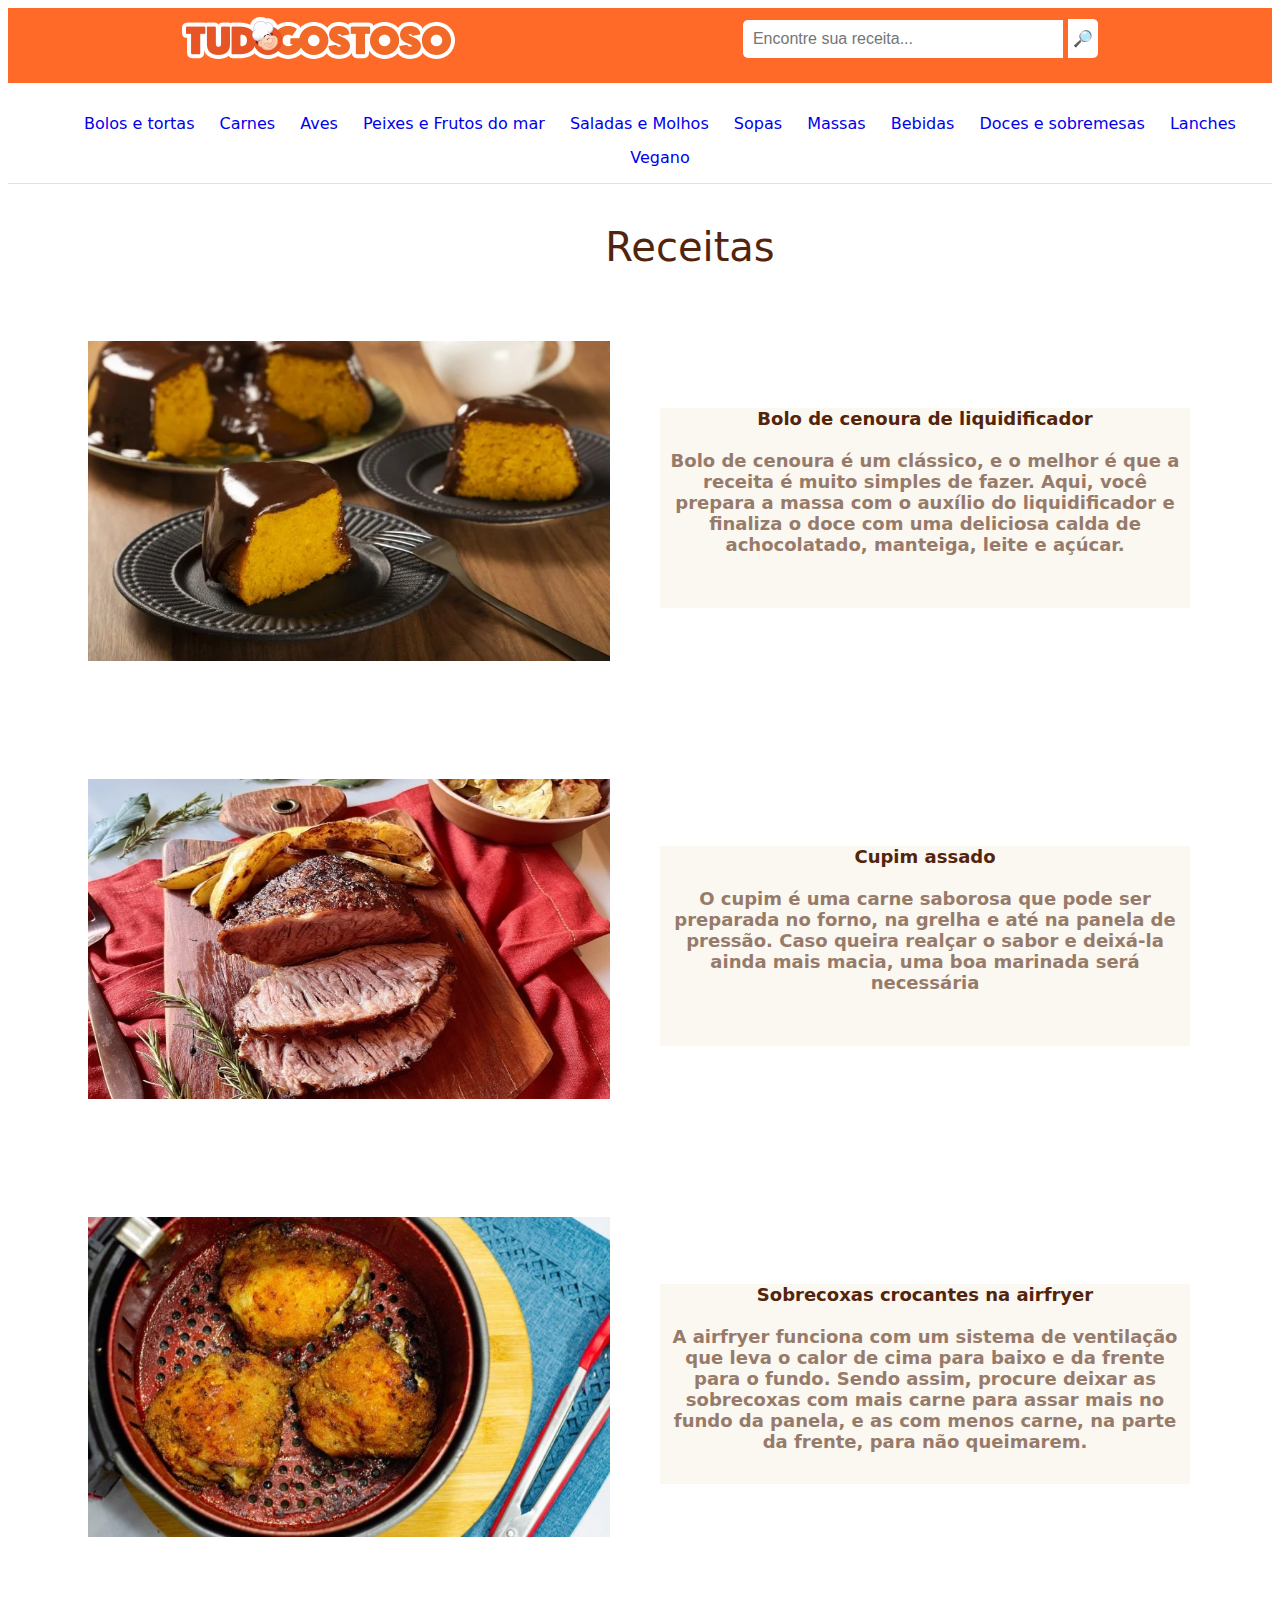
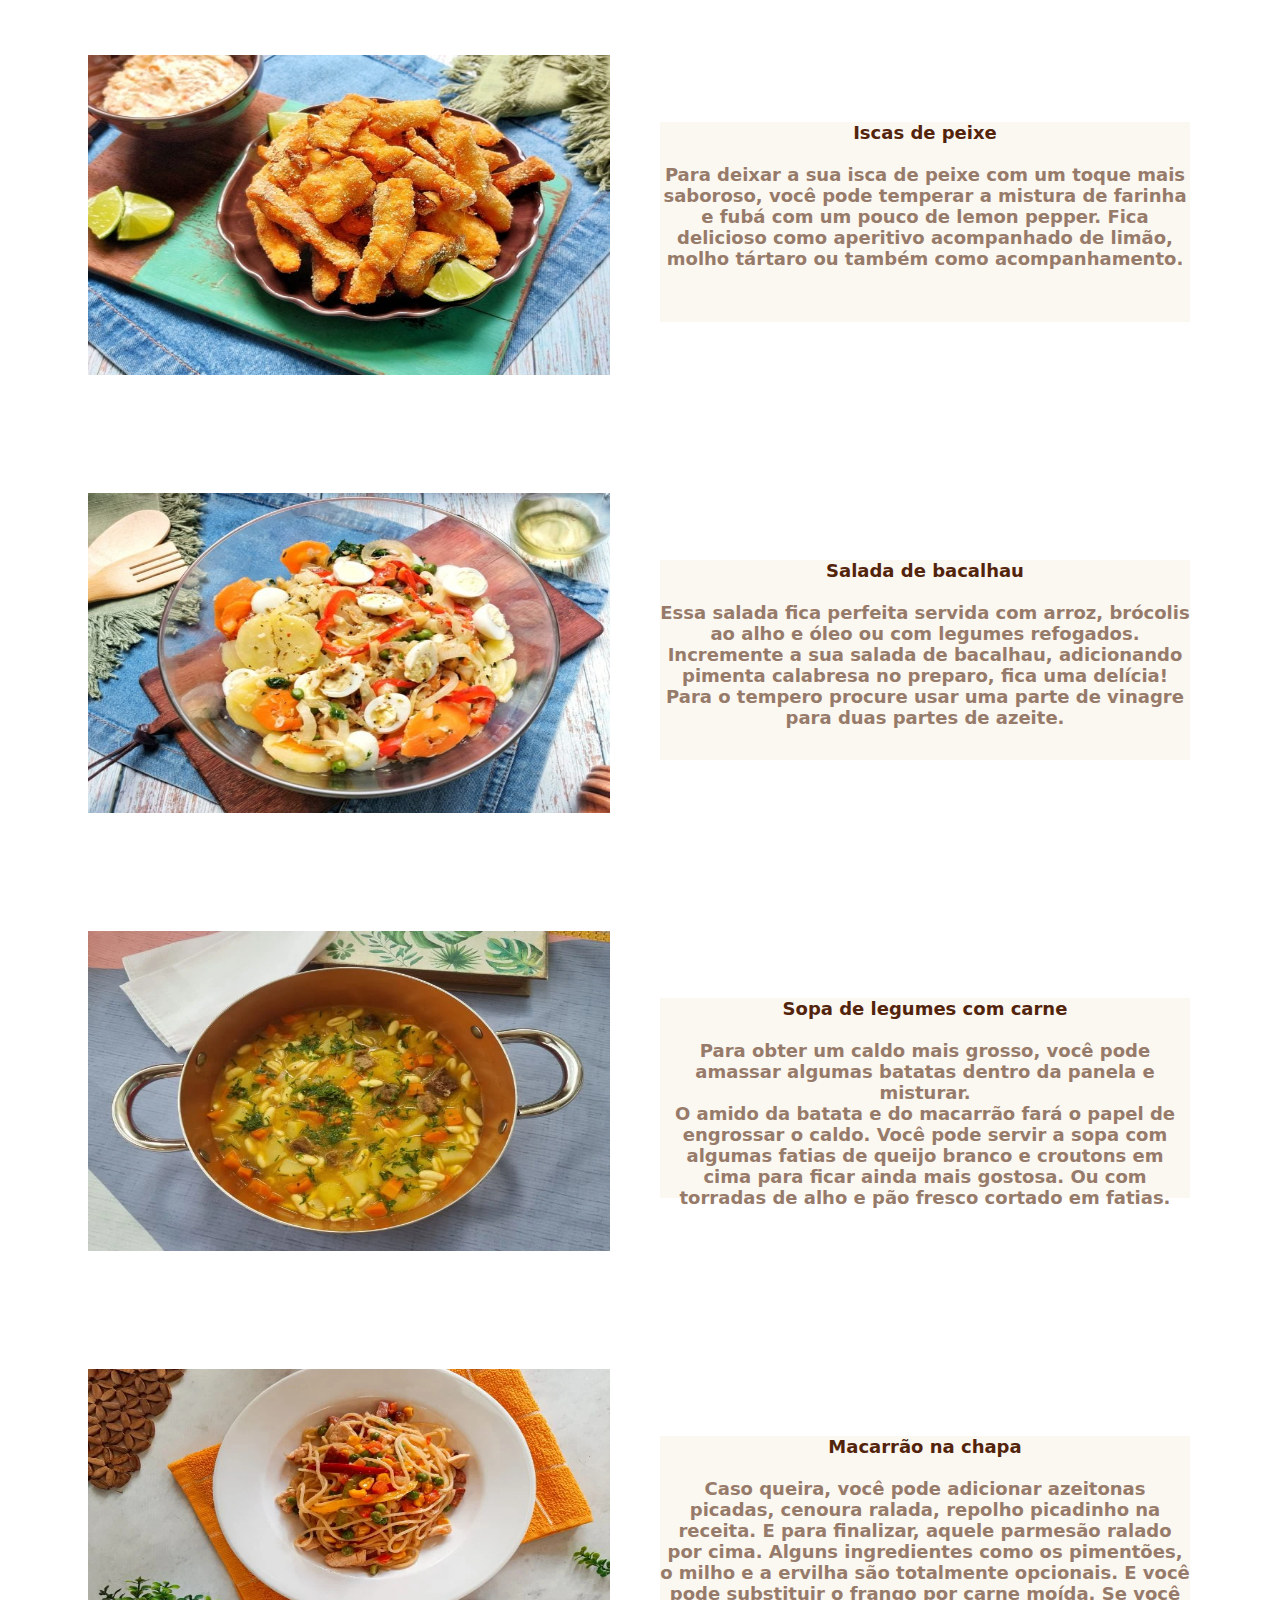
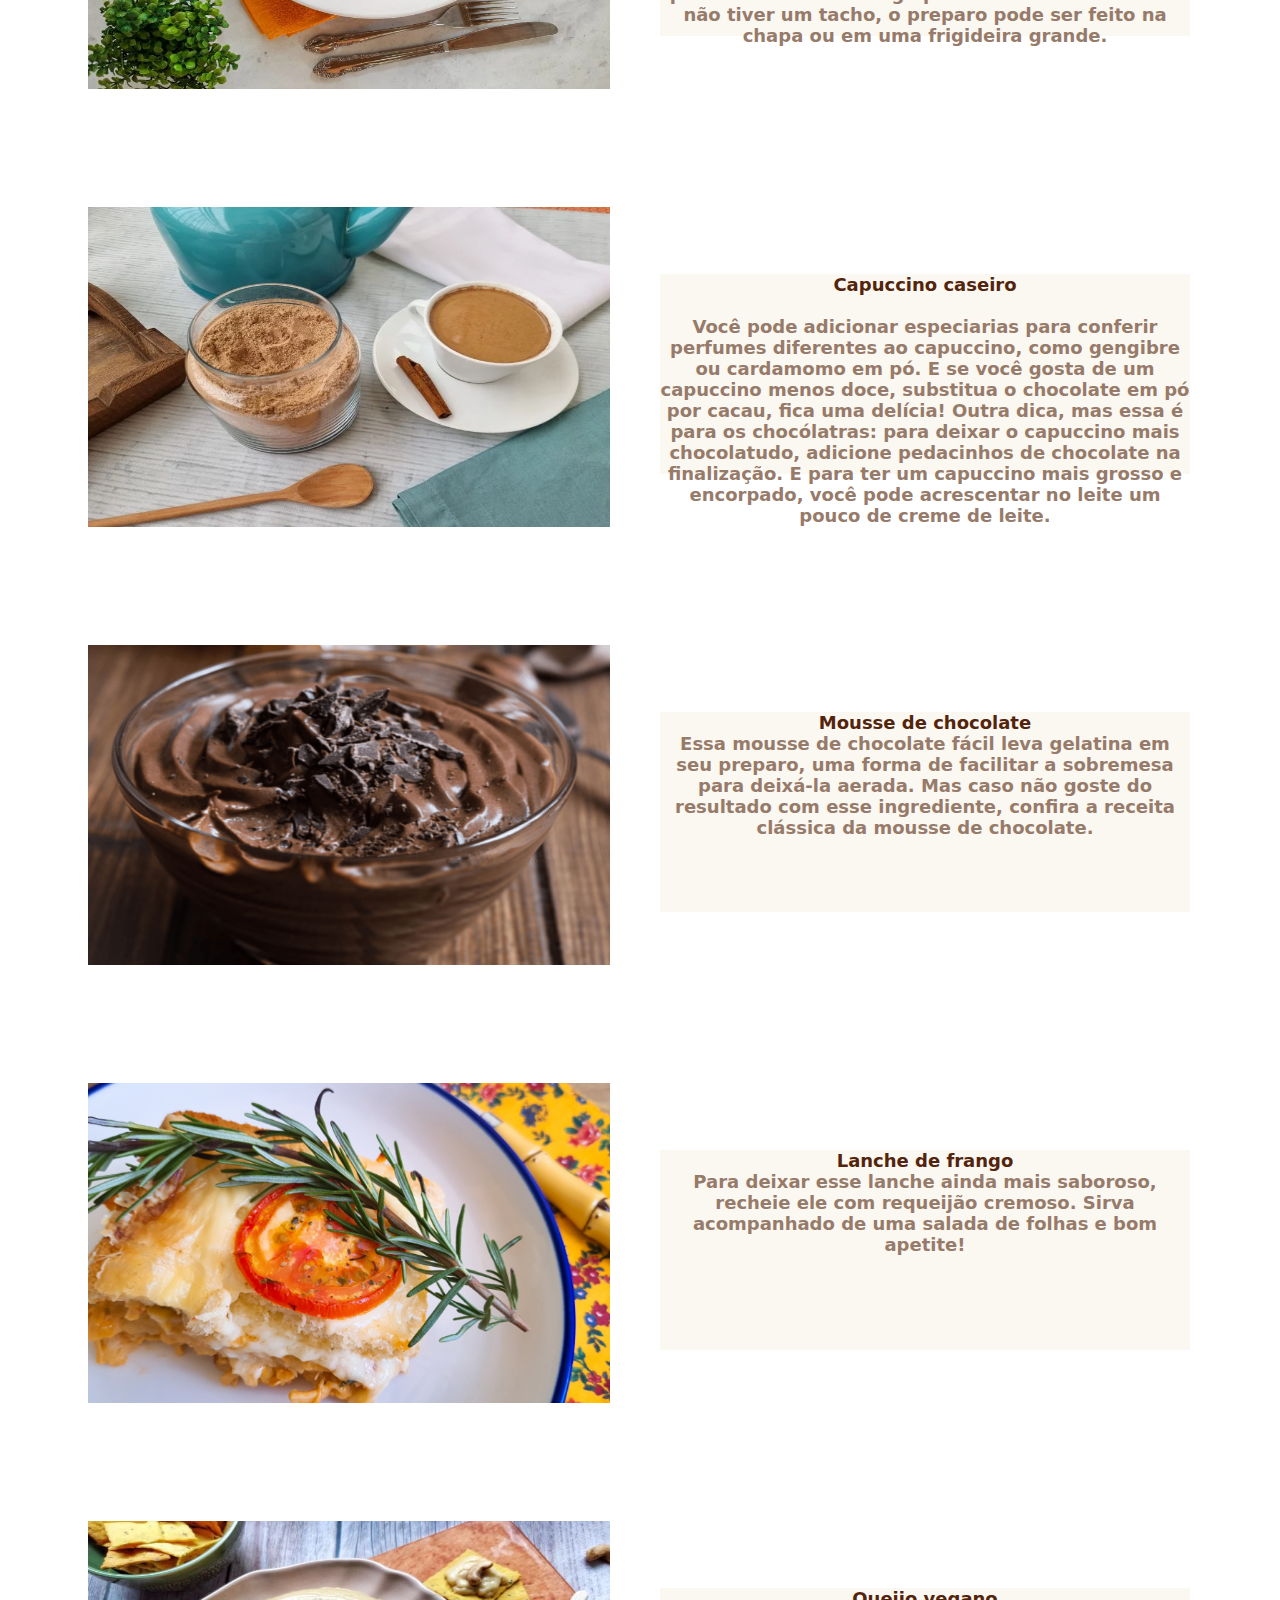
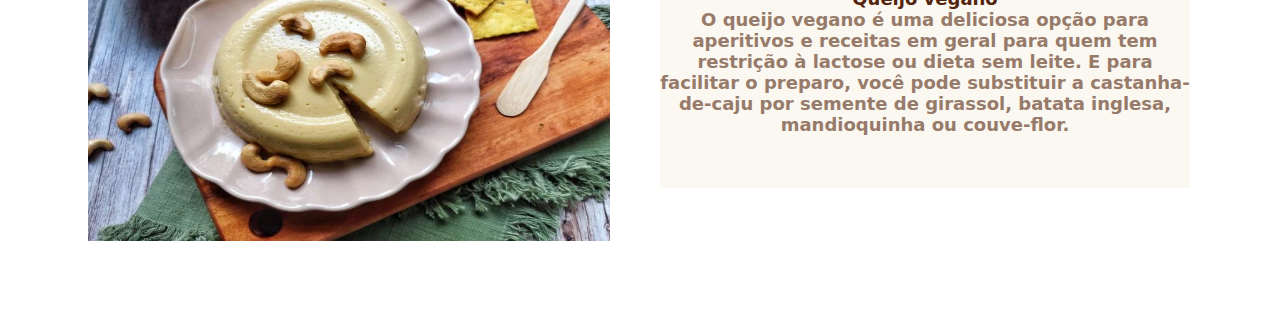
<file: index.html>
<!DOCTYPE html>
<html lang="pt-br">

<head>
  <meta charset="UTF-8">
  <meta http-equiv="X-UA-Compatible" content="IE=edge">
  <meta name="viewport" content="width=device-width, initial-scale=1.0">
  <link rel="stylesheet" href="https://stackpath.bootstrapcdn.com/bootstrap/4.1.3/css/bootstrap.min.css"
    integrity="sha384-MCw98/SFnGE8fJT3GXwEOngsV7Zt27NXFoaoApmYm81iuXoPkFOJwJ8ERdknLPMO" crossorigin="anonymous">
  <link rel="stylesheet" href="styles.css">
  <title>TudoGostoso</title>
</head>

<body>

  <div class="head">

    <img class="logo" src="imagens/logo-v4.webp">
    <form id="busca" class="busca">
      <input type="text" placeholder="Encontre sua receita...">
      <button class="botao" type="submit">🔎</button>
    </form>

  </div>
  <div class="menu">
    <nav>

      <ul class="lista">
        <li><a href="#bolos-e-tortas" class="smooth-scroll">Bolos e tortas</a></li>
        <li><a href="#carnes" class="smooth-scroll">Carnes</a></li>
        <li><a href="#aves" class="smooth-scroll">Aves</a></li>
        <li><a href="#peixes-e-frutos-do-mar" class="smooth-scroll">Peixes e Frutos do mar</a></li>
        <li><a href="#saladas-e-molhos" class="smooth-scroll">Saladas e Molhos</a></li>
        <li><a href="#sopas" class="smooth-scroll">Sopas</a></li>
        <li><a href="#massas" class="smooth-scroll">Massas</a></li>
        <li><a href="#bebidas" class="smooth-scroll">Bebidas</a></li>
        <li><a href="#doces-e-sobremesas" class="smooth-scroll">Doces e sobremesas</a></li>
        <li><a href="#lanches" class="smooth-scroll">Lanches</a></li>
        <li><a href="#vegano" class="smooth-scroll">Vegano</a></li>
      </ul>
    </nav>
  </div>
  <p id="bolofacil">Receitas</p>
  <h1>
    <div class="container" id="bolos-e-tortas">
      <a href="cenoura.html" target="_blank">
        <img class="cenoura" src="imagens/bolo-de-cenoura.webp">
      </a>
      <div>

        <p id="bolo-de-cenoura"> <span id="titulo">Bolo de cenoura de liquidificador</span>
          <br>
          <br>Bolo de cenoura é um clássico, e o melhor é que a receita é muito simples de fazer. Aqui, você prepara a
          massa com o auxílio do liquidificador e finaliza o doce com uma deliciosa calda de achocolatado, manteiga,
          leite e açúcar.
        </p>
      </div>
    </div>

    <div class="container" id="carnes">
      <a href="cupim.html" target="_blank">
        <img class="cupim" src="imagens/cupim-assado-730x548.jpeg">
      </a>
      <div>
        <p id="bolo-de-cenoura"> <span id="titulo">Cupim assado</span>
          <br>
          <br>O cupim é uma carne saborosa que pode ser preparada no forno, na grelha e até na panela de pressão. Caso
          queira realçar o sabor e deixá-la ainda mais macia, uma boa marinada será necessária
        </p>
      </div>
    </div>

    <div class="container" id="aves">
      <a href="sobrecoxa.html" target="_blank">
        <img class="sobrecoxa" src="imagens/sobrecoxa-730x450.jpeg">
      </a>
      <div>

        <p id="bolo-de-cenoura"> <span id="titulo">Sobrecoxas crocantes na airfryer</span>
          <br>
          <br>A airfryer funciona com um sistema de ventilação que leva o calor de cima para baixo e da frente para o
          fundo. Sendo assim, procure deixar as sobrecoxas com mais carne para assar mais no fundo da panela, e as com
          menos carne, na parte da frente, para não queimarem.
        </p>
      </div>
    </div>
    <div class="container" id="peixes-e-frutos-do-mar">
      <a href="isca.html" target="_blank">
        <img class="isca" src="imagens/iscas-de-peixe-730x548.jpeg">
      </a>
      <div>

        <p id="bolo-de-cenoura"> <span id="titulo">Iscas de peixe</span>
          <br>
          <br>Para deixar a sua isca de peixe com um toque mais saboroso, você pode temperar a mistura de farinha e fubá
          com um pouco de lemon pepper.
          Fica delicioso como aperitivo acompanhado de limão, molho tártaro ou também como acompanhamento.
        </p>
      </div>
    </div>
    <div class="container" id="saladas-e-molhos">
      <a href="salada.html" target="_blank">
        <img class="salada" src="imagens/salada-de-bacalhau-facil-1-730x548.jpeg">
      </a>
      <div>

        <p id="bolo-de-cenoura"> <span id="titulo">Salada de bacalhau</span>
          <br>
          <br>Essa salada fica perfeita servida com arroz, brócolis ao alho e óleo ou com legumes refogados.
          <br>Incremente a sua salada de bacalhau, adicionando pimenta calabresa no preparo, fica uma delícia!

          Para o tempero procure usar uma parte de vinagre para duas partes de azeite.



        </p>
      </div>
    </div>

    <div class="container" id="sopas">
      <a href="sopa.html" target="_blank">
        <img class="sopa" src="imagens/sopa-de-legumes-com-carne-730x548.webp">
      </a>
      <div>

        <p id="bolo-de-cenoura"> <span id="titulo">Sopa de legumes com carne</span>
          <br>
          <br>Para obter um caldo mais grosso, você pode amassar algumas batatas dentro da panela e misturar.<br> O
          amido da batata e do macarrão fará o papel de engrossar o caldo. Você pode servir a sopa com algumas fatias de
          queijo branco e croutons em cima para ficar ainda mais gostosa. Ou com torradas de alho e pão fresco cortado
          em fatias.
        </p>
      </div>
    </div>

    <div class="container" id="massas">
      <a href="macarrao.html" target="_blank">
        <img class="macarrao" src="imagens/macarrao-na-chapa-1-730x548.webp">
      </a>
      <div>

        <p id="bolo-de-cenoura"> <span id="titulo">Macarrão na chapa</span>
          <br>
          <br>Caso queira, você pode adicionar azeitonas picadas, cenoura ralada, repolho picadinho na receita. E para
          finalizar, aquele parmesão ralado por cima.

          Alguns ingredientes como os pimentões, o milho e a ervilha são totalmente opcionais. E você pode substituir o
          frango por carne moída.

          Se você não tiver um tacho, o preparo pode ser feito na chapa ou em uma frigideira grande.
        </p>
      </div>
    </div>

    <div class="container" id="bebidas">
      <a href="cappucino.html" target="_blank">
        <img class="cappucino" src="imagens/capuccino-caseiro-730x548.webp">
      </a>
      <div>

        <p id="bolo-de-cenoura"> <span id="titulo">Capuccino caseiro</span>
          <br>
          <br>Você pode adicionar especiarias para conferir perfumes diferentes ao capuccino, como gengibre ou cardamomo
          em pó.

          E se você gosta de um capuccino menos doce, substitua o chocolate em pó por cacau, fica uma delícia!

          Outra dica, mas essa é para os chocólatras: para deixar o capuccino mais chocolatudo, adicione pedacinhos de
          chocolate na finalização.

          E para ter um capuccino mais grosso e encorpado, você pode acrescentar no leite um pouco de creme de leite.
        </p>
      </div>
    </div>
    <div class="container" id="doces-e-sobremesas">
      <a href="mousse.html" target="_blank">
        <img class="mousse" src="imagens/mousse-de-chocolate.png">
      </a>
      <div>

        <p id="bolo-de-cenoura"> <span id="titulo">Mousse de chocolate</span>
          <br>Essa mousse de chocolate fácil leva gelatina em seu preparo, uma forma de facilitar a sobremesa para
          deixá-la aerada. Mas caso não goste do resultado com esse ingrediente, confira a receita clássica da mousse de
          chocolate.
          <br>
        </p>
      </div>
    </div>
    <div class="container" id="lanches">
      <a href="lanche.html" target="_blank">
        <img class="lanche" src="imagens/lanche-de-forno-com-frango-00-730x449.webp">
      </a>
      <div>

        <p id="bolo-de-cenoura"> <span id="titulo">Lanche de frango</span>
          <br>Para deixar esse lanche ainda mais saboroso, recheie ele com requeijão cremoso. Sirva acompanhado de uma
          salada de folhas e bom apetite!
          <br>
        </p>
      </div>
    </div>
    <div class="container" id="vegano">
      <a href="queijo" target="_blank">
        <img class="queijo" src="imagens/queijo-vegano-730x548.webp">
      </a>
      <div>

        <p id="bolo-de-cenoura"> <span id="titulo">Queijo vegano</span>
          <br>O queijo vegano é uma deliciosa opção para aperitivos e receitas em geral para quem tem restrição à
          lactose ou dieta sem leite. E para facilitar o preparo, você pode substituir a castanha-de-caju por semente de
          girassol, batata inglesa, mandioquinha ou couve-flor.
          <br>
        </p>
      </div>
    </div>
  </h1>
  <script>
    window.addEventListener('DOMContentLoaded', function () {
      const buscaForm = document.getElementById('busca');
      const buscaInput = buscaForm.querySelector('input');

      buscaForm.addEventListener('submit', function (event) {
        event.preventDefault();
        toggleScrollLock();
        // Aqui você pode adicionar o código para realizar a busca
      });

      function toggleScrollLock() {
        document.body.classList.toggle('searching');
      }
    })

  </script>
</body>

</html>
</file>
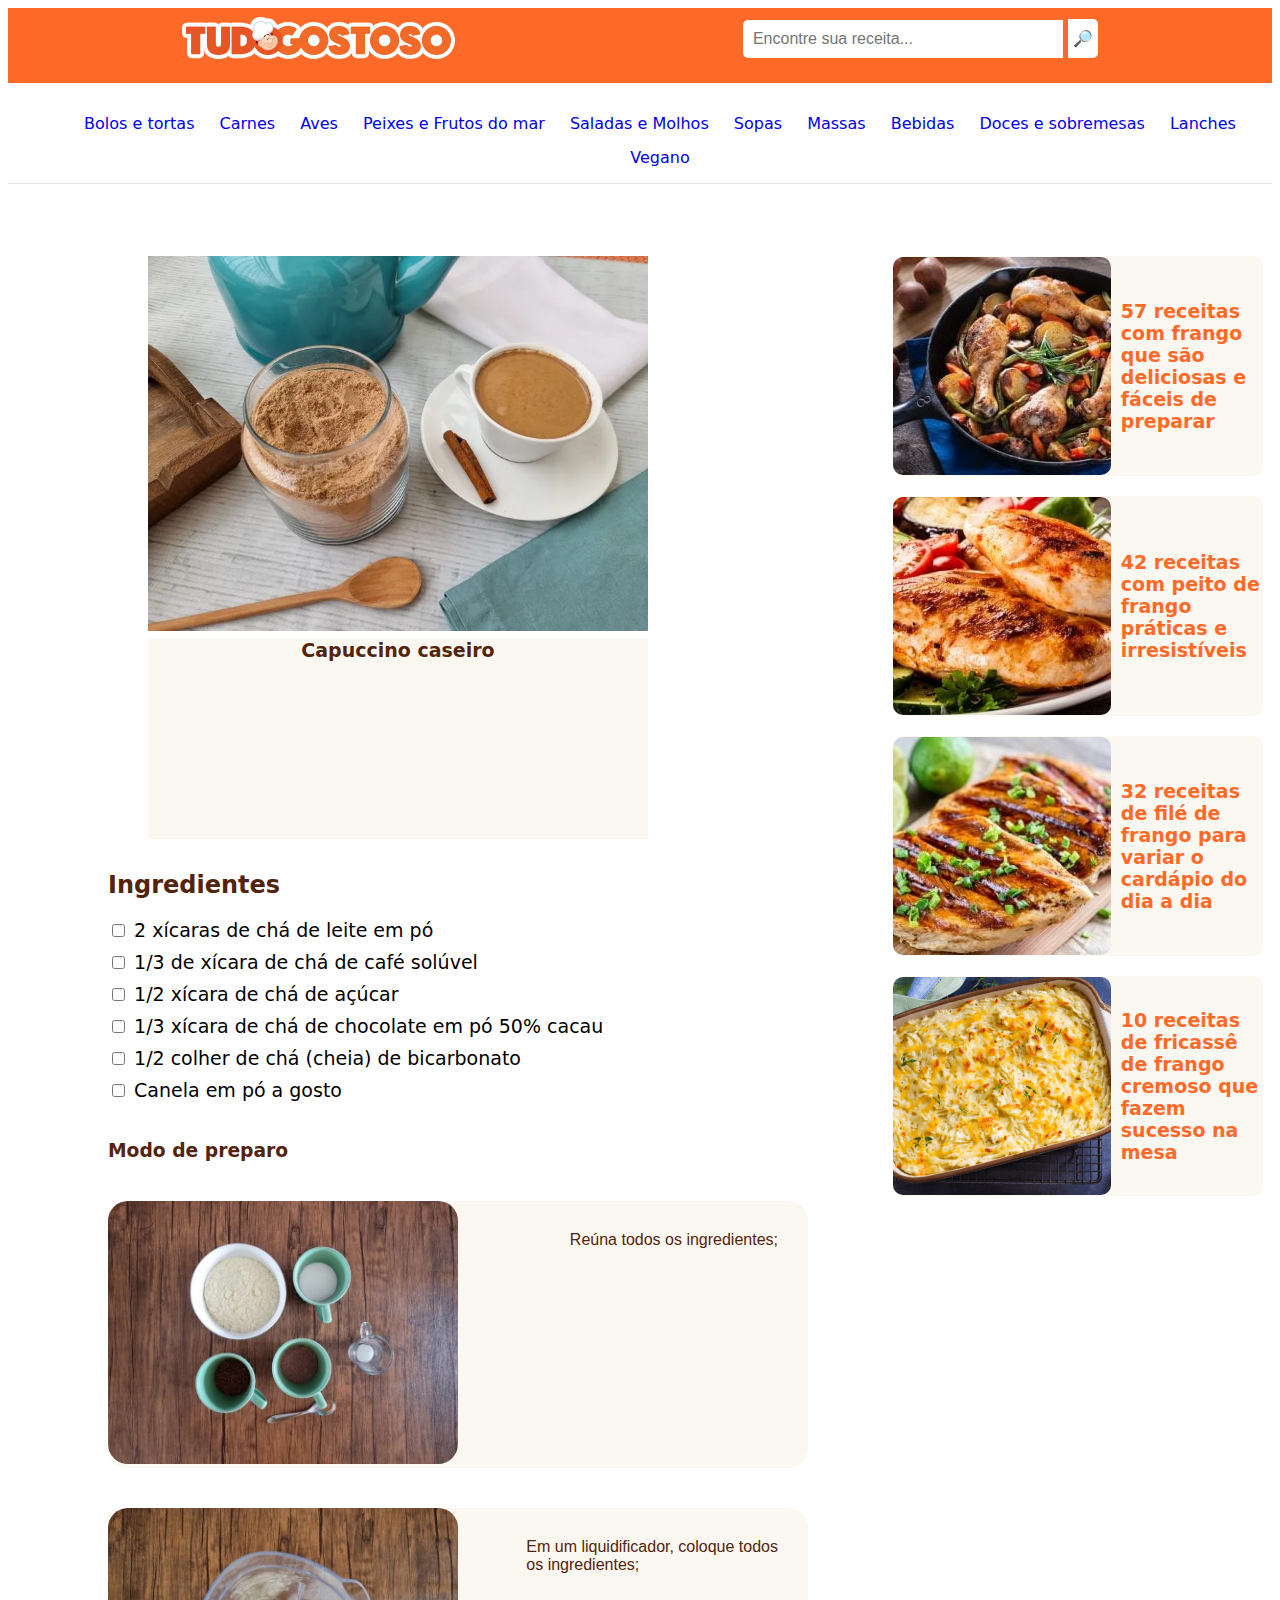
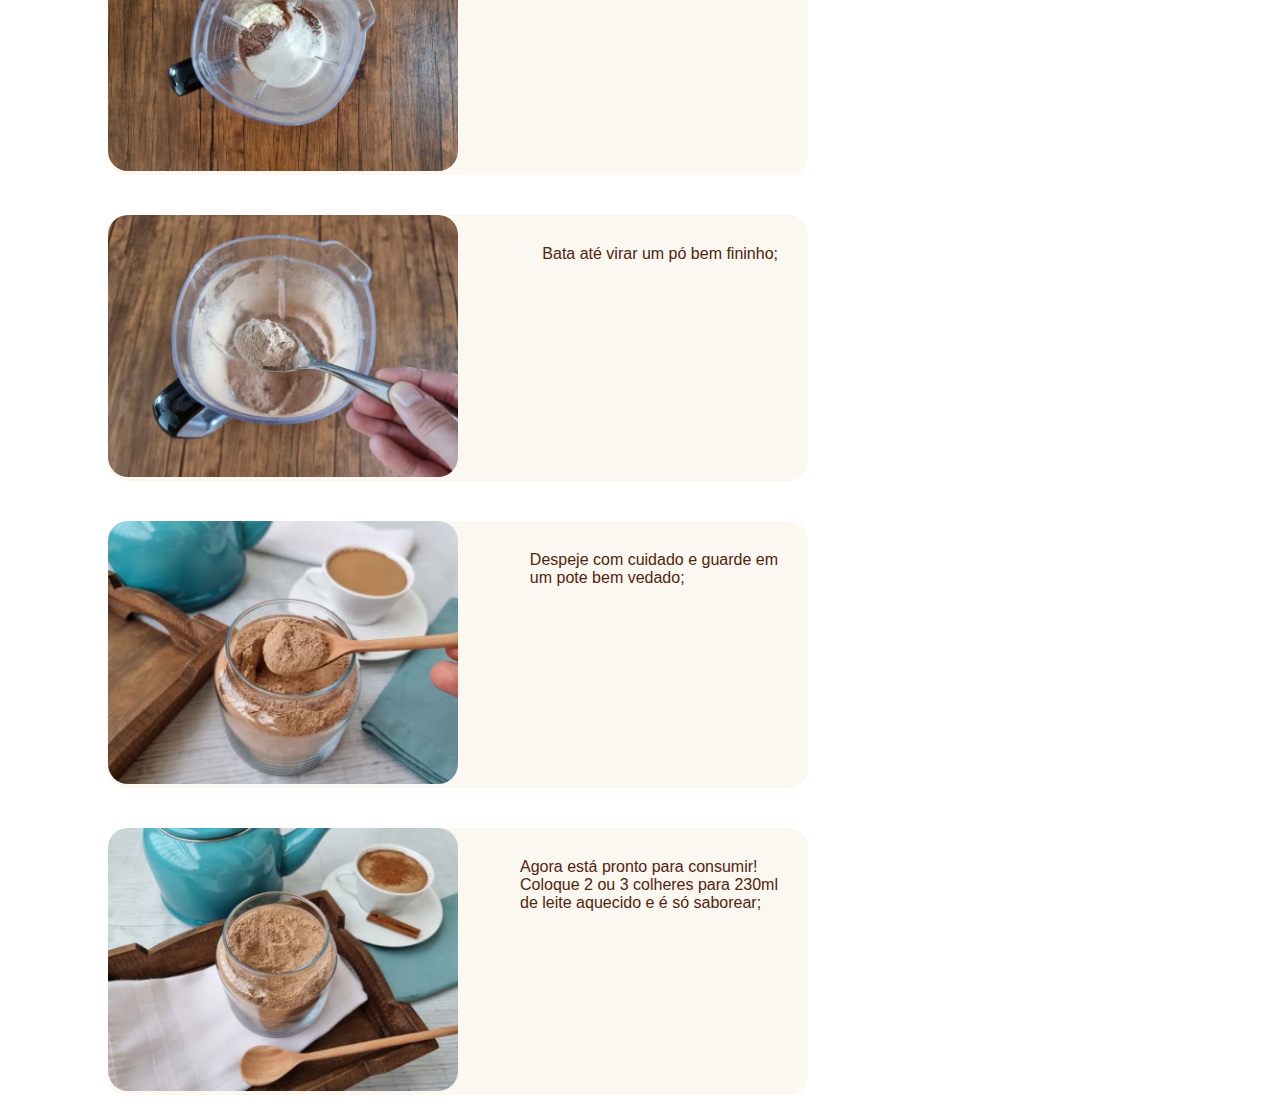
<file: cappucino.html>
<!DOCTYPE html>
<html lang="pt-br">
<head>
    <meta charset="UTF-8">
    <meta http-equiv="X-UA-Compatible" content="IE=edge">
    <meta name="viewport" content="width=device-width, initial-scale=1.0">
    <link rel="stylesheet" href="https://stackpath.bootstrapcdn.com/bootstrap/4.1.3/css/bootstrap.min.css" integrity="sha384-MCw98/SFnGE8fJT3GXwEOngsV7Zt27NXFoaoApmYm81iuXoPkFOJwJ8ERdknLPMO" crossorigin="anonymous">
    <link rel="stylesheet" href="styles.css">
    <title>Capuccino</title>
</head>
<body>
    <div class="head">
       
        <img src="imagens/logo-v4.webp">
        <form id="busca">
          <input type="text" placeholder="Encontre sua receita...">
          <button type="submit">🔎</button>
        </form>
          
    </div>
 <div class="menu">
    <nav>
        
        <ul class="lista">
          <li><a href="#bolos-e-tortas" class="smooth-scroll">Bolos e tortas</a></li>
          <li><a href="#carnes" class="smooth-scroll">Carnes</a></li>
          <li><a href="#aves" class="smooth-scroll">Aves</a></li>
          <li><a href="#peixes-e-frutos-do-mar" class="smooth-scroll">Peixes e Frutos do mar</a></li>
          <li><a href="#saladas-e-molhos" class="smooth-scroll">Saladas e Molhos</a></li>
          <li><a href="#sopas" class="smooth-scroll">Sopas</a></li>
          <li><a href="#massas" class="smooth-scroll">Massas</a></li>
          <li><a href="#bebidas" class="smooth-scroll">Bebidas</a></li>
          <li><a href="#doces-e-sobremesas" class="smooth-scroll">Doces e sobremesas</a></li>
          <li><a href="#lanches" class="smooth-scroll">Lanches</a></li>
          <li><a href="#vegano" class="smooth-scroll">Vegano</a></li>
        </ul>
    </nav>
</div>
<h1>
    <div class="sugestoes">
        <ul> 
          <li class="r1"> 
            <img src="imagens/receitas-com-frango-0-218x218.jpg" alt="">
            57 receitas com frango que são deliciosas e fáceis de preparar
          </li>
          <li class="r1">
           <img src="imagens/receitas-com-peito-de-frango-1-218x218.jpg" alt=""> 
           42 receitas com peito de frango práticas e irresistíveis
        </li>
          <li class="r1">
            <img src="imagens/receitas-de-file-de-frango-218x218.jpg" alt="">
            32 receitas de filé de frango para variar o cardápio do dia a dia
          </li>
          <li class="r1">
            <img src="imagens/receitas-de-fricasse-de-frango-cremoso-00-218x218.webp" alt="">
            10 receitas de fricassê de frango cremoso que fazem sucesso na mesa
        </li>
        </ul>
      </div>
    <figure>
    <img class="cenora" src="imagens/capuccino-caseiro-730x548.jpeg.webp"> 
   
    <figcaption id="cenora1">Capuccino caseiro</figcaption>

</figure>
<i class="bi bi-stopwatch-fill"></i>
</h1>
<h2>Ingredientes </h2>
<ul id="ingredientes">
    <li><input type="checkbox" id="leite-po" name="leite-po" value="leite-po">
    <label for="leite-po">2 xícaras de chá de leite em pó</label></li>
    
    <li><input type="checkbox" id="cafe" name="cafe" value="cafe">
    <label for="cafe">1/3 de xícara de chá de café solúvel</label></li>

    <li><input type="checkbox" id="acucar" name="acucar" value="acucar">
    <label for="acucar">1/2 xícara de chá de açúcar</label></li>

    <li><input type="checkbox" id="chocolate-po" name="chocolate-po" value="chocolate-po">
    <label for="chocolate-po">1/3 xícara de chá de chocolate em pó 50% cacau</label></li>

    <li><input type="checkbox" id="bicarbonato" name="bicarbonato" value="bicarbonato">
    <label for="bicarbonato">1/2 colher de chá (cheia) de bicarbonato</label></li>

    <li><input type="checkbox" id="canela" name="canela" value="canela">
    <label for="canela">Canela em pó a gosto</label></li>

</ul>
<h3>Modo de preparo</h3>
<figure class="ingre">
    <img class="ingre2" src="imagens/ingre-cappucino.webp" alt="">
<figcaption class="figc">Reúna todos os ingredientes;</figcaption>
</figure>
<figure class="ingre">
    <img class="ingre2" src="imagens/liquidificador-cappu.jpg" alt="">
<figcaption class="figc">Em um liquidificador, coloque todos<br> os ingredientes;</figcaption>
</figure>
<figure class="ingre">
    <img class="ingre2" src="imagens/bata-cappu.webp" alt="">
<figcaption class="figc">Bata até virar um pó bem fininho;</figcaption>
</figure>
<figure class="ingre">
    <img class="ingre2" src="imagens/despeje-cappu.webp" alt="">
<figcaption class="figc">Despeje com cuidado e guarde em<br> um pote bem vedado;</figcaption>
</figure>
<figure class="ingre">
    <img class="ingre2" src="imagens/pronto-cappu.webp" alt="">
<figcaption class="figc">Agora está pronto para consumir!<br> Coloque 2 ou 3 colheres para 230ml <br>de leite aquecido e é só saborear;</figcaption>
</figure>
</file>
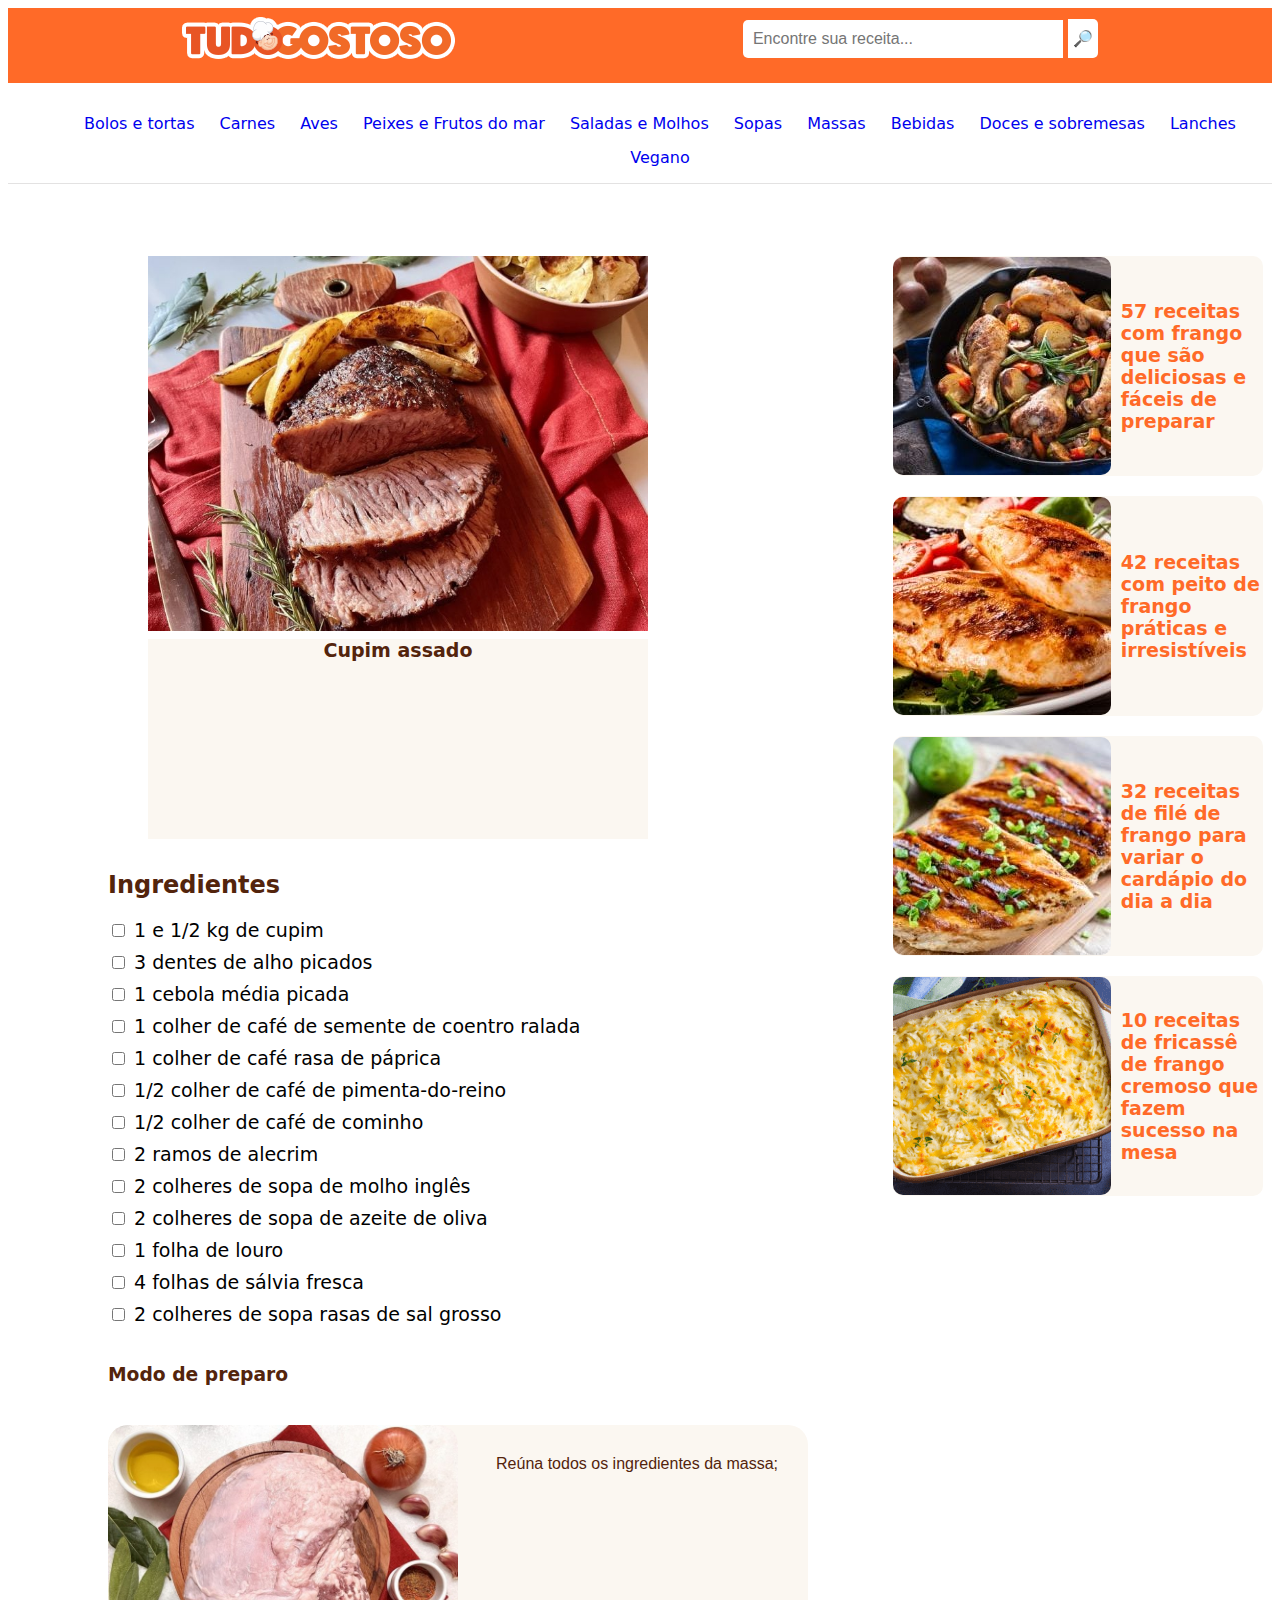
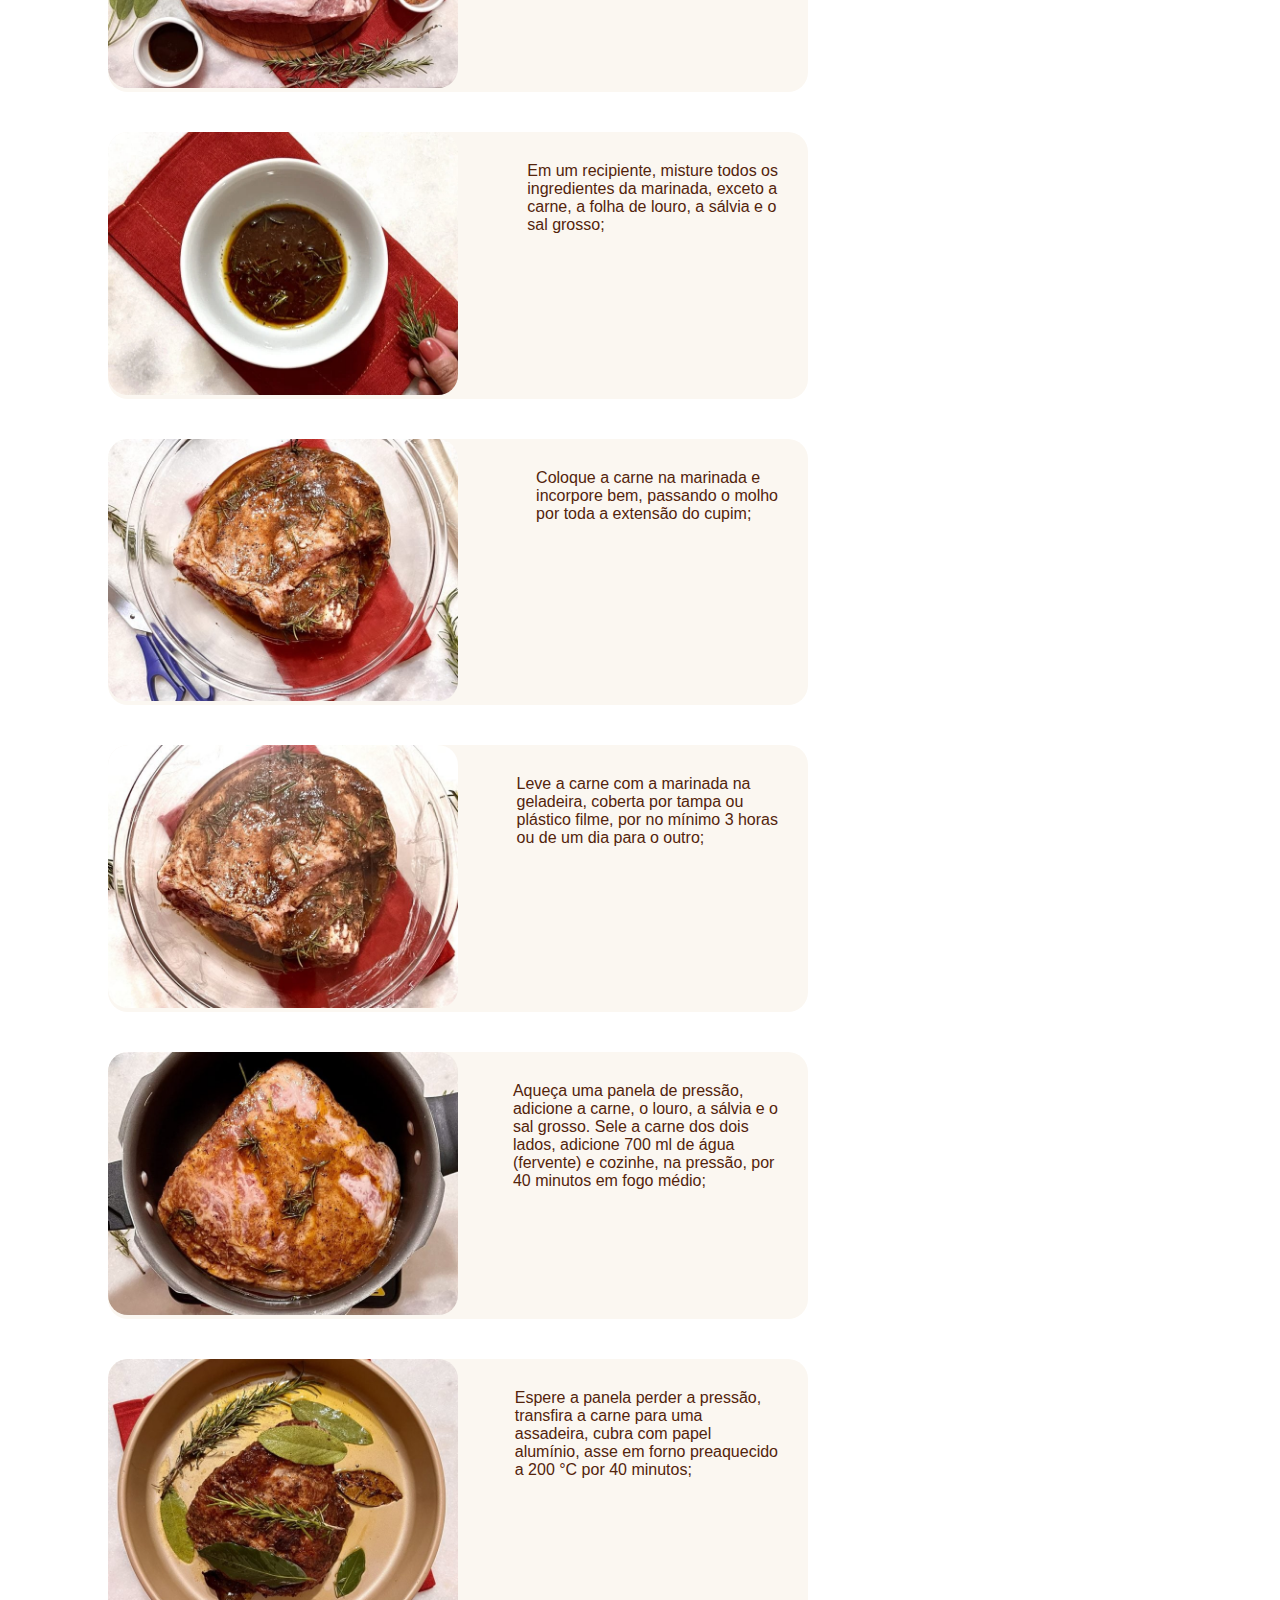
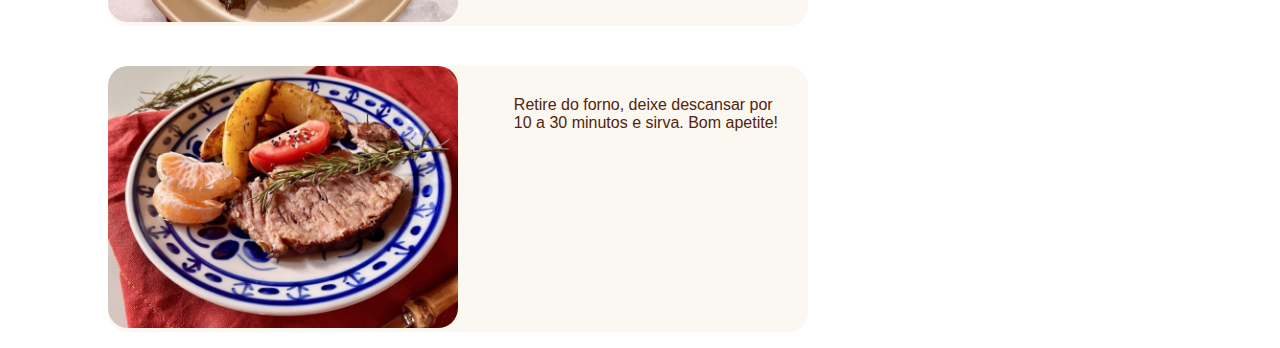
<file: cupim.html>
<!DOCTYPE html>
<html lang="pt-br">
<head>
    <meta charset="UTF-8">
    <meta http-equiv="X-UA-Compatible" content="IE=edge">
    <meta name="viewport" content="width=device-width, initial-scale=1.0">
    <link rel="stylesheet" href="https://stackpath.bootstrapcdn.com/bootstrap/4.1.3/css/bootstrap.min.css" integrity="sha384-MCw98/SFnGE8fJT3GXwEOngsV7Zt27NXFoaoApmYm81iuXoPkFOJwJ8ERdknLPMO" crossorigin="anonymous">
    <link rel="stylesheet" href="styles.css">
    <title>TudoGostoso</title>
</head>
<body>
    <div class="head">
       
        <img src="imagens/logo-v4.webp">
        <form id="busca">
          <input type="text" placeholder="Encontre sua receita...">
          <button type="submit">🔎</button>
        </form>
          
    </div>
 <div class="menu">
    <nav>
        
        <ul class="lista">
          <li><a href="#bolos-e-tortas" class="smooth-scroll">Bolos e tortas</a></li>
          <li><a href="#carnes" class="smooth-scroll">Carnes</a></li>
          <li><a href="#aves" class="smooth-scroll">Aves</a></li>
          <li><a href="#peixes-e-frutos-do-mar" class="smooth-scroll">Peixes e Frutos do mar</a></li>
          <li><a href="#saladas-e-molhos" class="smooth-scroll">Saladas e Molhos</a></li>
          <li><a href="#sopas" class="smooth-scroll">Sopas</a></li>
          <li><a href="#massas" class="smooth-scroll">Massas</a></li>
          <li><a href="#bebidas" class="smooth-scroll">Bebidas</a></li>
          <li><a href="#doces-e-sobremesas" class="smooth-scroll">Doces e sobremesas</a></li>
          <li><a href="#lanches" class="smooth-scroll">Lanches</a></li>
          <li><a href="#vegano" class="smooth-scroll">Vegano</a></li>
        </ul>
    </nav>
</div>
<h1>
    <div class="sugestoes">
        <ul> 
          <li class="r1"> 
            <img src="imagens/receitas-com-frango-0-218x218.jpg" alt="">
            57 receitas com frango que são deliciosas e fáceis de preparar
          </li>
          <li class="r1">
           <img src="imagens/receitas-com-peito-de-frango-1-218x218.jpg" alt=""> 
           42 receitas com peito de frango práticas e irresistíveis
        </li>
          <li class="r1">
            <img src="imagens/receitas-de-file-de-frango-218x218.jpg" alt="">
            32 receitas de filé de frango para variar o cardápio do dia a dia
          </li>
          <li class="r1">
            <img src="imagens/receitas-de-fricasse-de-frango-cremoso-00-218x218.webp" alt="">
            10 receitas de fricassê de frango cremoso que fazem sucesso na mesa
        </li>
        </ul>
      </div>
    <figure>
    <img class="cenora" src="imagens/cupim-assado-730x548.jpeg"> 
   
    <figcaption id="cenora1">Cupim assado</figcaption>

</figure>
<i class="bi bi-stopwatch-fill"></i>
</h1>
<h2>Ingredientes </h2>
<ul id="ingredientes">
    <li><input type="checkbox" id="cupim" name="cupim" value="cupim">
    <label for="cupim">1 e 1/2 kg de cupim</label></li>
    
    <li><input type="checkbox" id="alho" name="alho" value="alho">
    <label for="alho">3 dentes de alho picados</label></li>

    <li><input type="checkbox" id="cebola" name="cebola" value="cebola">
    <label for="cebola">1 cebola média picada</label></li>

    <li><input type="checkbox" id="coentro" name="coentro" value="coentro">
    <label for="coentro">1 colher de café de semente de coentro ralada</label></li>

    <li><input type="checkbox" id="páprica" name="páprica" value="páprica">
    <label for="páprica">1 colher de café rasa de páprica</label></li>

    <li><input type="checkbox" id="pimenta-do-reino" name="pimenta-do-reino" value="pimenta-do-reino">
    <label for="pimenta-do-reino">1/2 colher de café de pimenta-do-reino</label></li>

    <li><input type="checkbox" id="cominho" name="cominho" value="cominho">
    <label for="cominho">1/2 colher de café de cominho</label></li>
    <li><input type="checkbox" id="alecrim" name="alecrim" value="alecrim">
    <label for="alecrim">2 ramos de alecrim</label></li>
    <li><input type="checkbox" id="molho inglês" name="molho inglês" value="molho inglês">
    <label for="molho inglês">2 colheres de sopa de molho inglês</label></li>
    <li><input type="checkbox" id="azeite" name="azeite" value="azeite">
    <label for="azeite">2 colheres de sopa de azeite de oliva</label></li>
    <li><input type="checkbox" id="louro" name="louro" value="louro">
    <label for="louro">1 folha de louro</label></li>
    <li><input type="checkbox" id="sálvia" name="sálvia" value="sálvia">
    <label for="sálvia">4 folhas de sálvia fresca</label></li>
    <li><input type="checkbox" id="sal" name="sal" value="sal">
    <label for="sal">2 colheres de sopa rasas de sal grosso</label></li>
</ul>
<h3>Modo de preparo</h3>
<figure class="ingre">
    <img class="ingre2" src="imagens/carne.jpeg" alt="">
<figcaption class="figc">Reúna todos os ingredientes da massa;</figcaption>
</figure>
<figure class="ingre">
    <img class="ingre2" src="imagens/marinada.webp" alt="">
<figcaption class="figc">Em um recipiente, misture todos os<br>ingredientes da marinada, exceto a<br>carne, a folha de louro, a sálvia e o<br>sal grosso;</figcaption>
</figure>
<figure class="ingre">
    <img class="ingre2" src="imagens/carnemarinada.jpeg" alt="">
<figcaption class="figc">Coloque a carne na marinada e<br>incorpore bem, passando o molho<br>por toda a extensão do cupim;</figcaption>
</figure>
<figure class="ingre">
    <img class="ingre2" src="imagens/geladeiracarne.jpeg" alt="">
<figcaption class="figc">Leve a carne com a marinada na<br>geladeira, coberta por tampa ou<br>plástico filme, por no mínimo 3 horas<br>ou de um dia para o outro;</figcaption>
</figure>
<figure class="ingre">
    <img class="ingre2" src="imagens/aqueça.jpeg" alt="">
<figcaption class="figc">Aqueça uma panela de pressão,<br>adicione a carne, o louro, a sálvia e o<br>sal grosso. Sele a carne dos dois<br>lados, adicione 700 ml de água<br>(fervente) e cozinhe, na pressão, por<br>40 minutos em fogo médio;</figcaption>
</figure>
<figure class="ingre">
    <img class="ingre2" src="imagens/pressao.jpeg" alt="">
<figcaption class="figc">Espere a panela perder a pressão,<br>transfira a carne para uma<br>assadeira, cubra com papel<br>alumínio, asse em forno preaquecido<br>a 200 °C por 40 minutos;</figcaption>
</figure>
<figure class="ingre">
    <img class="ingre2" src="imagens/retire.jpeg" alt="">
<figcaption class="figc">Retire do forno, deixe descansar por<br>10 a 30 minutos e sirva. Bom apetite!</figcaption>
</figure>
</file>
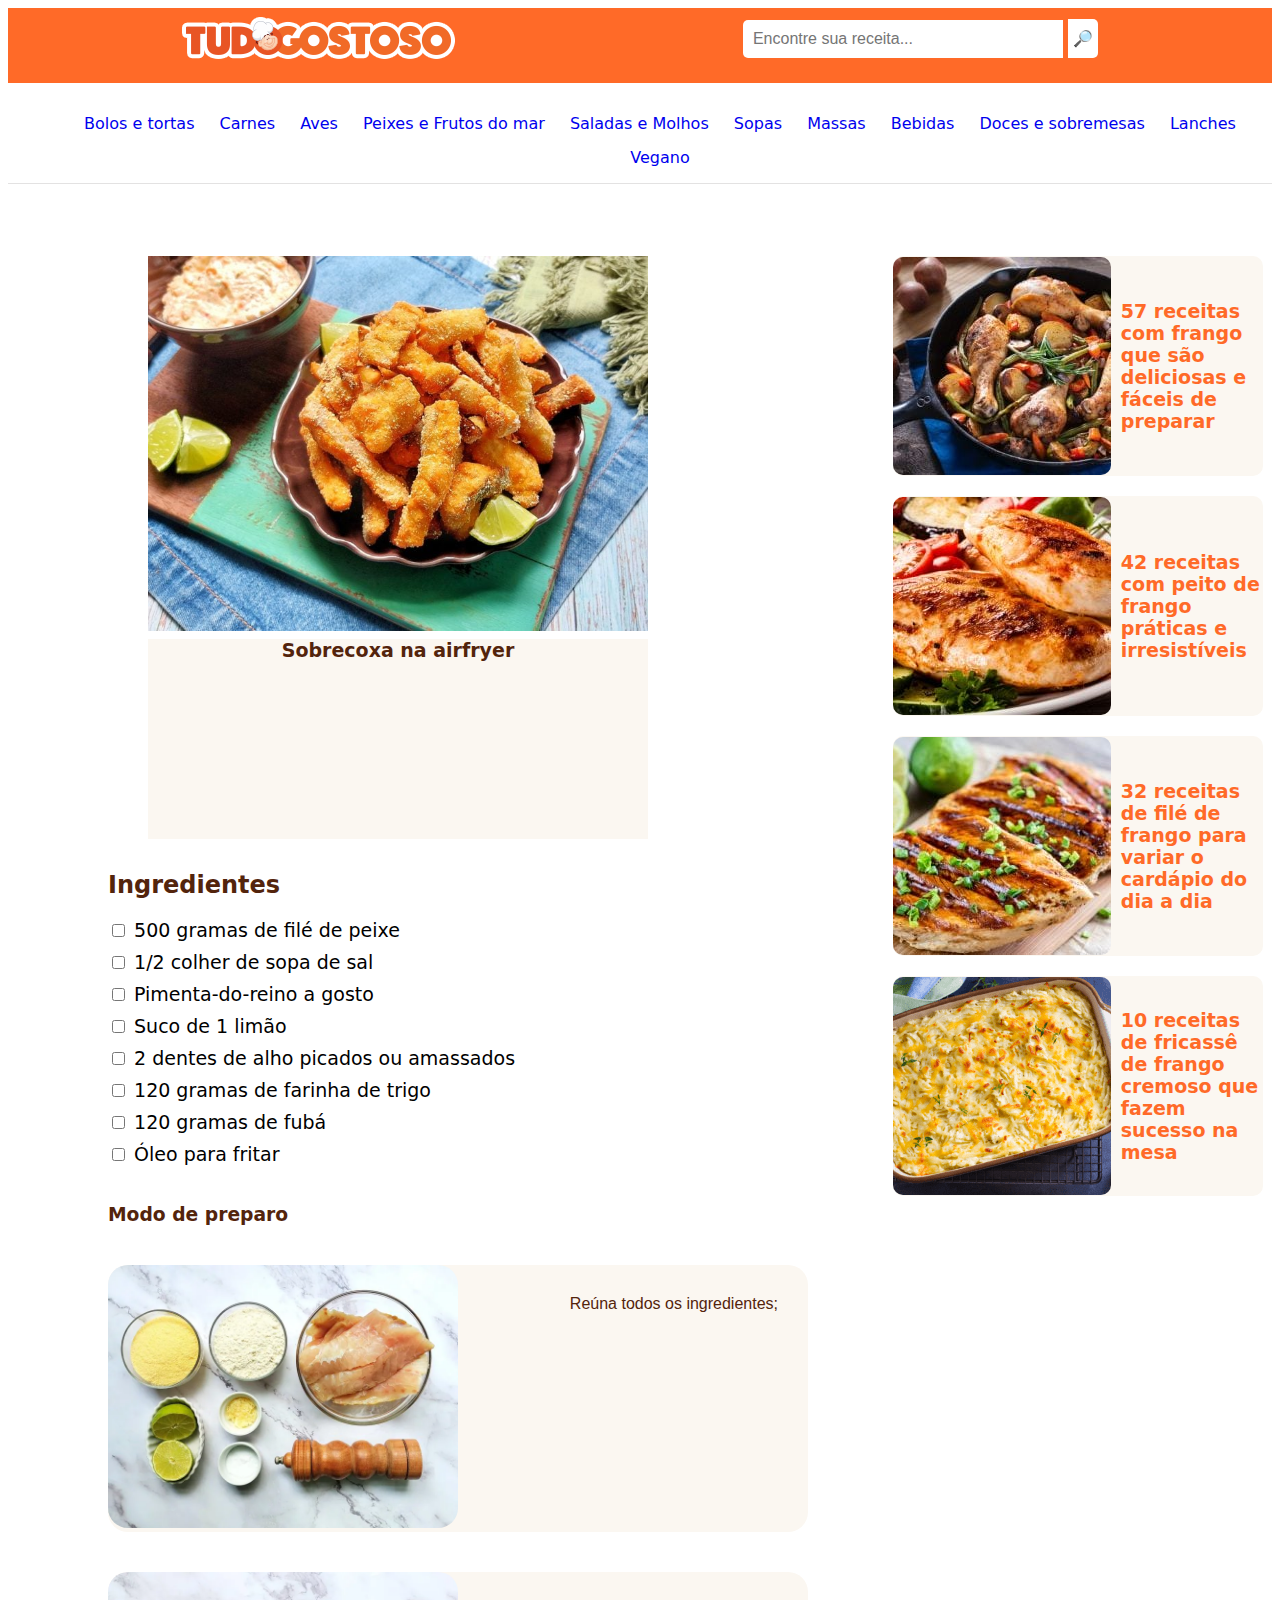
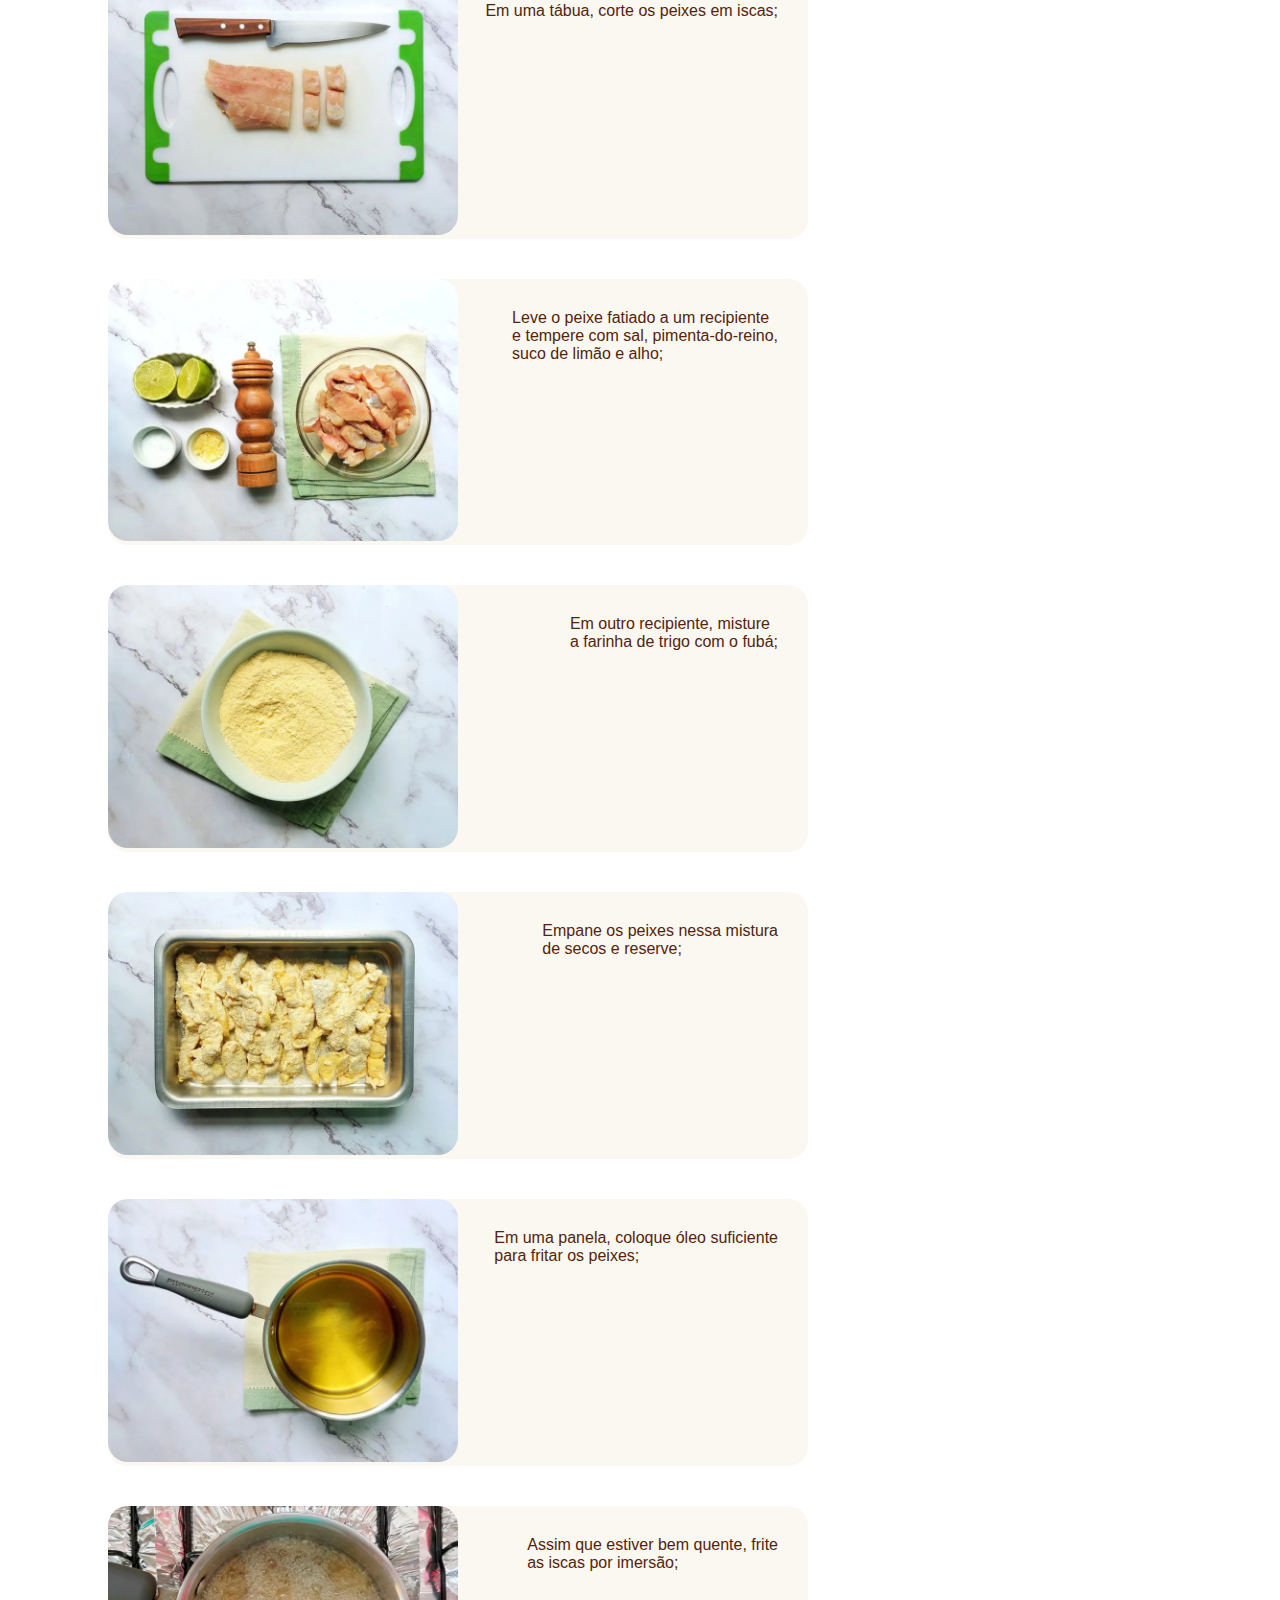
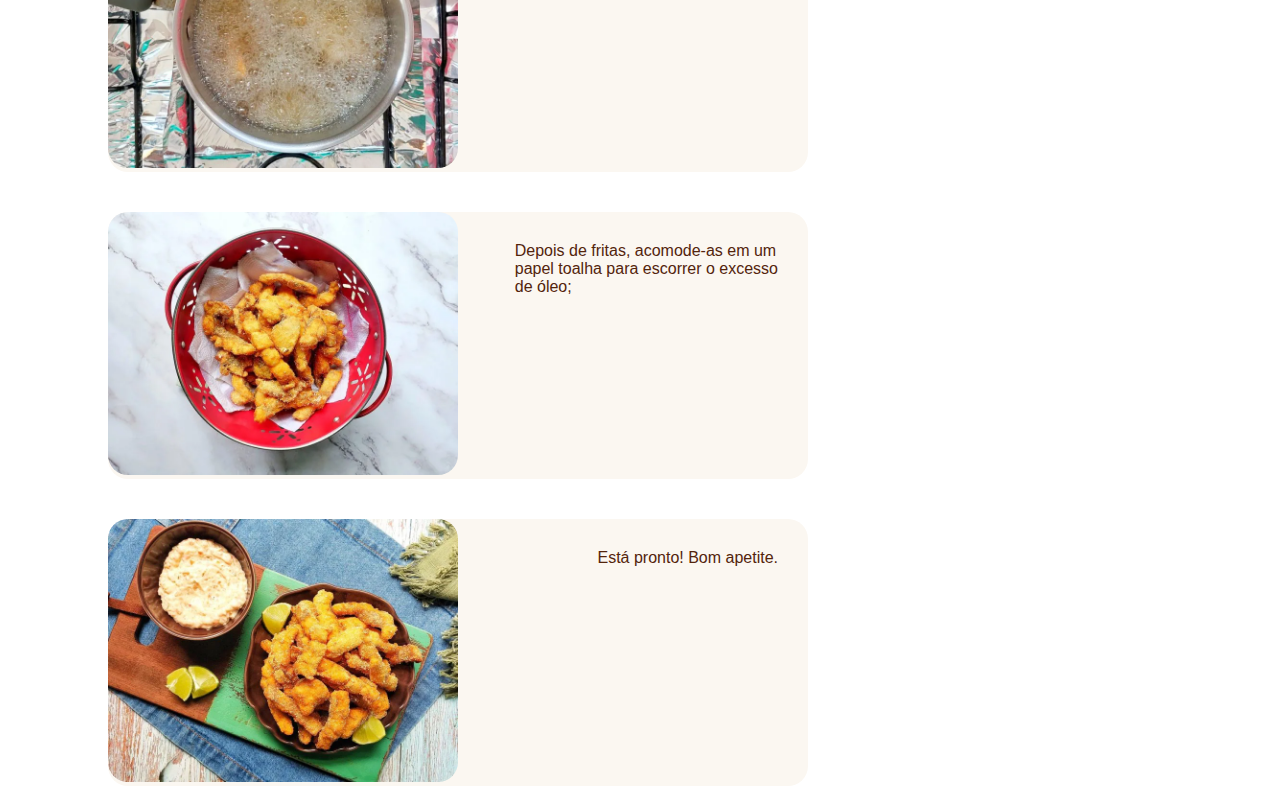
<file: isca.html>
<!DOCTYPE html>
<html lang="pt-br">
<head>
    <meta charset="UTF-8">
    <meta http-equiv="X-UA-Compatible" content="IE=edge">
    <meta name="viewport" content="width=device-width, initial-scale=1.0">
    <link rel="stylesheet" href="https://stackpath.bootstrapcdn.com/bootstrap/4.1.3/css/bootstrap.min.css" integrity="sha384-MCw98/SFnGE8fJT3GXwEOngsV7Zt27NXFoaoApmYm81iuXoPkFOJwJ8ERdknLPMO" crossorigin="anonymous">
    <link rel="stylesheet" href="styles.css">
    <title>Isca de peixe</title>
</head>
<body>
    <div class="head">
       
        <img src="imagens/logo-v4.webp">
        <form id="busca">
          <input type="text" placeholder="Encontre sua receita...">
          <button type="submit">🔎</button>
        </form>
          
    </div>
 <div class="menu">
    <nav>
        
        <ul class="lista">
          <li><a href="#bolos-e-tortas" class="smooth-scroll">Bolos e tortas</a></li>
          <li><a href="#carnes" class="smooth-scroll">Carnes</a></li>
          <li><a href="#aves" class="smooth-scroll">Aves</a></li>
          <li><a href="#peixes-e-frutos-do-mar" class="smooth-scroll">Peixes e Frutos do mar</a></li>
          <li><a href="#saladas-e-molhos" class="smooth-scroll">Saladas e Molhos</a></li>
          <li><a href="#sopas" class="smooth-scroll">Sopas</a></li>
          <li><a href="#massas" class="smooth-scroll">Massas</a></li>
          <li><a href="#bebidas" class="smooth-scroll">Bebidas</a></li>
          <li><a href="#doces-e-sobremesas" class="smooth-scroll">Doces e sobremesas</a></li>
          <li><a href="#lanches" class="smooth-scroll">Lanches</a></li>
          <li><a href="#vegano" class="smooth-scroll">Vegano</a></li>
        </ul>
    </nav>
</div>
<h1>
    <div class="sugestoes">
        <ul> 
          <li class="r1"> 
            <img src="imagens/receitas-com-frango-0-218x218.jpg" alt="">
            57 receitas com frango que são deliciosas e fáceis de preparar
          </li>
          <li class="r1">
           <img src="imagens/receitas-com-peito-de-frango-1-218x218.jpg" alt=""> 
           42 receitas com peito de frango práticas e irresistíveis
        </li>
          <li class="r1">
            <img src="imagens/receitas-de-file-de-frango-218x218.jpg" alt="">
            32 receitas de filé de frango para variar o cardápio do dia a dia
          </li>
          <li class="r1">
            <img src="imagens/receitas-de-fricasse-de-frango-cremoso-00-218x218.webp" alt="">
            10 receitas de fricassê de frango cremoso que fazem sucesso na mesa
        </li>
        </ul>
      </div>
    <figure>
    <img class="cenora" src="imagens/iscas-de-peixe-730x548.jpeg"> 
   
    <figcaption id="cenora1">Sobrecoxa na airfryer</figcaption>

</figure>
<i class="bi bi-stopwatch-fill"></i>
</h1>
<h2>Ingredientes </h2>
<ul id="ingredientes">
    <li><input type="checkbox" id="peixe" name="peixe" value="peixe">
    <label for="peixe">500 gramas de filé de peixe</label></li>
    
    <li><input type="checkbox" id="sal" name="sal" value="sal">
    <label for="sal">1/2 colher de sopa de sal</label></li>

    <li><input type="checkbox" id="Pimenta" name="Pimenta" value="Pimenta">
    <label for="Pimenta">Pimenta-do-reino a gosto</label></li>

    <li><input type="checkbox" id="limão" name="limão" value="limão">
    <label for="limão">Suco de 1 limão</label></li>

    <li><input type="checkbox" id="alho" name="alho" value="alho">
    <label for="alho">2 dentes de alho picados ou amassados</label></li>

    <li><input type="checkbox" id="farinha" name="farinha" value="farinha">
    <label for="farinha">120 gramas de farinha de trigo</label></li>

    <li><input type="checkbox" id="fubá" name="fubá" value="fubá">
    <label for="fubá">120 gramas de fubá</label></li>

    <li><input type="checkbox" id="Óleo" name="Óleo" value="Óleo">
    <label for="Óleo">Óleo para fritar</label></li>


</ul>
<h3>Modo de preparo</h3>
<figure class="ingre">
    <img class="ingre2" src="imagens/isca-ingredientes.webp" alt="">
<figcaption class="figc">Reúna todos os ingredientes;</figcaption>
</figure>
<figure class="ingre">
    <img class="ingre2" src="imagens/faca-isca.webp" alt="">
<figcaption class="figc">Em uma tábua, corte os peixes em iscas;</figcaption>
</figure>
<figure class="ingre">
    <img class="ingre2" src="imagens/tempere-isca.webp" alt="">
<figcaption class="figc">Leve o peixe fatiado a um recipiente<br> e tempere com sal, pimenta-do-reino,<br> suco de limão e alho;
</figcaption>
</figure>
<figure class="ingre">
    <img class="ingre2" src="imagens/fubá.webp" alt="">
<figcaption class="figc">Em outro recipiente, misture<br> a farinha de trigo com o fubá;</figcaption>
</figure>
<figure class="ingre">
    <img class="ingre2" src="imagens/iscas-de-peixe-06-730x548.webp" alt="">
<figcaption class="figc">Empane os peixes nessa mistura<br> de secos e reserve;</figcaption>
</figure>
<figure class="ingre">
    <img class="ingre2" src="imagens/oleo.webp" alt="">
<figcaption class="figc">Em uma panela, coloque óleo suficiente<br> para fritar os peixes;</figcaption>
</figure>
<figure class="ingre">
    <img class="ingre2" src="imagens/quente.webp" alt="">
<figcaption class="figc">Assim que estiver bem quente, frite<br> as iscas por imersão;</figcaption>
</figure>
<figure class="ingre">
    <img class="ingre2" src="imagens/acomode.webp" alt="">
<figcaption class="figc">Depois de fritas, acomode-as em um<br> papel toalha para escorrer o excesso<br> de óleo;</figcaption>
</figure>
<figure class="ingre">
    <img class="ingre2" src="imagens/pronto-isca.webp" alt="">
<figcaption class="figc">Está pronto! Bom apetite.</figcaption>
</figure>
</file>
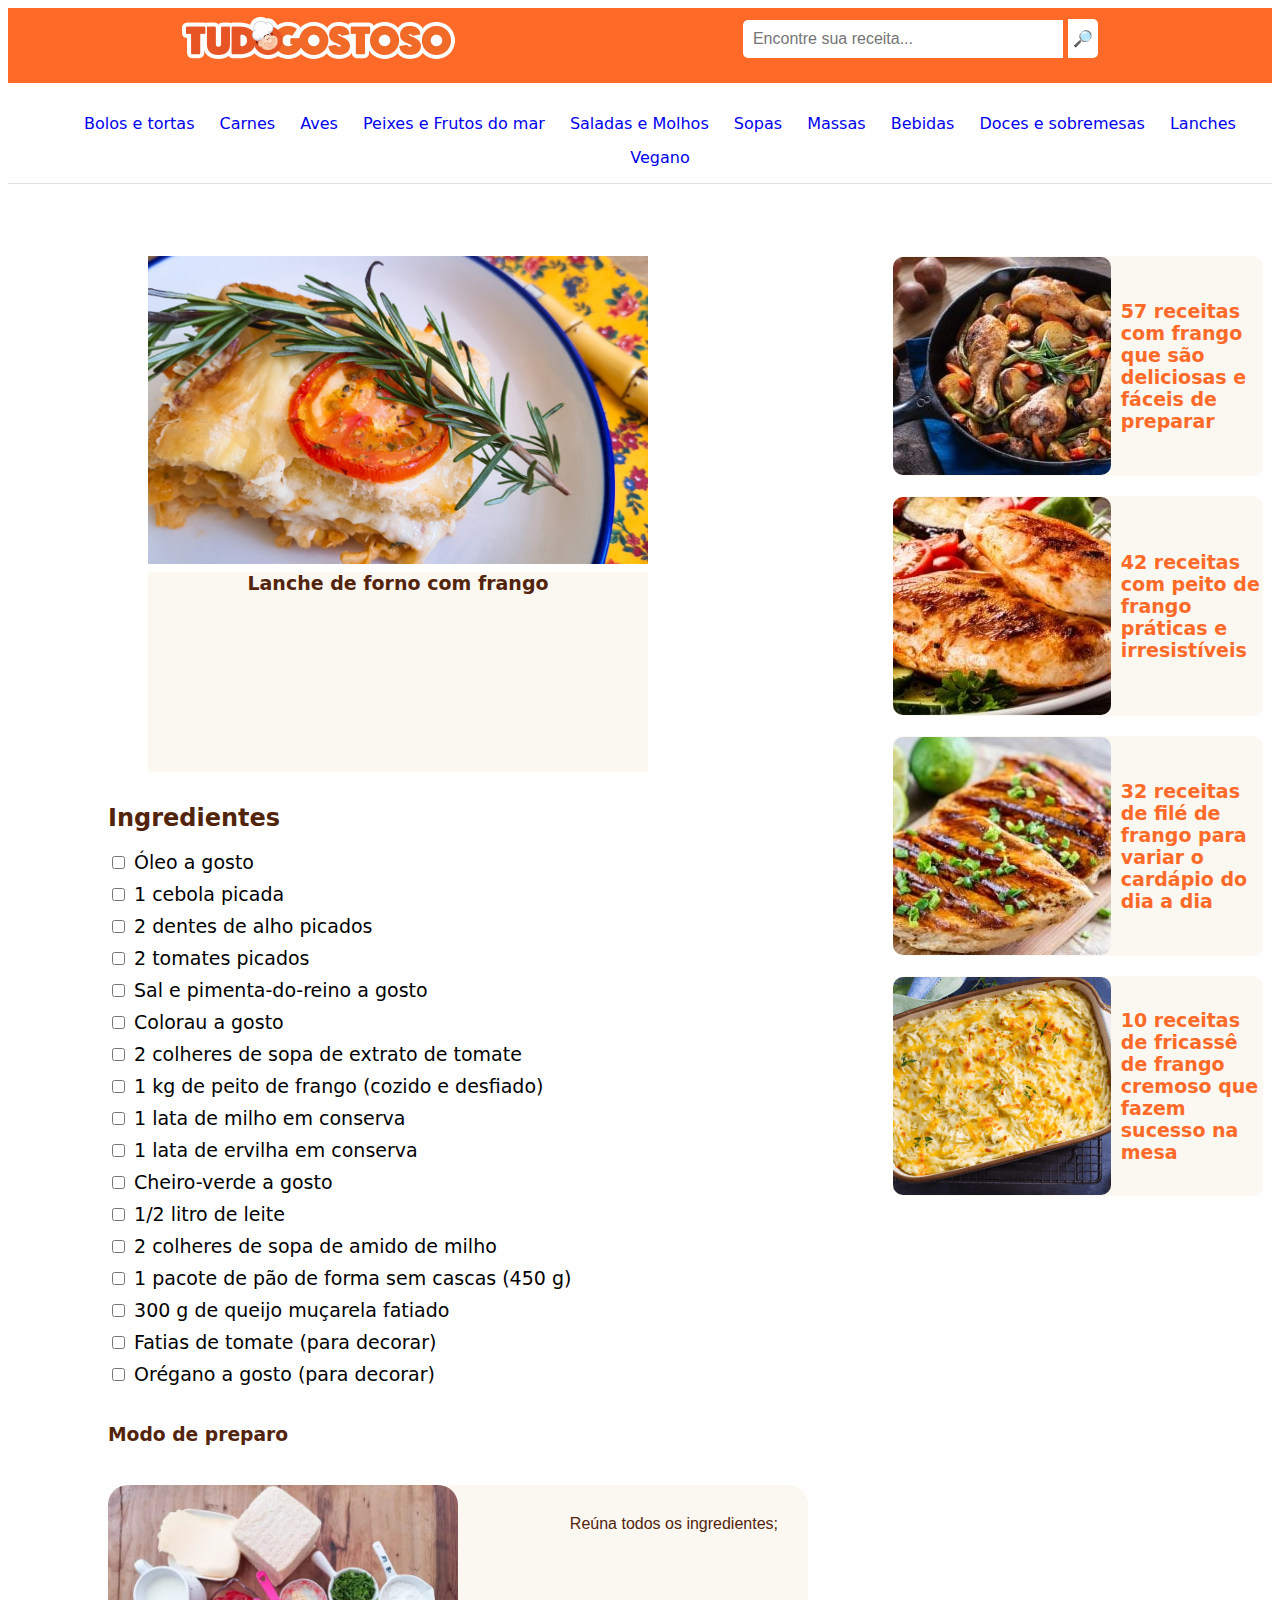
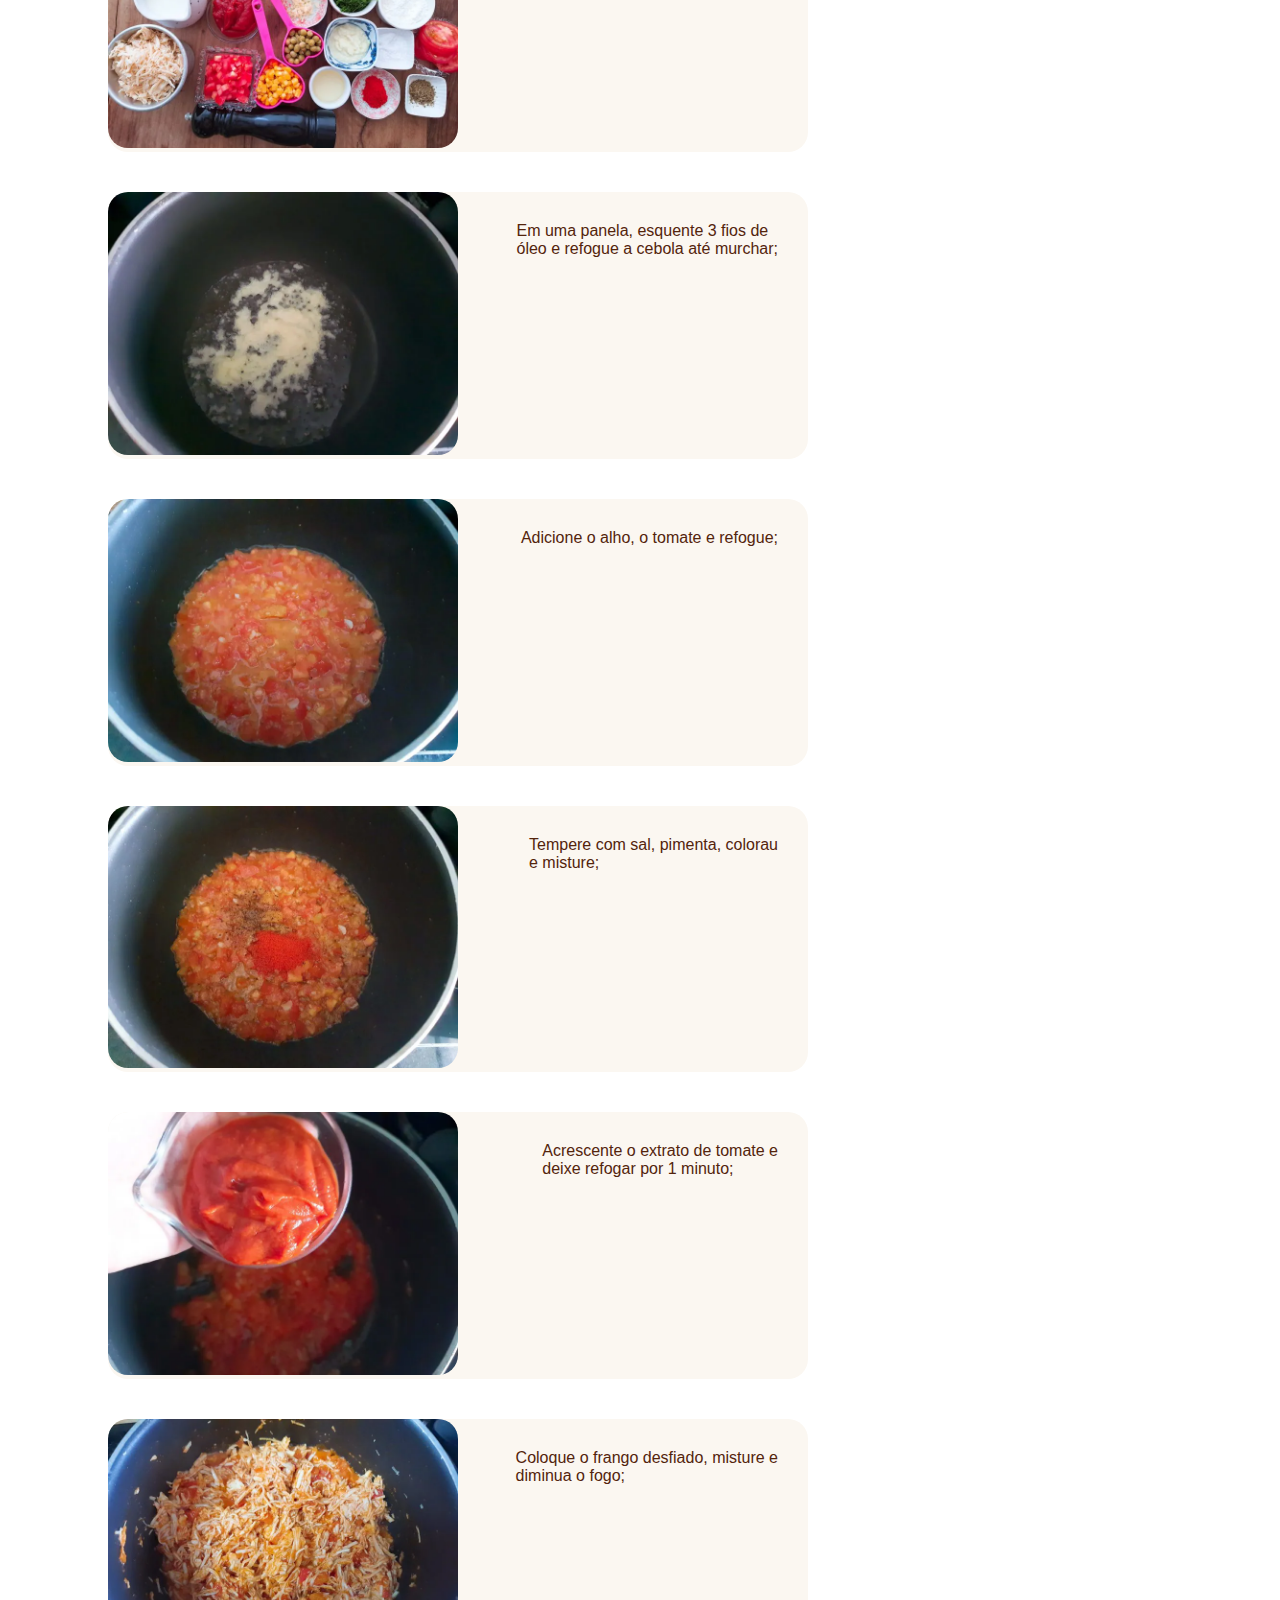
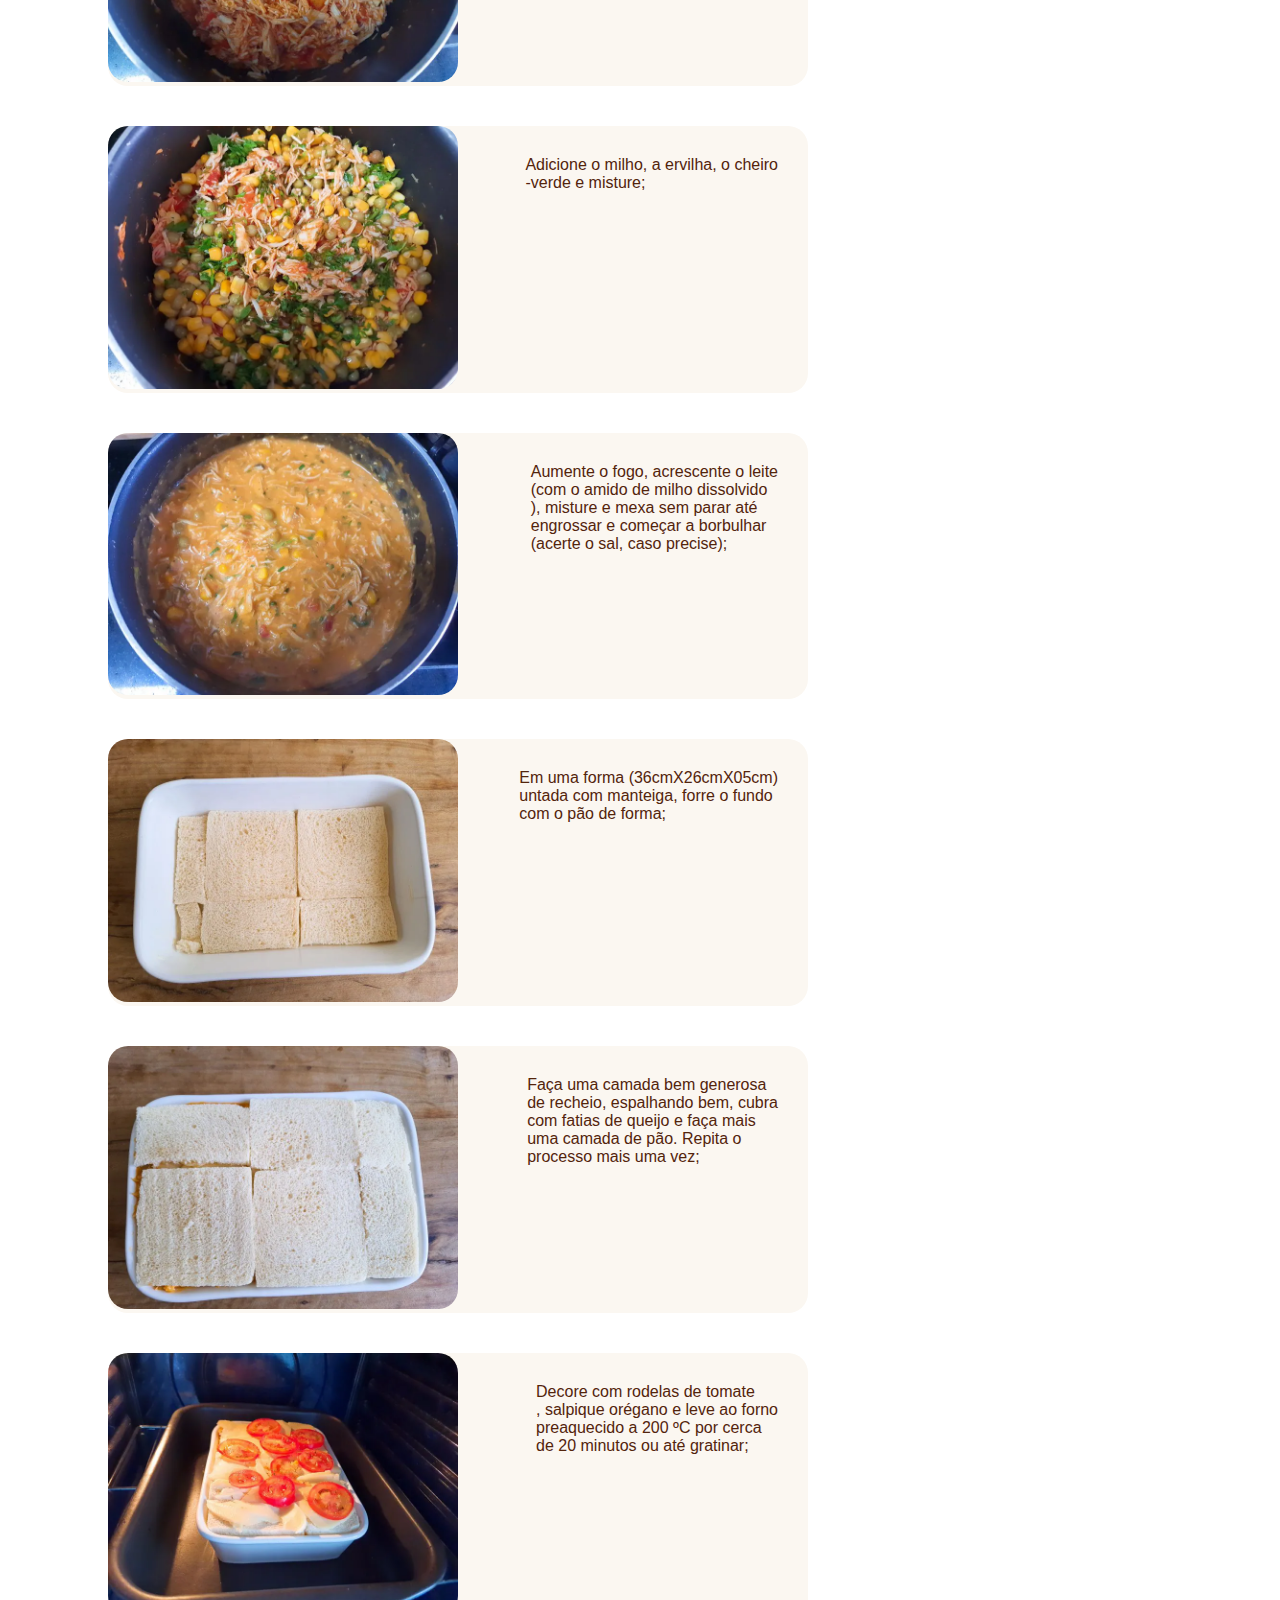
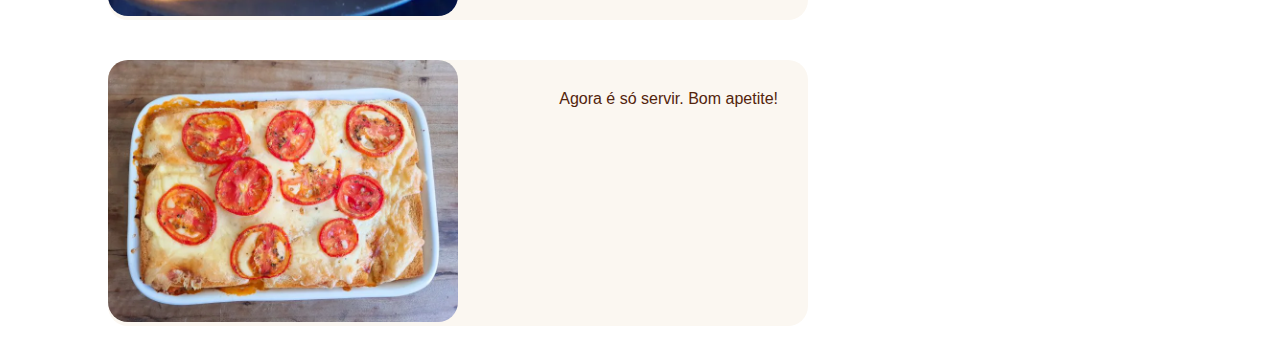
<file: lanche.html>
<!DOCTYPE html>
<html lang="pt-br">
<head>
    <meta charset="UTF-8">
    <meta http-equiv="X-UA-Compatible" content="IE=edge">
    <meta name="viewport" content="width=device-width, initial-scale=1.0">
    <link rel="stylesheet" href="https://stackpath.bootstrapcdn.com/bootstrap/4.1.3/css/bootstrap.min.css" integrity="sha384-MCw98/SFnGE8fJT3GXwEOngsV7Zt27NXFoaoApmYm81iuXoPkFOJwJ8ERdknLPMO" crossorigin="anonymous">
    <link rel="stylesheet" href="styles.css">
    <title>Lanche de frango</title>
</head>
<body>
    <div class="head">
       
        <img src="imagens/logo-v4.webp">
        <form id="busca">
          <input type="text" placeholder="Encontre sua receita...">
          <button type="submit">🔎</button>
        </form>
          
    </div>
 <div class="menu">
    <nav>
        
        <ul class="lista">
          <li><a href="#bolos-e-tortas" class="smooth-scroll">Bolos e tortas</a></li>
          <li><a href="#carnes" class="smooth-scroll">Carnes</a></li>
          <li><a href="#aves" class="smooth-scroll">Aves</a></li>
          <li><a href="#peixes-e-frutos-do-mar" class="smooth-scroll">Peixes e Frutos do mar</a></li>
          <li><a href="#saladas-e-molhos" class="smooth-scroll">Saladas e Molhos</a></li>
          <li><a href="#sopas" class="smooth-scroll">Sopas</a></li>
          <li><a href="#massas" class="smooth-scroll">Massas</a></li>
          <li><a href="#bebidas" class="smooth-scroll">Bebidas</a></li>
          <li><a href="#doces-e-sobremesas" class="smooth-scroll">Doces e sobremesas</a></li>
          <li><a href="#lanches" class="smooth-scroll">Lanches</a></li>
          <li><a href="#vegano" class="smooth-scroll">Vegano</a></li>
        </ul>
    </nav>
</div>
<h1>
    <div class="sugestoes">
        <ul> 
          <li class="r1"> 
            <img src="imagens/receitas-com-frango-0-218x218.jpg" alt="">
            57 receitas com frango que são deliciosas e fáceis de preparar
          </li>
          <li class="r1">
           <img src="imagens/receitas-com-peito-de-frango-1-218x218.jpg" alt=""> 
           42 receitas com peito de frango práticas e irresistíveis
        </li>
          <li class="r1">
            <img src="imagens/receitas-de-file-de-frango-218x218.jpg" alt="">
            32 receitas de filé de frango para variar o cardápio do dia a dia
          </li>
          <li class="r1">
            <img src="imagens/receitas-de-fricasse-de-frango-cremoso-00-218x218.webp" alt="">
            10 receitas de fricassê de frango cremoso que fazem sucesso na mesa
        </li>
        </ul>
      </div>
    <figure>
    <img class="cenora" src="imagens/lanche-de-forno-com-frango-00-730x449.webp"> 
   
    <figcaption id="cenora1">Lanche de forno com frango</figcaption>

</figure>
<i class="bi bi-stopwatch-fill"></i>
</h1>
<h2>Ingredientes </h2>
<ul id="ingredientes">
    <li><input type="checkbox" id="oleo" name="oleo" value="oleo">
    <label for="oleo">Óleo a gosto</label></li>
    
    <li><input type="checkbox" id="cebola" name="cebola" value="cebola">
    <label for="cebola">1 cebola picada</label></li>

    <li><input type="checkbox" id="alho" name="alho" value="alho">
    <label for="alho">2 dentes de alho picados</label></li>

    <li><input type="checkbox" id="tomate" name="tomate" value="tomate">
    <label for="tomate">2 tomates picados</label></li>

    <li><input type="checkbox" id="sal-pimenta" name="sal-pimenta" value="sal-pimenta">
    <label for="sal-pimenta">Sal e pimenta-do-reino a gosto</label></li>

    <li><input type="checkbox" id="colorau" name="colorau" value="colorau">
    <label for="colorau">Colorau a gosto</label></li>

    <li><input type="checkbox" id="extrato" name="extrato" value="extrato">
    <label for="extrato">2 colheres de sopa de extrato de tomate</label></li>

    <li><input type="checkbox" id="frango" name="frango" value="frango">
    <label for="frango">1 kg de peito de frango (cozido e desfiado)</label></li>

    <li><input type="checkbox" id="milho" name="milho" value="milho">
    <label for="milho">1 lata de milho em conserva</label></li>

    <li><input type="checkbox" id="ervilha" name="ervilha" value="ervilha">
    <label for="ervilha">1 lata de ervilha em conserva</label></li>

    <li><input type="checkbox" id="cheiro-v" name="cheiro-v" value="cheiro-v">
    <label for="cheiro-v">Cheiro-verde a gosto</label></li>
    
    <li><input type="checkbox" id="leite" name="leite" value="leite">
    <label for="leite">1/2 litro de leite</label></li>

    <li><input type="checkbox" id="amido" name="amido" value="amido">
    <label for="amido"> 2 colheres de sopa de amido de milho</label></li>

    <li><input type="checkbox" id="pao" name="pao" value="pao">
    <label for="pao">1 pacote de pão de forma sem cascas (450 g)</label></li>

    <li><input type="checkbox" id="queijo" name="queijo" value="queijo">
    <label for="queijo">300 g de queijo muçarela fatiado</label></li>

    <li><input type="checkbox" id="tomate" name="tomate" value="tomate">
    <label for="tomate">Fatias de tomate (para decorar)</label></li>

    <li><input type="checkbox" id="oregano" name="oregano" value="oregano">
    <label for="oregano">Orégano a gosto (para decorar)</label></li>

    


</ul>
<h3>Modo de preparo</h3>
<figure class="ingre">
    <img class="ingre2" src="imagens/lanche-ingre.webp" alt="">
<figcaption class="figc">Reúna todos os ingredientes;</figcaption>
</figure>
<figure class="ingre">
    <img class="ingre2" src="imagens/oleo-panela.webp" alt="">
<figcaption class="figc">Em uma panela, esquente 3 fios de<br> óleo e refogue a cebola até murchar;</figcaption>
</figure>
<figure class="ingre">
    <img class="ingre2" src="imagens/frango-panela1.webp" alt="">
<figcaption class="figc">Adicione o alho, o tomate e refogue;
</figcaption>
</figure>
<figure class="ingre">
    <img class="ingre2" src="imagens/tempero-lanche.webp" alt="">
<figcaption class="figc">Tempere com sal, pimenta, colorau<br> e misture;</figcaption>
</figure>
<figure class="ingre">
    <img class="ingre2" src="imagens/extrato-lanche.webp" alt="">
<figcaption class="figc">Acrescente o extrato de tomate e<br> deixe refogar por 1 minuto;</figcaption>
</figure>
<figure class="ingre">
    <img class="ingre2" src="imagens/frango-desfiado.webp" alt="">
<figcaption class="figc">Coloque o frango desfiado, misture e<br> diminua o fogo;</figcaption>
</figure>
<figure class="ingre">
    <img class="ingre2" src="imagens/milho-lanche.webp" alt="">
<figcaption class="figc">Adicione o milho, a ervilha, o cheiro<br>-verde e misture;</figcaption>
</figure>
<figure class="ingre">
    <img class="ingre2" src="imagens/leite-lanche.webp" alt="">
<figcaption class="figc">Aumente o fogo, acrescente o leite<br> (com o amido de milho dissolvido<br>), misture e mexa sem parar até<br>engrossar e começar a borbulhar<br> (acerte o sal, caso precise);</figcaption>
</figure>
<figure class="ingre">
    <img class="ingre2" src="imagens/forma-lanche.webp" alt="">
<figcaption class="figc">Em uma forma (36cmX26cmX05cm)<br> untada com manteiga, forre o fundo<br> com o pão de forma;</figcaption>
</figure>
<figure class="ingre">
    <img class="ingre2" src="imagens/camada-lanche.webp" alt="">
<figcaption class="figc">Faça uma camada bem generosa<br> de recheio, espalhando bem, cubra<br> com fatias de queijo e faça mais<br> uma camada de pão. Repita o<br> processo mais uma vez;</figcaption>
</figure>
<figure class="ingre">
    <img class="ingre2" src="imagens/rodela-tomate.webp" alt="">
<figcaption class="figc">Decore com rodelas de tomate<br>, salpique orégano e leve ao forno<br> preaquecido a 200 ºC por cerca<br> de 20 minutos ou até gratinar;</figcaption>
</figure>
<figure class="ingre">
    <img class="ingre2" src="imagens/pronto-lanche.webp" alt="">
<figcaption class="figc">Agora é só servir. Bom apetite!</figcaption>
</figure>
</file>
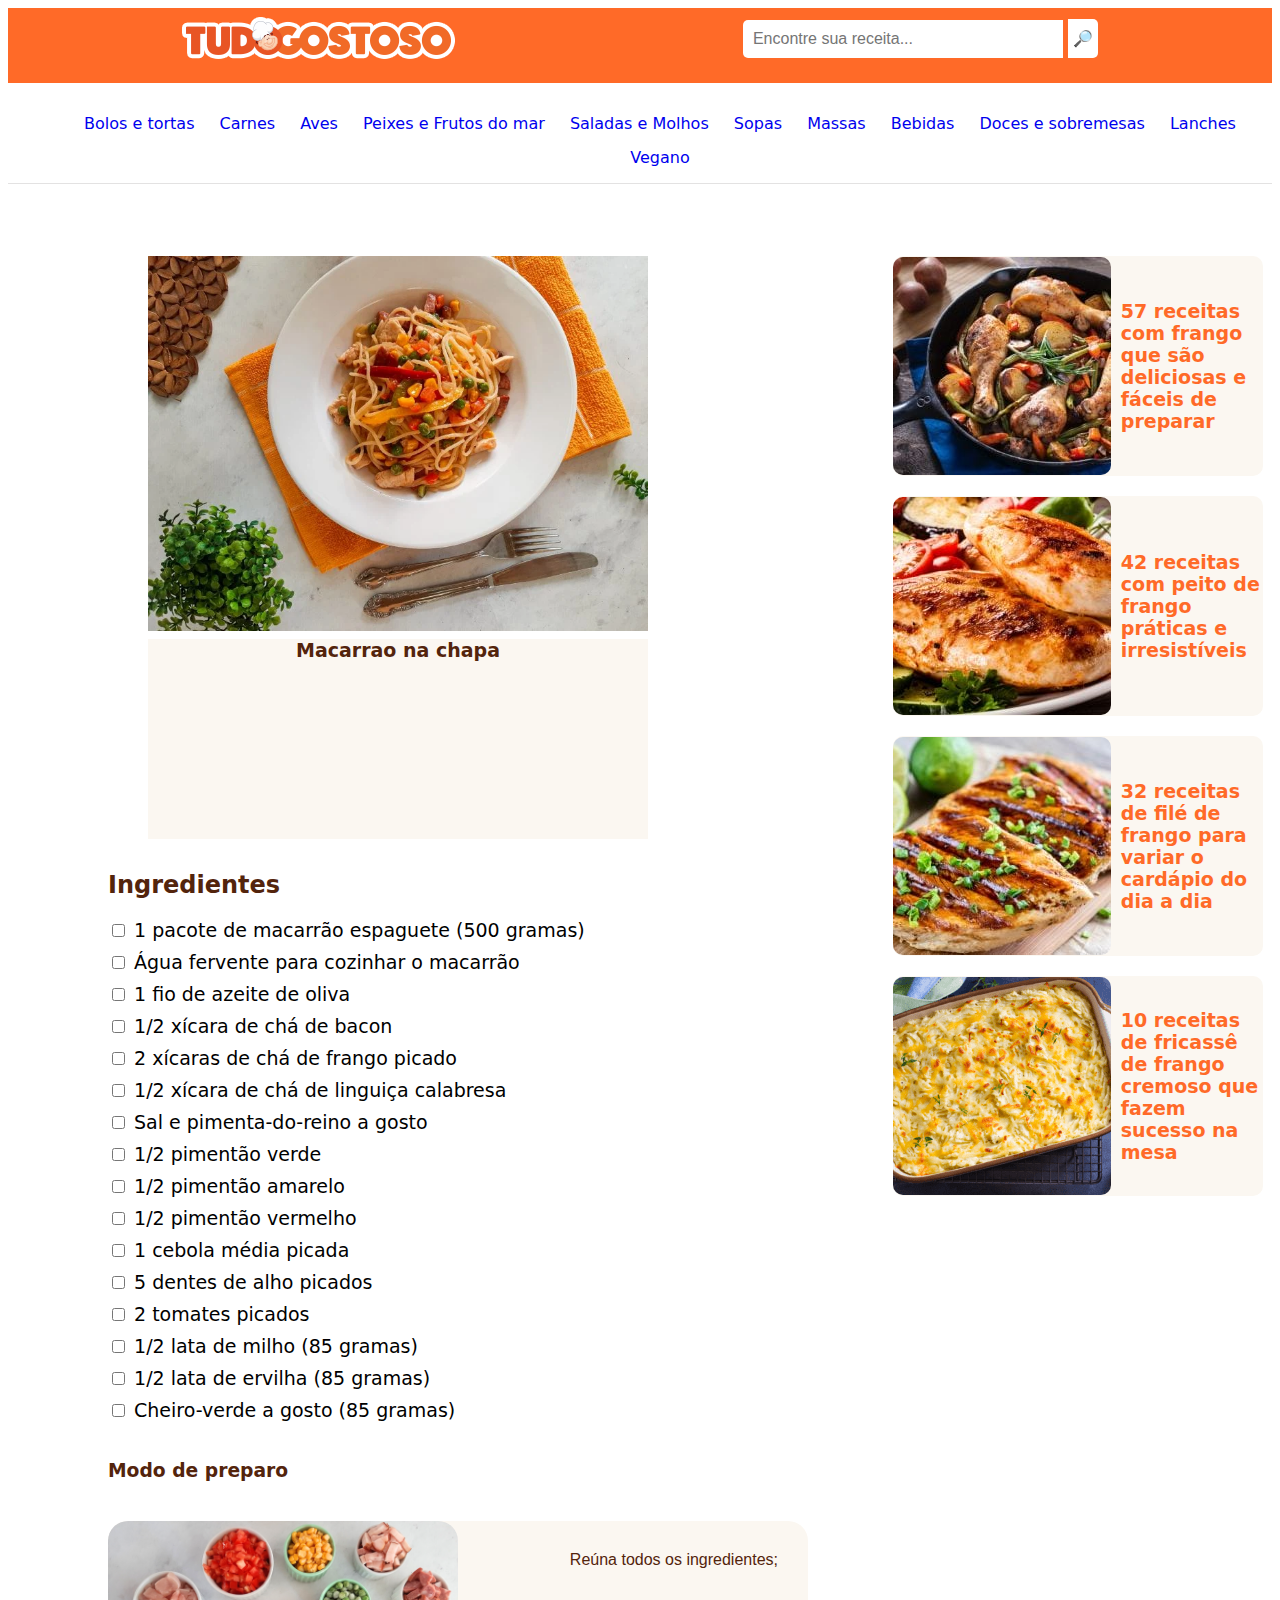
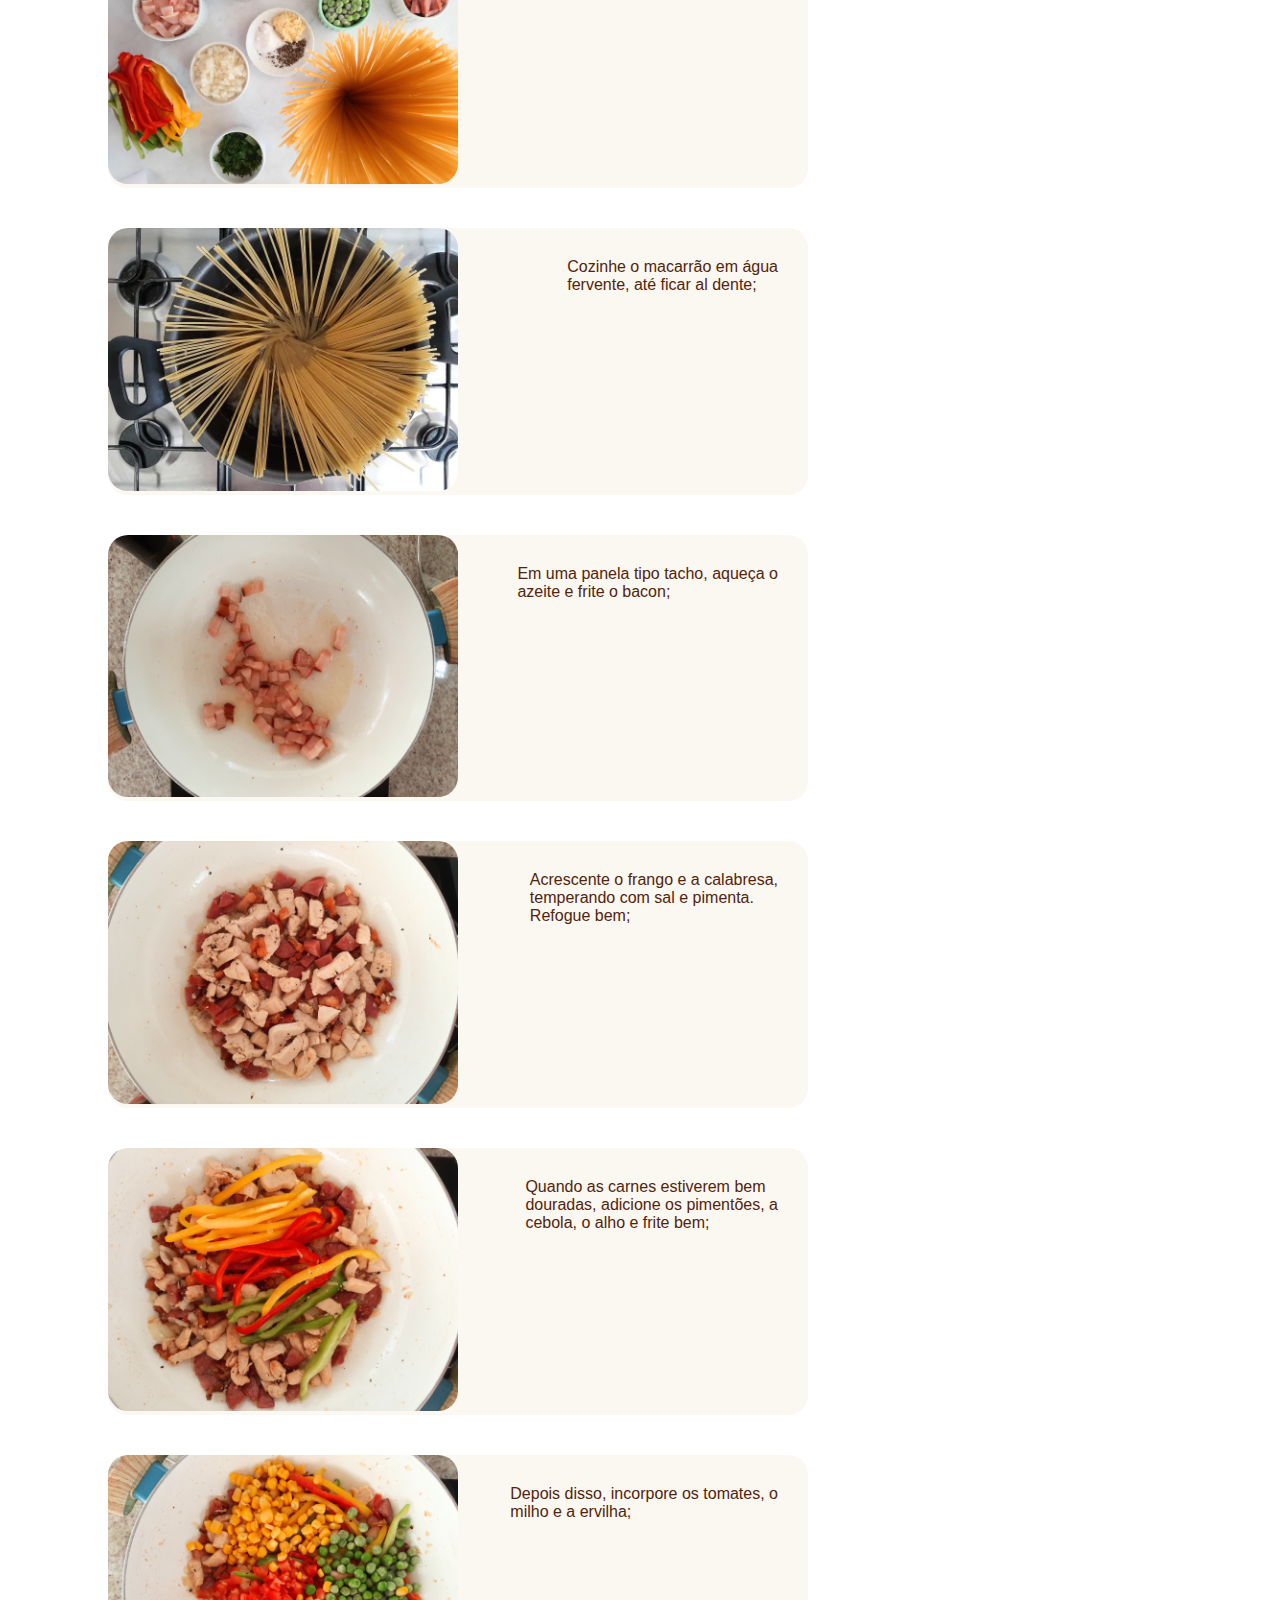
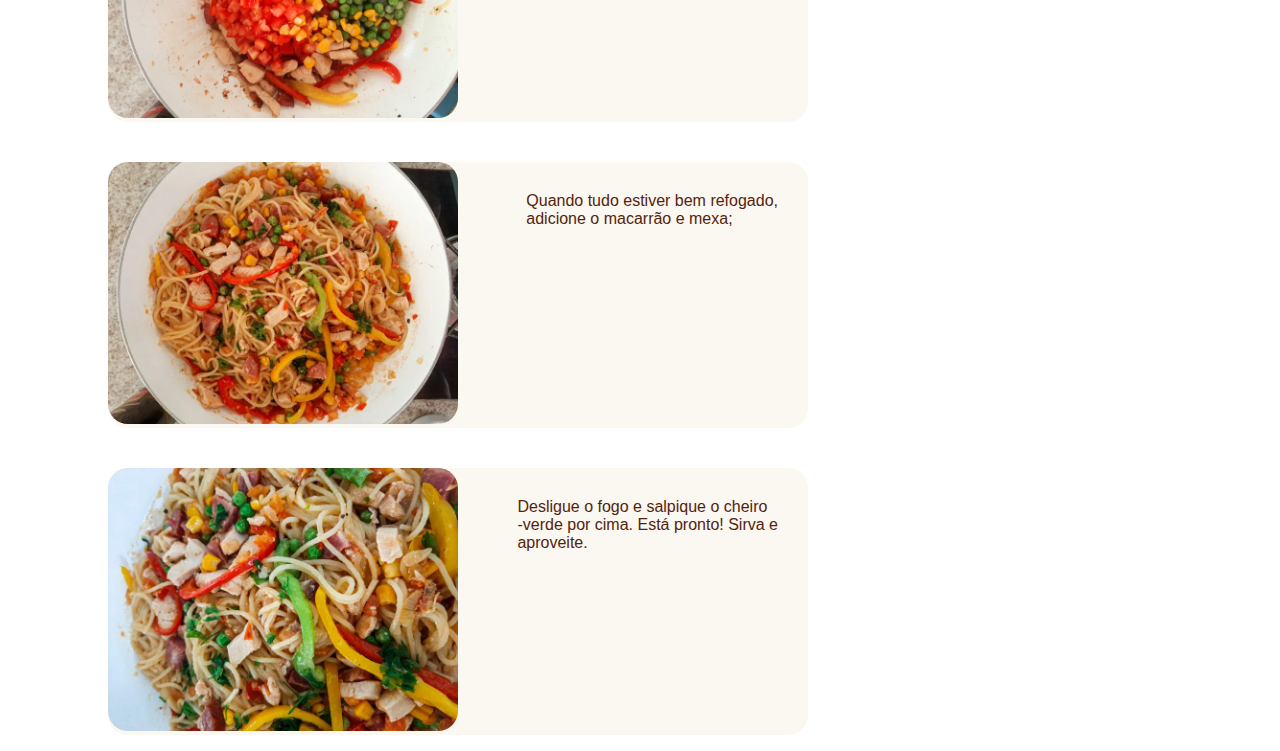
<file: macarrao.html>
<!DOCTYPE html>
<html lang="pt-br">
<head>
    <meta charset="UTF-8">
    <meta http-equiv="X-UA-Compatible" content="IE=edge">
    <meta name="viewport" content="width=device-width, initial-scale=1.0">
    <link rel="stylesheet" href="https://stackpath.bootstrapcdn.com/bootstrap/4.1.3/css/bootstrap.min.css" integrity="sha384-MCw98/SFnGE8fJT3GXwEOngsV7Zt27NXFoaoApmYm81iuXoPkFOJwJ8ERdknLPMO" crossorigin="anonymous">
    <link rel="stylesheet" href="styles.css">
    <title>Macarrão</title>
</head>
<body>
    <div class="head">
       
        <img src="imagens/logo-v4.webp">
        <form id="busca">
          <input type="text" placeholder="Encontre sua receita...">
          <button type="submit">🔎</button>
        </form>
          
    </div>
 <div class="menu">
    <nav>
        
        <ul class="lista">
          <li><a href="#bolos-e-tortas" class="smooth-scroll">Bolos e tortas</a></li>
          <li><a href="#carnes" class="smooth-scroll">Carnes</a></li>
          <li><a href="#aves" class="smooth-scroll">Aves</a></li>
          <li><a href="#peixes-e-frutos-do-mar" class="smooth-scroll">Peixes e Frutos do mar</a></li>
          <li><a href="#saladas-e-molhos" class="smooth-scroll">Saladas e Molhos</a></li>
          <li><a href="#sopas" class="smooth-scroll">Sopas</a></li>
          <li><a href="#massas" class="smooth-scroll">Massas</a></li>
          <li><a href="#bebidas" class="smooth-scroll">Bebidas</a></li>
          <li><a href="#doces-e-sobremesas" class="smooth-scroll">Doces e sobremesas</a></li>
          <li><a href="#lanches" class="smooth-scroll">Lanches</a></li>
          <li><a href="#vegano" class="smooth-scroll">Vegano</a></li>
        </ul>
    </nav>
</div>
<h1>
    <div class="sugestoes">
        <ul> 
          <li class="r1"> 
            <img src="imagens/receitas-com-frango-0-218x218.jpg" alt="">
            57 receitas com frango que são deliciosas e fáceis de preparar
          </li>
          <li class="r1">
           <img src="imagens/receitas-com-peito-de-frango-1-218x218.jpg" alt=""> 
           42 receitas com peito de frango práticas e irresistíveis
        </li>
          <li class="r1">
            <img src="imagens/receitas-de-file-de-frango-218x218.jpg" alt="">
            32 receitas de filé de frango para variar o cardápio do dia a dia
          </li>
          <li class="r1">
            <img src="imagens/receitas-de-fricasse-de-frango-cremoso-00-218x218.webp" alt="">
            10 receitas de fricassê de frango cremoso que fazem sucesso na mesa
        </li>
        </ul>
      </div>
    <figure>
    <img class="cenora" src="imagens/macarrao-na-chapa-1-730x548.webp"> 
   
    <figcaption id="cenora1">Macarrao na chapa</figcaption>

</figure>
<i class="bi bi-stopwatch-fill"></i>
</h1>
<h2>Ingredientes </h2>
<ul id="ingredientes">
    <li><input type="checkbox" id="macarrao" name="macarrao" value="macarrao">
    <label for="macarrao">1 pacote de macarrão espaguete (500 gramas)</label></li>
    
    <li><input type="checkbox" id="agua" name="agua" value="agua">
    <label for="agua">Água fervente para cozinhar o macarrão</label></li>

    <li><input type="checkbox" id="azeite" name="azeite" value="azeite">
    <label for="azeite">1 fio de azeite de oliva</label></li>

    <li><input type="checkbox" id="bacon" name="bacon" value="bacon">
    <label for="bacon">1/2 xícara de chá de bacon</label></li>

    <li><input type="checkbox" id="frango" name="frango" value="frango">
    <label for="frango">2 xícaras de chá de frango picado</label></li>

    <li><input type="checkbox" id="linguiça" name="linguiça" value="linguiça">
    <label for="linguiça">1/2 xícara de chá de linguiça calabresa</label></li>

    <li><input type="checkbox" id="tempero" name="tempero" value="tempero">
    <label for="tempero">Sal e pimenta-do-reino a gosto</label></li>

    <li><input type="checkbox" id="pimentao" name="pimentao" value="pimentao">
    <label for="pimentao">1/2 pimentão verde</label></li>

    <li><input type="checkbox" id="pimentao-a" name="pimentao-a" value="pimentao-a">
    <label for="pimentao-a">1/2 pimentão amarelo</label></li>

    <li><input type="checkbox" id="pimentao-v" name="pimentao-v" value="pimentao-v">
    <label for="pimentao-v">1/2 pimentão vermelho</label></li>

    <li><input type="checkbox" id="cebola" name="cebola" value="cebola">
    <label for="cebola">1 cebola média picada</label></li>

    <li><input type="checkbox" id="alho" name="alho" value="alho">
    <label for="alho"> 5 dentes de alho picados</label></li>

    <li><input type="checkbox" id="tomate" name="tomate" value="tomate">
    <label for="tomate">2 tomates picados</label></li>

    <li><input type="checkbox" id="milho" name="milho" value="milho">
    <label for="milho">1/2 lata de milho (85 gramas)</label></li>

    <li><input type="checkbox" id="ervilha" name="ervilha" value="ervilha">
    <label for="ervilha">1/2 lata de ervilha (85 gramas)</label></li>

    <li><input type="checkbox" id="cheiro-v" name="cheiro-v" value="cheiro-v">
    <label for="cheiro-v">Cheiro-verde a gosto (85 gramas)</label></li>


</ul>
<h3>Modo de preparo</h3>
<figure class="ingre">
    <img class="ingre2" src="imagens/ingre-macarrao.webp" alt="">
<figcaption class="figc">Reúna todos os ingredientes;</figcaption>
</figure>
<figure class="ingre">
    <img class="ingre2" src="imagens/cozinhe-macarrao.webp" alt="">
<figcaption class="figc">Cozinhe o macarrão em água<br> fervente, até ficar al dente;</figcaption>
</figure>
<figure class="ingre">
    <img class="ingre2" src="imagens/bacon1.webp" alt="">
<figcaption class="figc">Em uma panela tipo tacho, aqueça o<br> azeite e frite o bacon;
</figcaption>
</figure>
<figure class="ingre">
    <img class="ingre2" src="imagens/bacon2.webp" alt="">
<figcaption class="figc">Acrescente o frango e a calabresa,<br> temperando com sal e pimenta.<br> Refogue bem;</figcaption>
</figure>
<figure class="ingre">
    <img class="ingre2" src="imagens/tempere-macarrao.webp" alt="">
<figcaption class="figc">Quando as carnes estiverem bem<br> douradas, adicione os pimentões, a<br> cebola, o alho e frite bem;</figcaption>
</figure>
<figure class="ingre">
    <img class="ingre2" src="imagens/ervilha-macarraoa.webp" alt="">
<figcaption class="figc">Depois disso, incorpore os tomates, o<br> milho e a ervilha;</figcaption>
</figure>
<figure class="ingre">
    <img class="ingre2" src="imagens/mexa-macarrao.webp" alt="">
<figcaption class="figc">Quando tudo estiver bem refogado,<br> adicione o macarrão e mexa;</figcaption>
</figure>
<figure class="ingre">
    <img class="ingre2" src="imagens/desligue-fogo.webp" alt="">
<figcaption class="figc">Desligue o fogo e salpique o cheiro<br>-verde por cima. Está pronto! Sirva e<br> aproveite.</figcaption>
</figure>
</file>
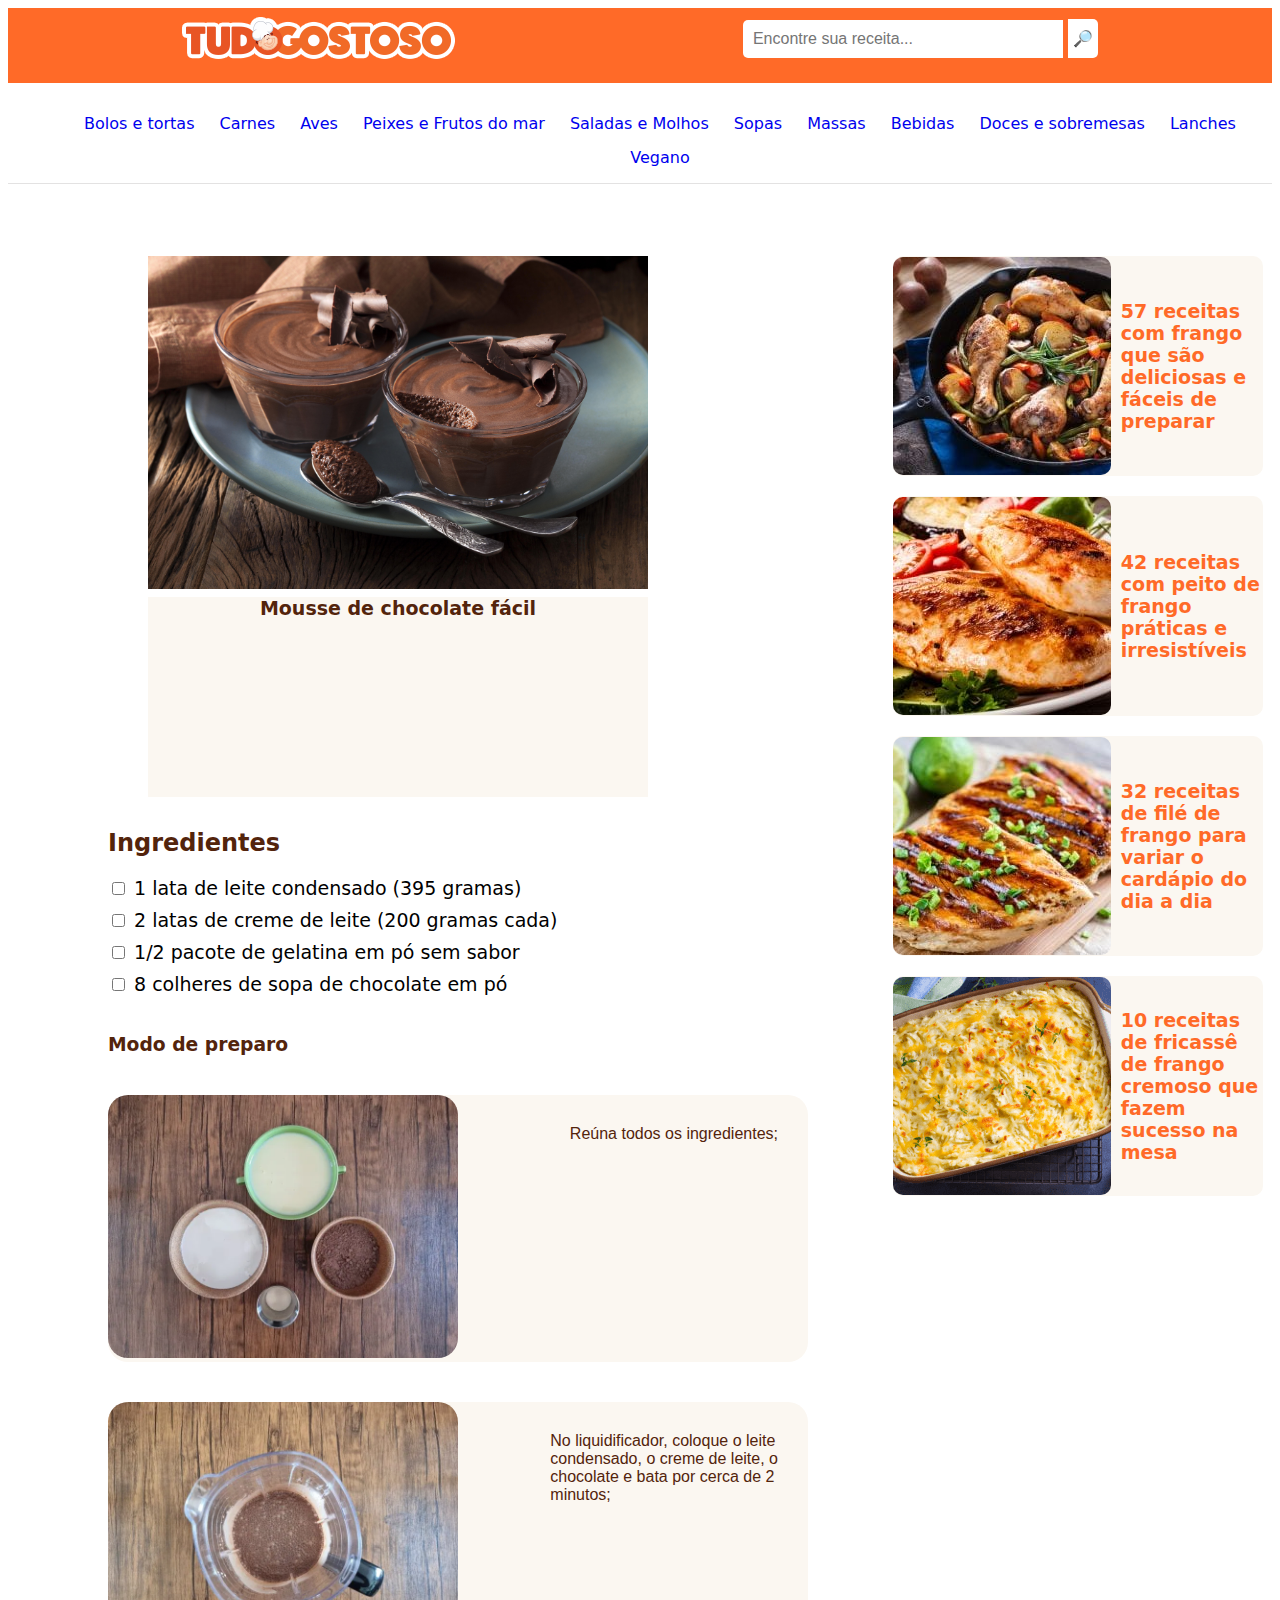
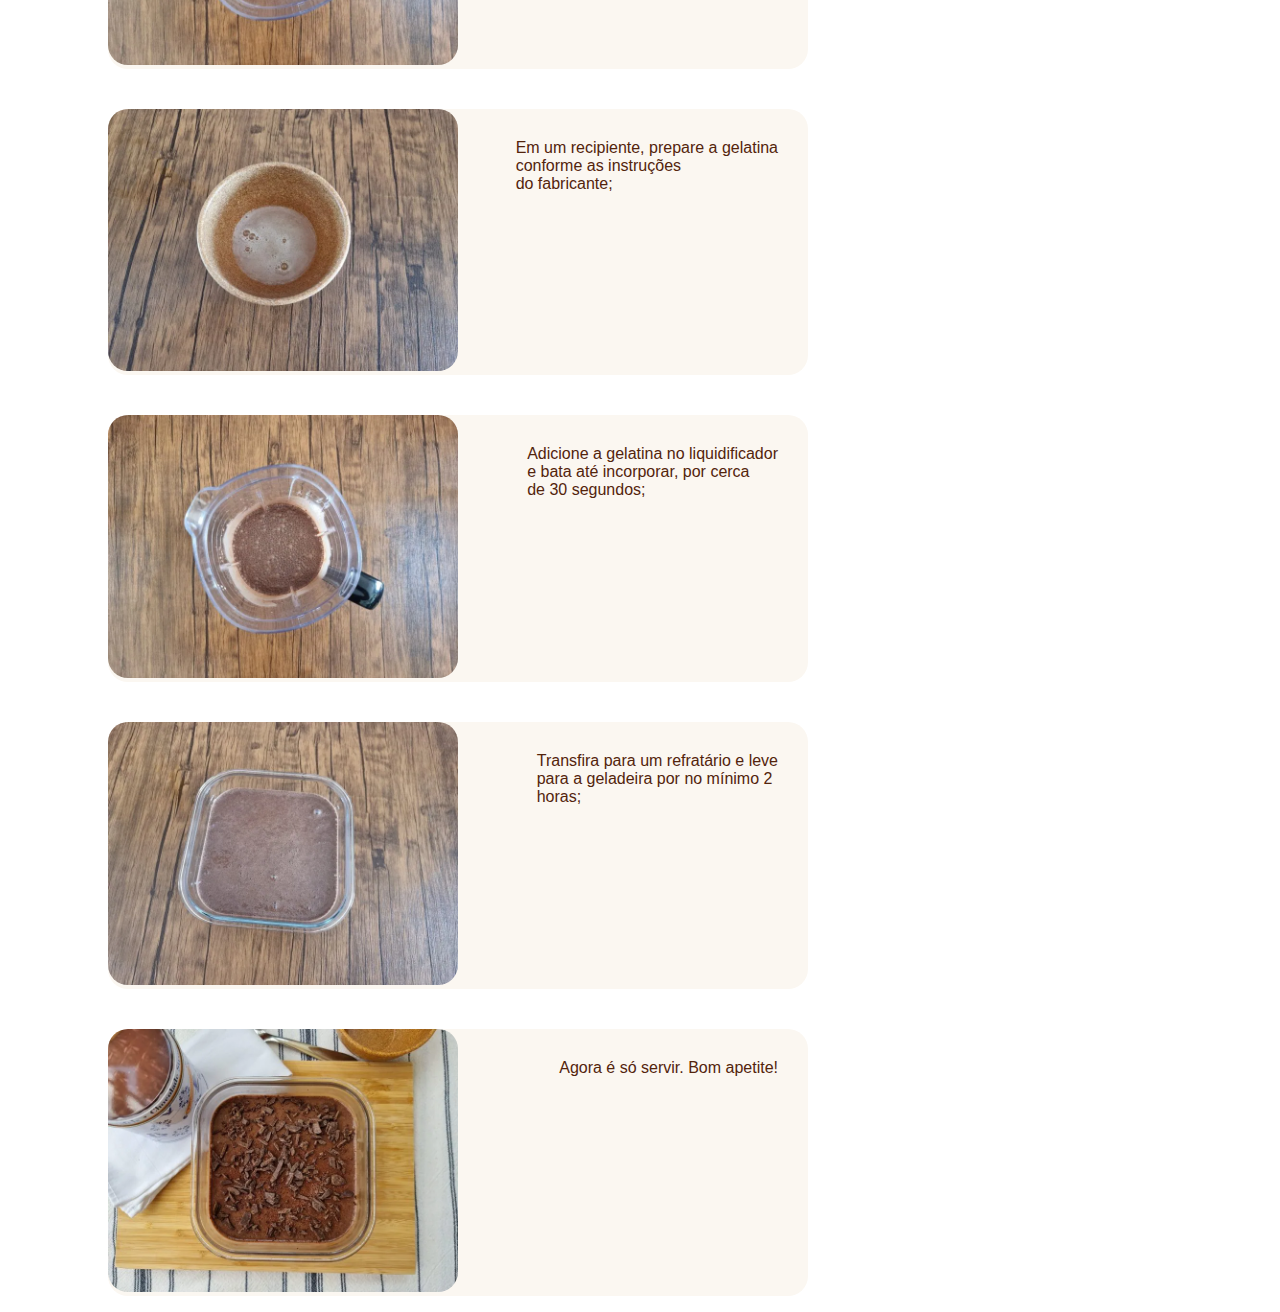
<file: mousse.html>
<!DOCTYPE html>
<html lang="pt-br">
<head>
    <meta charset="UTF-8">
    <meta http-equiv="X-UA-Compatible" content="IE=edge">
    <meta name="viewport" content="width=device-width, initial-scale=1.0">
    <link rel="stylesheet" href="https://stackpath.bootstrapcdn.com/bootstrap/4.1.3/css/bootstrap.min.css" integrity="sha384-MCw98/SFnGE8fJT3GXwEOngsV7Zt27NXFoaoApmYm81iuXoPkFOJwJ8ERdknLPMO" crossorigin="anonymous">
    <link rel="stylesheet" href="styles.css">
    <title>Mousse</title>
</head>
<body>
    <div class="head">
       
        <img src="imagens/logo-v4.webp">
        <form id="busca">
          <input type="text" placeholder="Encontre sua receita...">
          <button type="submit">🔎</button>
        </form>
          
    </div>
 <div class="menu">
    <nav>
        
        <ul class="lista">
          <li><a href="#bolos-e-tortas" class="smooth-scroll">Bolos e tortas</a></li>
          <li><a href="#carnes" class="smooth-scroll">Carnes</a></li>
          <li><a href="#aves" class="smooth-scroll">Aves</a></li>
          <li><a href="#peixes-e-frutos-do-mar" class="smooth-scroll">Peixes e Frutos do mar</a></li>
          <li><a href="#saladas-e-molhos" class="smooth-scroll">Saladas e Molhos</a></li>
          <li><a href="#sopas" class="smooth-scroll">Sopas</a></li>
          <li><a href="#massas" class="smooth-scroll">Massas</a></li>
          <li><a href="#bebidas" class="smooth-scroll">Bebidas</a></li>
          <li><a href="#doces-e-sobremesas" class="smooth-scroll">Doces e sobremesas</a></li>
          <li><a href="#lanches" class="smooth-scroll">Lanches</a></li>
          <li><a href="#vegano" class="smooth-scroll">Vegano</a></li>
        </ul>
    </nav>
</div>
<h1>
    <div class="sugestoes">
        <ul> 
          <li class="r1"> 
            <img src="imagens/receitas-com-frango-0-218x218.jpg" alt="">
            57 receitas com frango que são deliciosas e fáceis de preparar
          </li>
          <li class="r1">
           <img src="imagens/receitas-com-peito-de-frango-1-218x218.jpg" alt=""> 
           42 receitas com peito de frango práticas e irresistíveis
        </li>
          <li class="r1">
            <img src="imagens/receitas-de-file-de-frango-218x218.jpg" alt="">
            32 receitas de filé de frango para variar o cardápio do dia a dia
          </li>
          <li class="r1">
            <img src="imagens/receitas-de-fricasse-de-frango-cremoso-00-218x218.webp" alt="">
            10 receitas de fricassê de frango cremoso que fazem sucesso na mesa
        </li>
        </ul>
      </div>
    <figure>
    <img class="cenora" src="imagens/mousse.png"> 
   
    <figcaption id="cenora1">Mousse de chocolate fácil</figcaption>

</figure>
<i class="bi bi-stopwatch-fill"></i>
</h1>
<h2>Ingredientes </h2>
<ul id="ingredientes">
    <li><input type="checkbox" id="leite-cond" name="leite-cond" value="leite-cond">
    <label for="leite-cond">1 lata de leite condensado (395 gramas)</label></li>
    
    <li><input type="checkbox" id="creme-leite" name="creme-leite" value="creme-leite">
    <label for="creme-leite">2 latas de creme de leite (200 gramas cada)</label></li>

    <li><input type="checkbox" id="gelatina" name="gelatina" value="gelatina">
    <label for="gelatina">1/2 pacote de gelatina em pó sem sabor</label></li>

    <li><input type="checkbox" id="chocolate-po" name="chocolate-po" value="chocolate-po">
    <label for="chocolate-po">8 colheres de sopa de chocolate em pó
    </label></li>


</ul>
<h3>Modo de preparo</h3>
<figure class="ingre">
    <img class="ingre2" src="imagens/ingre-mousse.webp" alt="">
<figcaption class="figc">Reúna todos os ingredientes;</figcaption>
</figure>
<figure class="ingre">
    <img class="ingre2" src="imagens/liquidificador-mousse-jpg.webp" alt="">
<figcaption class="figc">No liquidificador, coloque o leite<br> condensado, o creme de leite, o<br> chocolate e bata por cerca de 2<br> minutos;</figcaption>
</figure>
<figure class="ingre">
    <img class="ingre2" src="imagens/gelatina-mousse.jpg" alt="">
<figcaption class="figc">Em um recipiente, prepare a gelatina<br> conforme as instruções<br> do fabricante;</figcaption>
</figure>
<figure class="ingre">
    <img class="ingre2" src="imagens/liquidificador-mousse-jpg.webp" alt="">
<figcaption class="figc">Adicione a gelatina no liquidificador<br> e bata até incorporar, por cerca<br> de 30 segundos;</figcaption>
</figure>
<figure class="ingre">
    <img class="ingre2" src="imagens/jarra-jpg.webp" alt="">
<figcaption class="figc">Transfira para um refratário e leve<br> para a geladeira por no mínimo 2<br> horas;</figcaption>
</figure>
<figure class="ingre">
    <img class="ingre2" src="imagens/pronto-mousse.webp" alt="">
<figcaption class="figc">Agora é só servir. Bom apetite!</figcaption>
</figure>
</file>
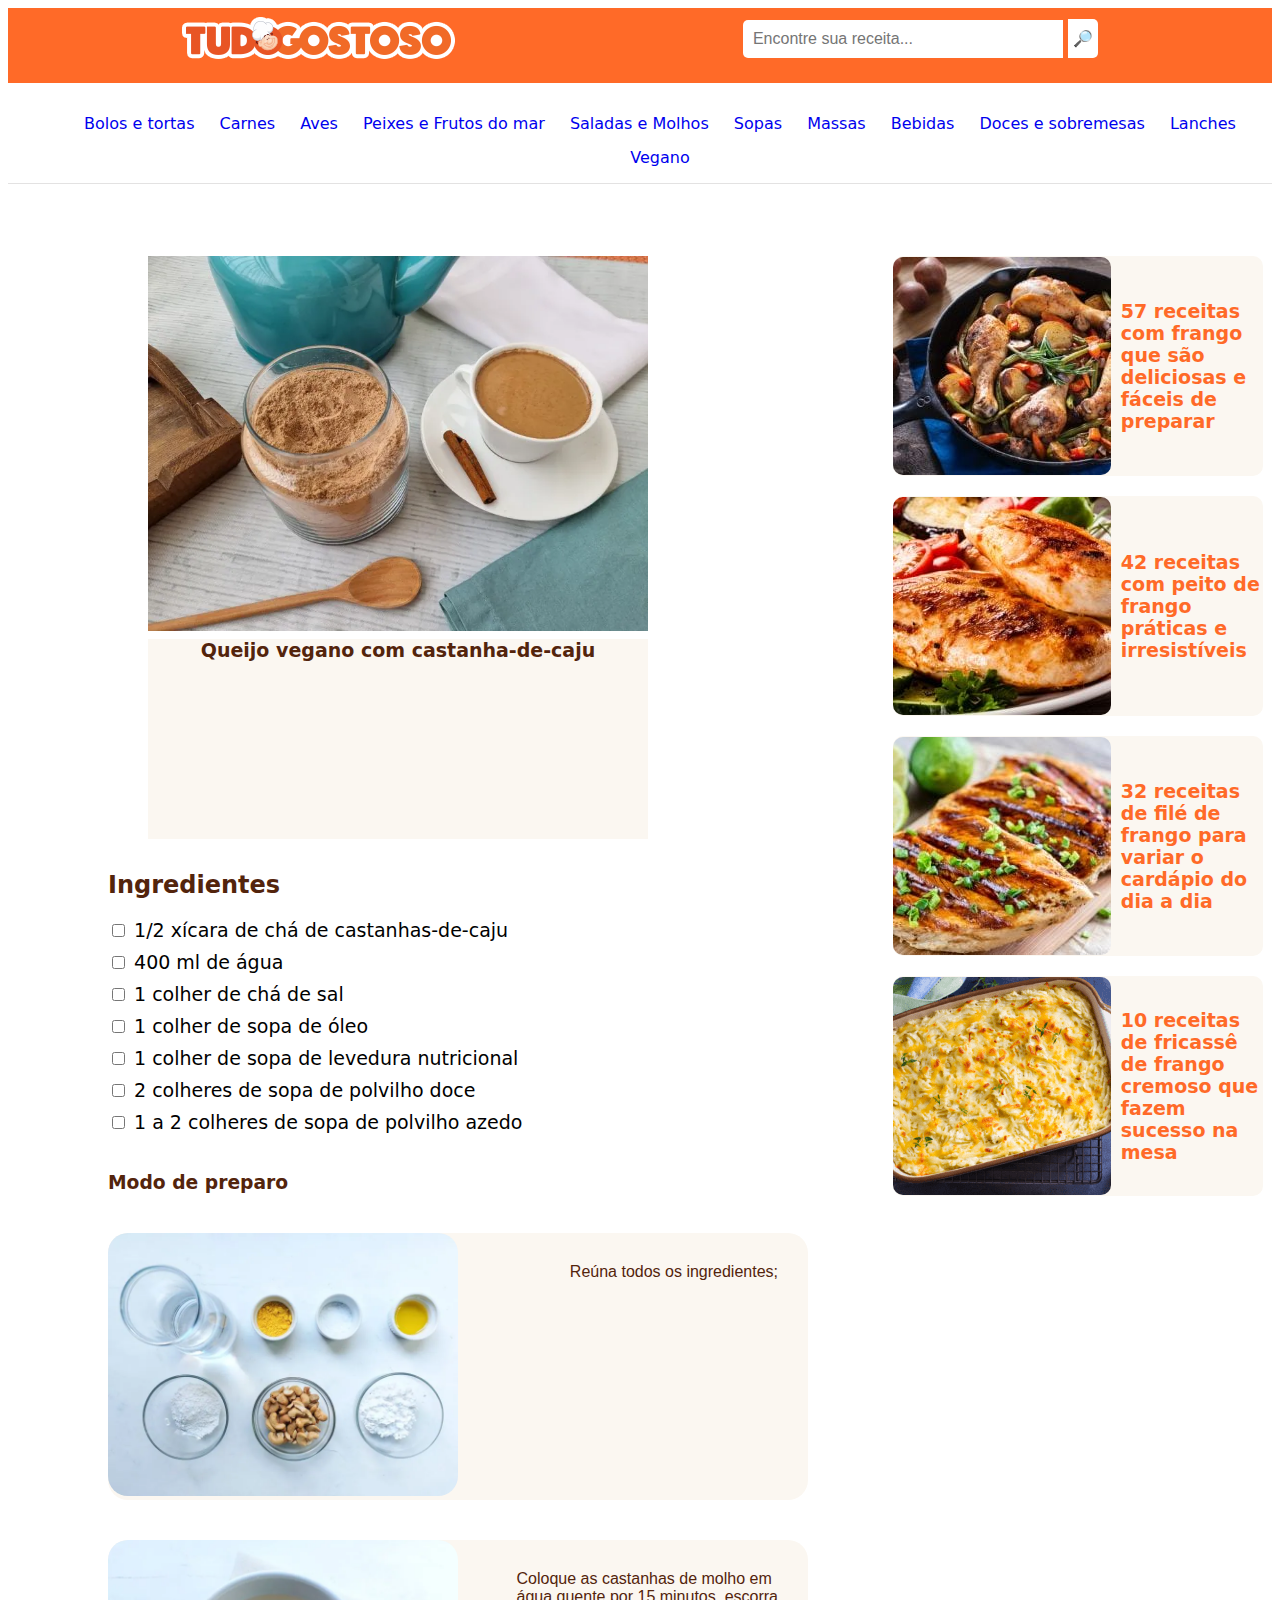
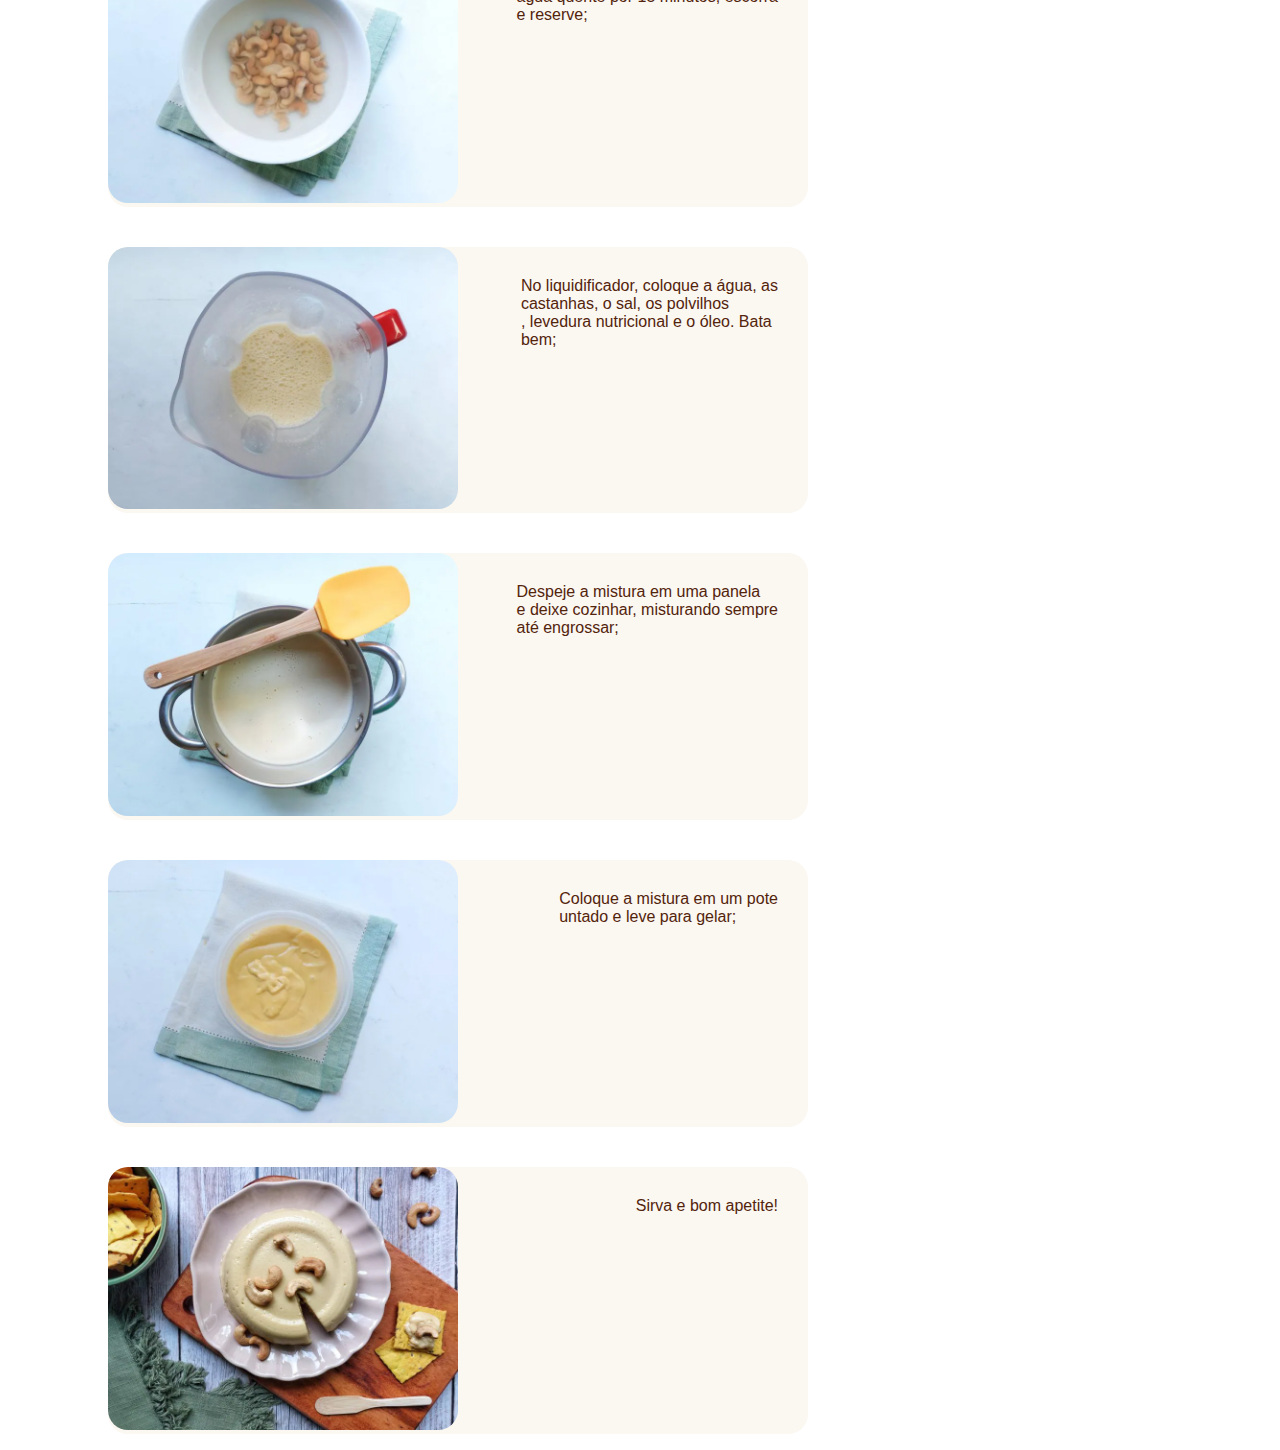
<file: queijo.html>
<!DOCTYPE html>
<html lang="pt-br">
<head>
    <meta charset="UTF-8">
    <meta http-equiv="X-UA-Compatible" content="IE=edge">
    <meta name="viewport" content="width=device-width, initial-scale=1.0">
    <link rel="stylesheet" href="https://stackpath.bootstrapcdn.com/bootstrap/4.1.3/css/bootstrap.min.css" integrity="sha384-MCw98/SFnGE8fJT3GXwEOngsV7Zt27NXFoaoApmYm81iuXoPkFOJwJ8ERdknLPMO" crossorigin="anonymous">
    <link rel="stylesheet" href="styles.css">
    <title>Queijo vegano</title>
</head>
<body>
    <div class="head">
       
        <img src="imagens/logo-v4.webp">
        <form id="busca">
          <input type="text" placeholder="Encontre sua receita...">
          <button type="submit">🔎</button>
        </form>
          
    </div>
 <div class="menu">
    <nav>
        
        <ul class="lista">
          <li><a href="#bolos-e-tortas" class="smooth-scroll">Bolos e tortas</a></li>
          <li><a href="#carnes" class="smooth-scroll">Carnes</a></li>
          <li><a href="#aves" class="smooth-scroll">Aves</a></li>
          <li><a href="#peixes-e-frutos-do-mar" class="smooth-scroll">Peixes e Frutos do mar</a></li>
          <li><a href="#saladas-e-molhos" class="smooth-scroll">Saladas e Molhos</a></li>
          <li><a href="#sopas" class="smooth-scroll">Sopas</a></li>
          <li><a href="#massas" class="smooth-scroll">Massas</a></li>
          <li><a href="#bebidas" class="smooth-scroll">Bebidas</a></li>
          <li><a href="#doces-e-sobremesas" class="smooth-scroll">Doces e sobremesas</a></li>
          <li><a href="#lanches" class="smooth-scroll">Lanches</a></li>
          <li><a href="#vegano" class="smooth-scroll">Vegano</a></li>
        </ul>
    </nav>
</div>
<h1>
    <div class="sugestoes">
        <ul> 
          <li class="r1"> 
            <img src="imagens/receitas-com-frango-0-218x218.jpg" alt="">
            57 receitas com frango que são deliciosas e fáceis de preparar
          </li>
          <li class="r1">
           <img src="imagens/receitas-com-peito-de-frango-1-218x218.jpg" alt=""> 
           42 receitas com peito de frango práticas e irresistíveis
        </li>
          <li class="r1">
            <img src="imagens/receitas-de-file-de-frango-218x218.jpg" alt="">
            32 receitas de filé de frango para variar o cardápio do dia a dia
          </li>
          <li class="r1">
            <img src="imagens/receitas-de-fricasse-de-frango-cremoso-00-218x218.webp" alt="">
            10 receitas de fricassê de frango cremoso que fazem sucesso na mesa
        </li>
        </ul>
      </div>
    <figure>
    <img class="cenora" src="imagens/capuccino-caseiro-730x548.jpeg.webp"> 
   
    <figcaption id="cenora1">Queijo vegano com castanha-de-caju</figcaption>

</figure>
<i class="bi bi-stopwatch-fill"></i>
</h1>
<h2>Ingredientes </h2>
<ul id="ingredientes">
    <li><input type="checkbox" id="castanha" name="castanha" value="castanha">
    <label for="castanha">1/2 xícara de chá de castanhas-de-caju </label></li>
    
    <li><input type="checkbox" id="agua" name="agua" value="agua">
    <label for="agua">400 ml de água</label></li>

    <li><input type="checkbox" id="sal" name="sal" value="sal">
    <label for="sal">1 colher de chá de sal</label></li>

    <li><input type="checkbox" id="oleo" name="oleo" value="oleo">
    <label for="oleo">1 colher de sopa de óleo</label></li>

    <li><input type="checkbox" id="levedura" name="levedura" value="levedura">
    <label for="levedura">1 colher de sopa de levedura nutricional</label></li>

    <li><input type="checkbox" id="polvilho-doce" name="polvilho-doce" value="polvilho-doce">
    <label for="polvilho-doce">2 colheres de sopa de polvilho doce</label></li>

    <li><input type="checkbox" id="polvilho-azedo" name="polvilho-azedo" value="polvilho-azedo">
    <label for="polvilho-azedo">1 a 2 colheres de sopa de polvilho azedo</label></li>

</ul>
<h3>Modo de preparo</h3>
<figure class="ingre">
    <img class="ingre2" src="imagens/ingre-queijo.webp" alt="">
<figcaption class="figc">Reúna todos os ingredientes;</figcaption>
</figure>
<figure class="ingre">
    <img class="ingre2" src="imagens/castanha-queijo.webp" alt="">
<figcaption class="figc">Coloque as castanhas de molho em<br> água quente por 15 minutos, escorra<br> e reserve;</figcaption>
</figure>
<figure class="ingre">
    <img class="ingre2" src="imagens/liquidificador-queijo.webp" alt="">
<figcaption class="figc">No liquidificador, coloque a água, as<br> castanhas, o sal, os polvilhos<br>, levedura nutricional e o óleo. Bata<br> bem;</figcaption>
</figure>
<figure class="ingre">
    <img class="ingre2" src="imagens/despeje-queijo.webp" alt="">
<figcaption class="figc">Despeje a mistura em uma panela<br> e deixe cozinhar, misturando sempre<br> até engrossar;</figcaption>
</figure>
<figure class="ingre">
    <img class="ingre2" src="imagens/coloque-queijo.webp" alt="">
<figcaption class="figc">Coloque a mistura em um pote<br> untado e leve para gelar;</figcaption>
</figure>
<figure class="ingre">
    <img class="ingre2" src="imagens/pronto-queijo.webp" alt="">
<figcaption class="figc">Sirva e bom apetite!</figcaption>
</figure>
</file>
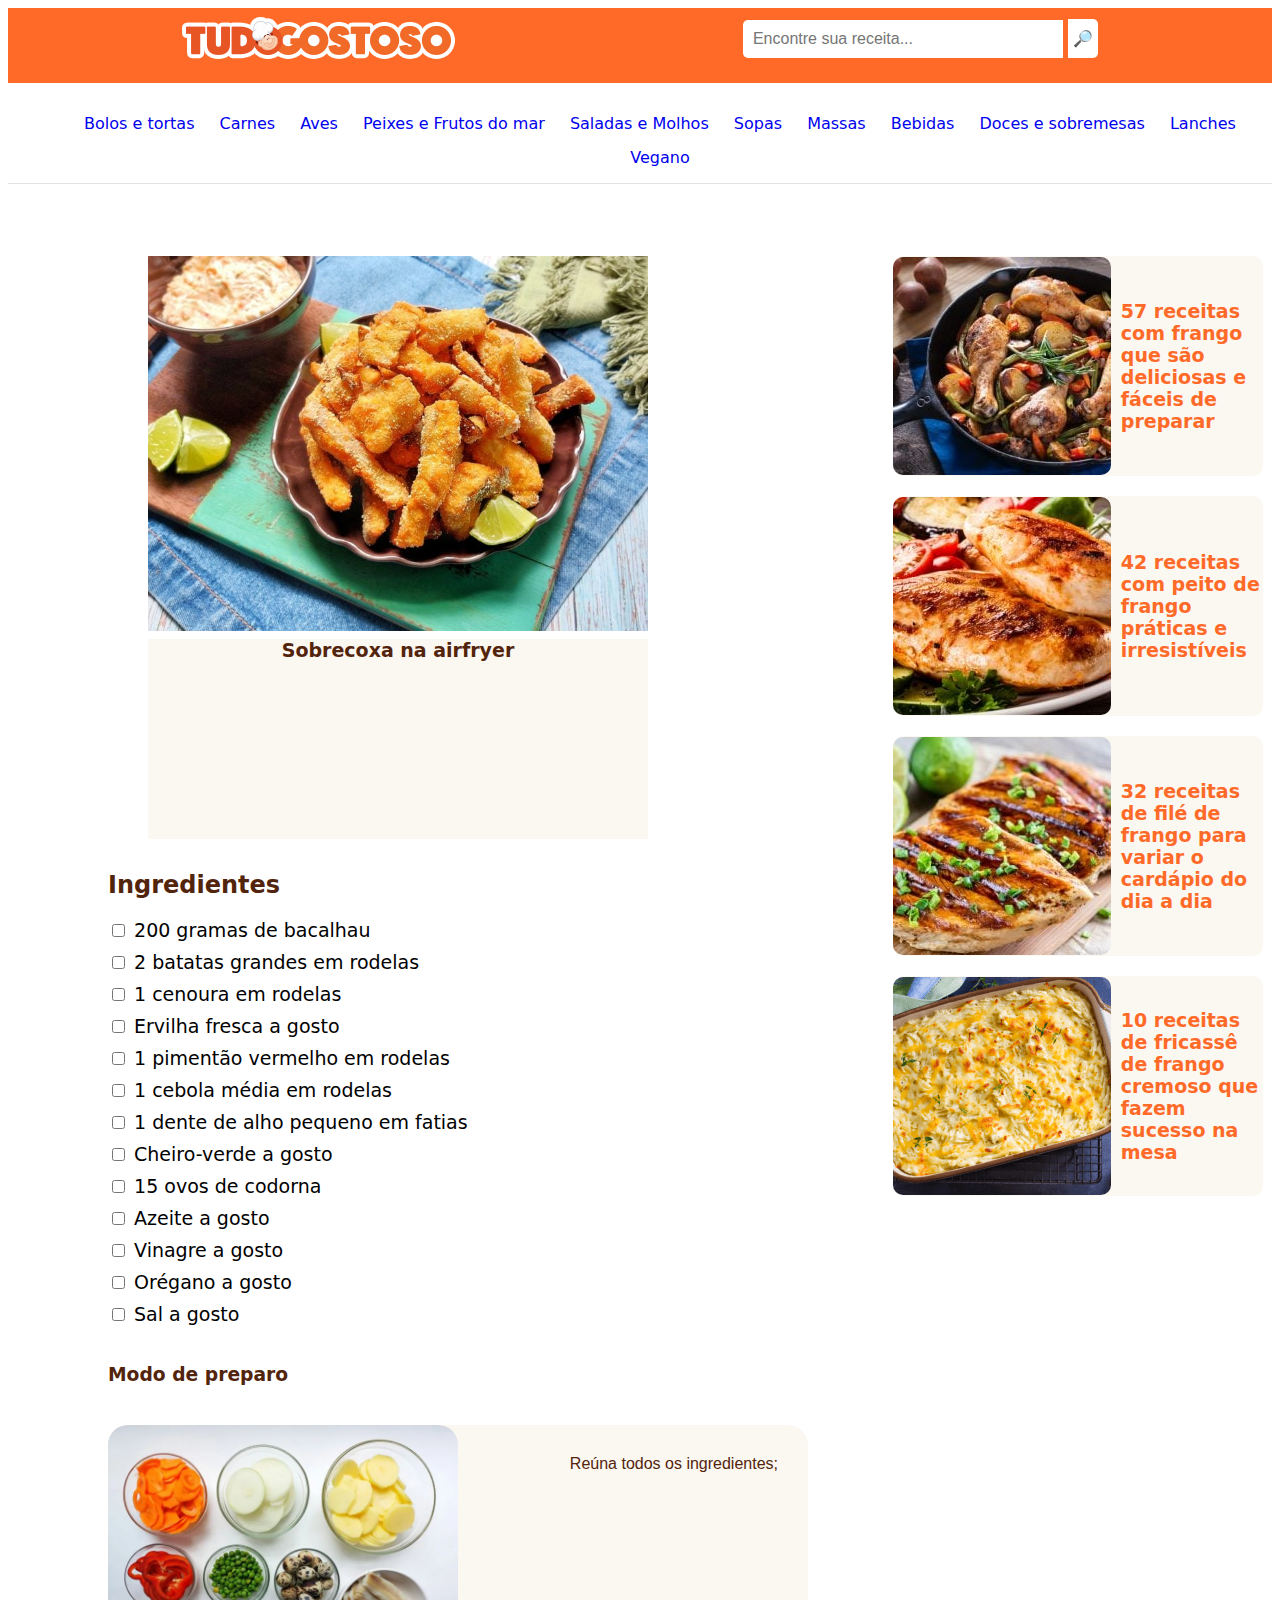
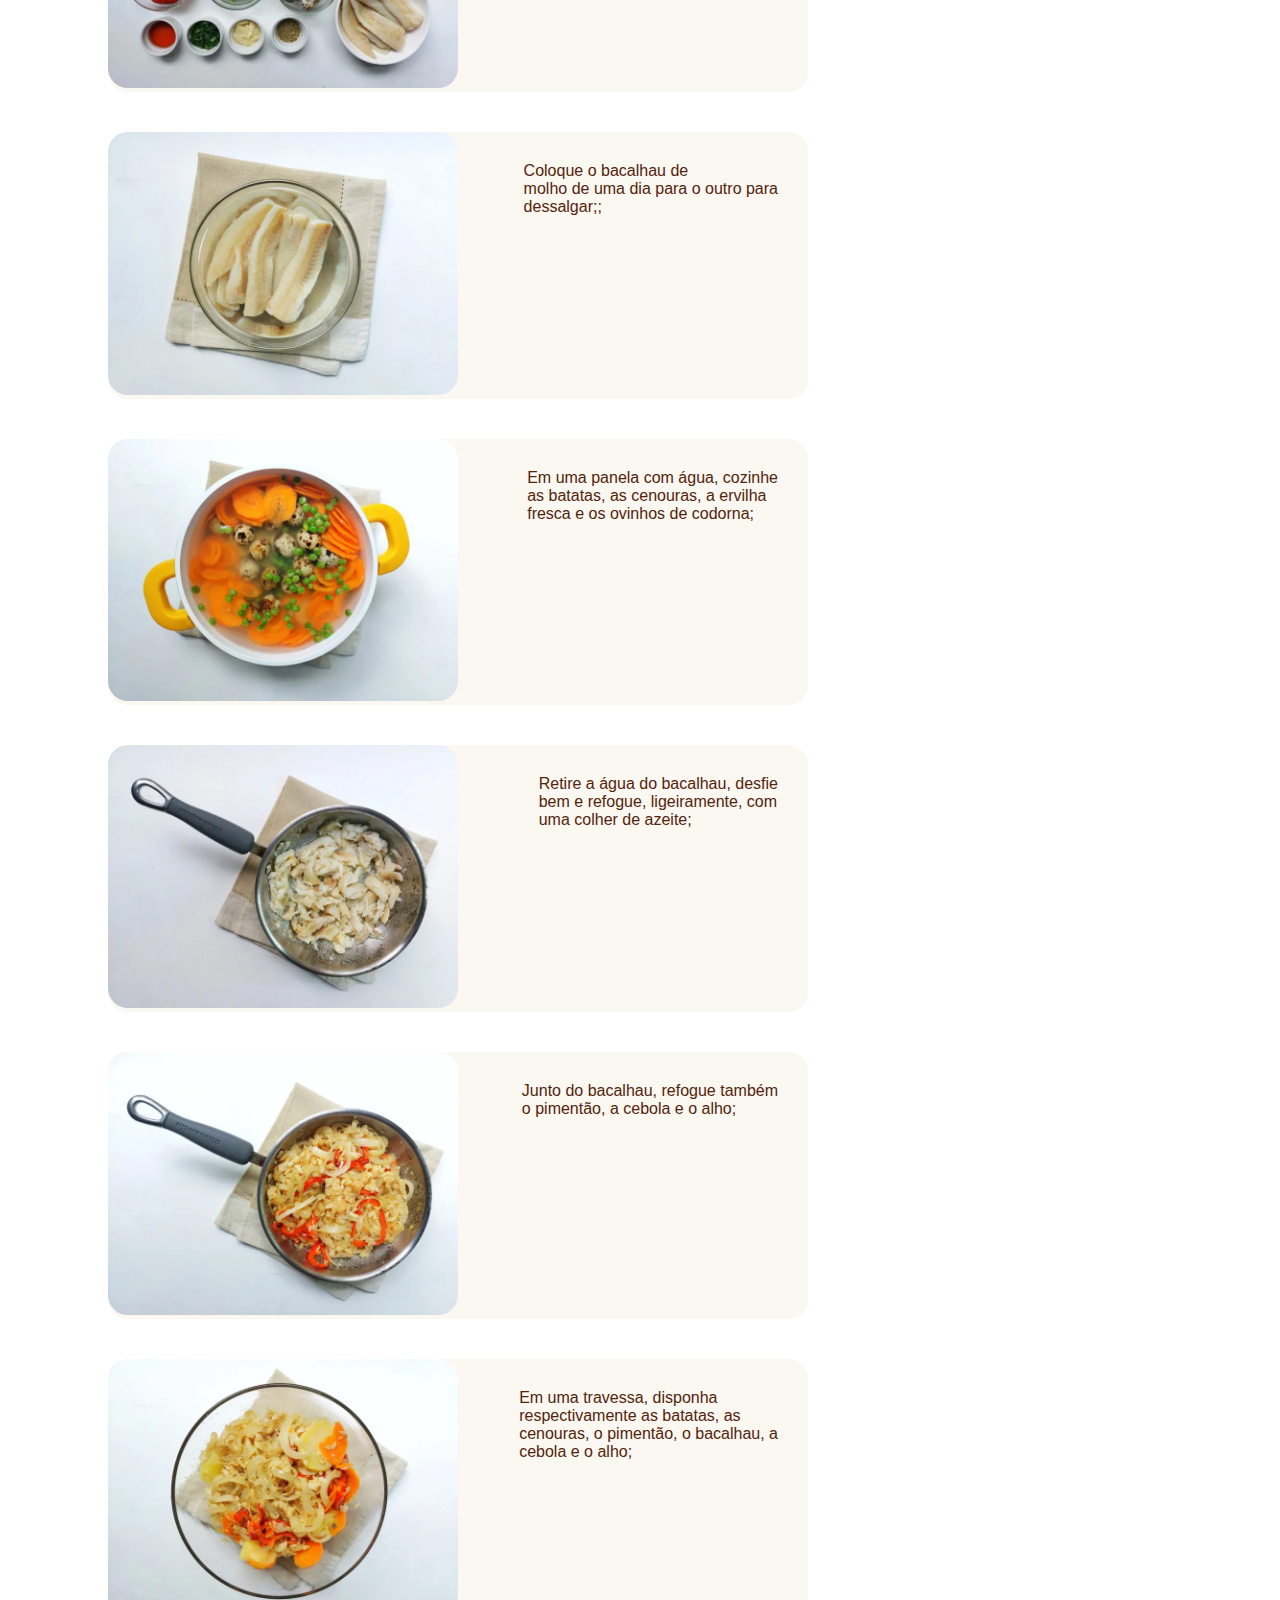
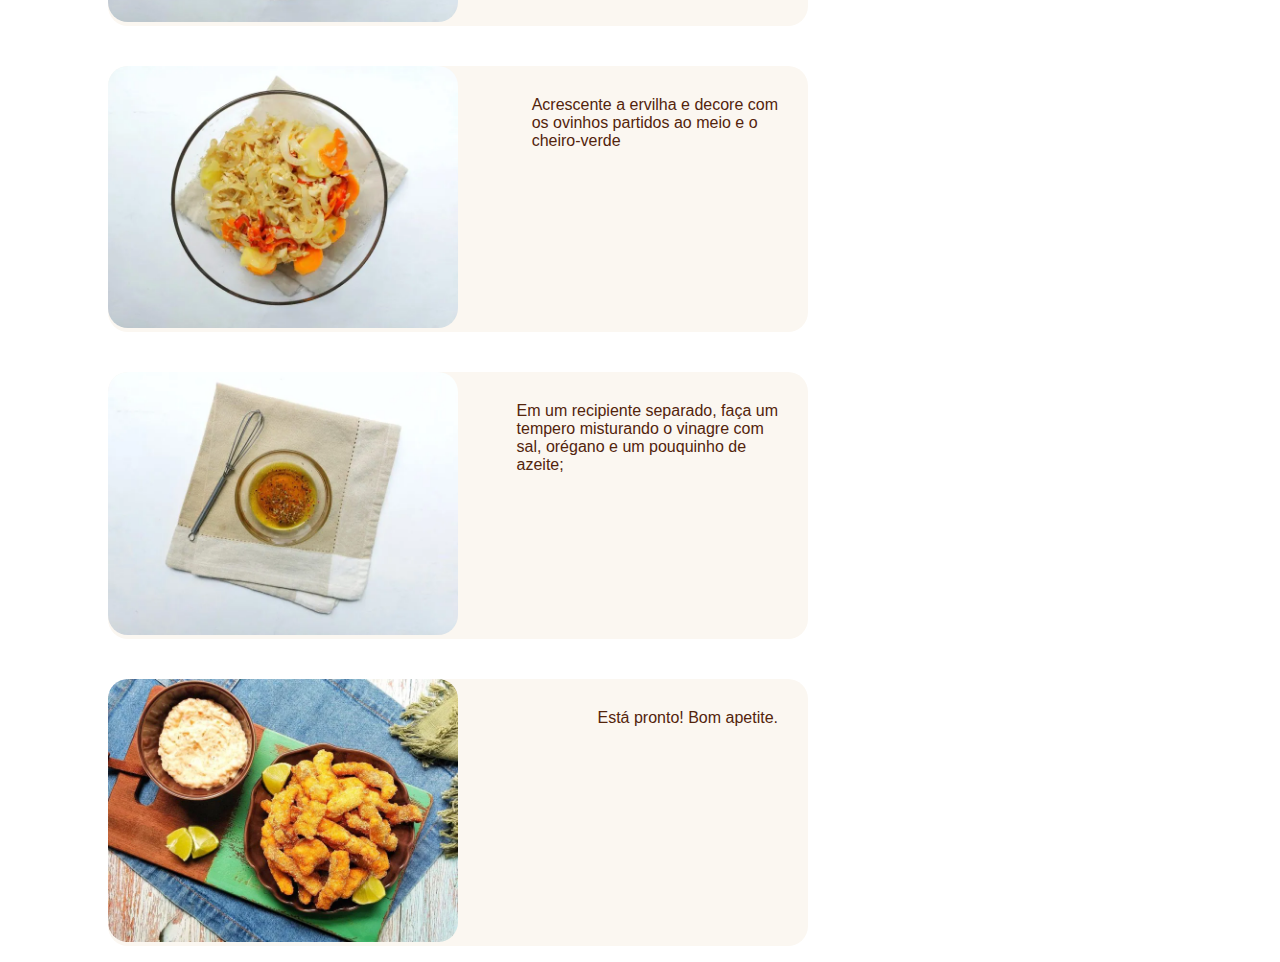
<file: salada.html>
<!DOCTYPE html>
<html lang="pt-br">
<head>
    <meta charset="UTF-8">
    <meta http-equiv="X-UA-Compatible" content="IE=edge">
    <meta name="viewport" content="width=device-width, initial-scale=1.0">
    <link rel="stylesheet" href="https://stackpath.bootstrapcdn.com/bootstrap/4.1.3/css/bootstrap.min.css" integrity="sha384-MCw98/SFnGE8fJT3GXwEOngsV7Zt27NXFoaoApmYm81iuXoPkFOJwJ8ERdknLPMO" crossorigin="anonymous">
    <link rel="stylesheet" href="styles.css">
    <title>Salada de bacalhau</title>
</head>
<body>
    <div class="head">
       
        <img src="imagens/logo-v4.webp">
        <form id="busca">
          <input type="text" placeholder="Encontre sua receita...">
          <button type="submit">🔎</button>
        </form>
          
    </div>
 <div class="menu">
    <nav>
        
        <ul class="lista">
          <li><a href="#bolos-e-tortas" class="smooth-scroll">Bolos e tortas</a></li>
          <li><a href="#carnes" class="smooth-scroll">Carnes</a></li>
          <li><a href="#aves" class="smooth-scroll">Aves</a></li>
          <li><a href="#peixes-e-frutos-do-mar" class="smooth-scroll">Peixes e Frutos do mar</a></li>
          <li><a href="#saladas-e-molhos" class="smooth-scroll">Saladas e Molhos</a></li>
          <li><a href="#sopas" class="smooth-scroll">Sopas</a></li>
          <li><a href="#massas" class="smooth-scroll">Massas</a></li>
          <li><a href="#bebidas" class="smooth-scroll">Bebidas</a></li>
          <li><a href="#doces-e-sobremesas" class="smooth-scroll">Doces e sobremesas</a></li>
          <li><a href="#lanches" class="smooth-scroll">Lanches</a></li>
          <li><a href="#vegano" class="smooth-scroll">Vegano</a></li>
        </ul>
    </nav>
</div>
<h1>
    <div class="sugestoes">
        <ul> 
          <li class="r1"> 
            <img src="imagens/receitas-com-frango-0-218x218.jpg" alt="">
            57 receitas com frango que são deliciosas e fáceis de preparar
          </li>
          <li class="r1">
           <img src="imagens/receitas-com-peito-de-frango-1-218x218.jpg" alt=""> 
           42 receitas com peito de frango práticas e irresistíveis
        </li>
          <li class="r1">
            <img src="imagens/receitas-de-file-de-frango-218x218.jpg" alt="">
            32 receitas de filé de frango para variar o cardápio do dia a dia
          </li>
          <li class="r1">
            <img src="imagens/receitas-de-fricasse-de-frango-cremoso-00-218x218.webp" alt="">
            10 receitas de fricassê de frango cremoso que fazem sucesso na mesa
        </li>
        </ul>
      </div>
    <figure>
    <img class="cenora" src="imagens/iscas-de-peixe-730x548.jpeg"> 
   
    <figcaption id="cenora1">Sobrecoxa na airfryer</figcaption>

</figure>
<i class="bi bi-stopwatch-fill"></i>
</h1>
<h2>Ingredientes </h2>
<ul id="ingredientes">
    <li><input type="checkbox" id="bacalhau" name="bacalhau" value="bacalhau">
    <label for="bacalhau">200 gramas de bacalhau</label></li>
    
    <li><input type="checkbox" id="batata" name="batata" value="batata">
    <label for="batata">2 batatas grandes em rodelas</label></li>

    <li><input type="checkbox" id="cenoura" name="cenoura" value="cenoura">
    <label for="cenoura">1 cenoura em rodelas</label></li>

    <li><input type="checkbox" id="Ervilha" name="Ervilha" value="Ervilha">
    <label for="Ervilha">Ervilha fresca a gosto</label></li>

    <li><input type="checkbox" id="pimentão" name="pimentão" value="pimentão">
    <label for="pimentão">1 pimentão vermelho em rodelas</label></li>

    <li><input type="checkbox" id="cebola" name="cebola" value="cebola">
    <label for="cebola">1 cebola média em rodelas</label></li>

    <li><input type="checkbox" id="alho" name="alho" value="alho">
    <label for="alho">1 dente de alho pequeno em fatias</label></li>

    <li><input type="checkbox" id="Cheiro-verde" name="Cheiro-verde" value="Cheiro-verde">
    <label for="Cheiro-verde">Cheiro-verde a gosto</label></li>

    <li><input type="checkbox" id="ovos" name="ovos" value="ovos">
    <label for="ovos">15 ovos de codorna</label></li>

    <li><input type="checkbox" id="Azeite" name="Azeite" value="Azeite">
    <label for="Azeite">Azeite a gosto</label></li>

    <li><input type="checkbox" id="Vinagre" name="Vinagre" value="Vinagre">
    <label for="Vinagre">Vinagre a gosto</label></li>
    
    <li><input type="checkbox" id="Oregano" name="Oregano" value="Oregano">
    <label for="Oregano">Orégano a gosto</label></li>

    <li><input type="checkbox" id="Sal" name="Sal" value="Sal">
    <label for="Sal">Sal a gosto</label></li>

    


</ul>
<h3>Modo de preparo</h3>
<figure class="ingre">
    <img class="ingre2" src="imagens/salada-ingredientes.webp" alt="">
<figcaption class="figc">Reúna todos os ingredientes;</figcaption>
</figure>
<figure class="ingre">
    <img class="ingre2" src="imagens/bacalhau.webp" alt="">
<figcaption class="figc">Coloque o bacalhau de<br> molho de uma dia para o outro para<br> dessalgar;;</figcaption>
</figure>
<figure class="ingre">
    <img class="ingre2" src="imagens/salada-de-bacalhau-facil-03-730x548.webp" alt="">
<figcaption class="figc">Em uma panela com água, cozinhe<br> as batatas, as cenouras, a ervilha<br> fresca e os ovinhos de codorna;
</figcaption>
</figure>
<figure class="ingre">
    <img class="ingre2" src="imagens/bacalhau-agua.webp" alt="">
<figcaption class="figc">Retire a água do bacalhau, desfie<br> bem e refogue, ligeiramente, com<br> uma colher de azeite;</figcaption>
</figure>
<figure class="ingre">
    <img class="ingre2" src="imagens/refogue.webp" alt="">
<figcaption class="figc">Junto do bacalhau, refogue também<br> o pimentão, a cebola e o alho;</figcaption>
</figure>
<figure class="ingre">
    <img class="ingre2" src="imagens/travessa-bacalhau.webp" alt="">
<figcaption class="figc">Em uma travessa, disponha <br>respectivamente as batatas, as <br>cenouras, o pimentão, o bacalhau, a <br>cebola e o alho;</figcaption>
</figure>
<figure class="ingre">
    <img class="ingre2" src="imagens/ervilha.webp" alt="">
<figcaption class="figc">Acrescente a ervilha e decore com<br> os ovinhos partidos ao meio e o<br> cheiro-verde</figcaption>
</figure>
<figure class="ingre">
    <img class="ingre2" src="imagens/recipiente-bacalhau.webp" alt="">
<figcaption class="figc">Em um recipiente separado, faça um <br>tempero misturando o vinagre com<br> sal, orégano e um pouquinho de<br> azeite;</figcaption>
</figure>
<figure class="ingre">
    <img class="ingre2" src="imagens/pronto-isca.webp" alt="">
<figcaption class="figc">Está pronto! Bom apetite.</figcaption>
</figure>
</file>
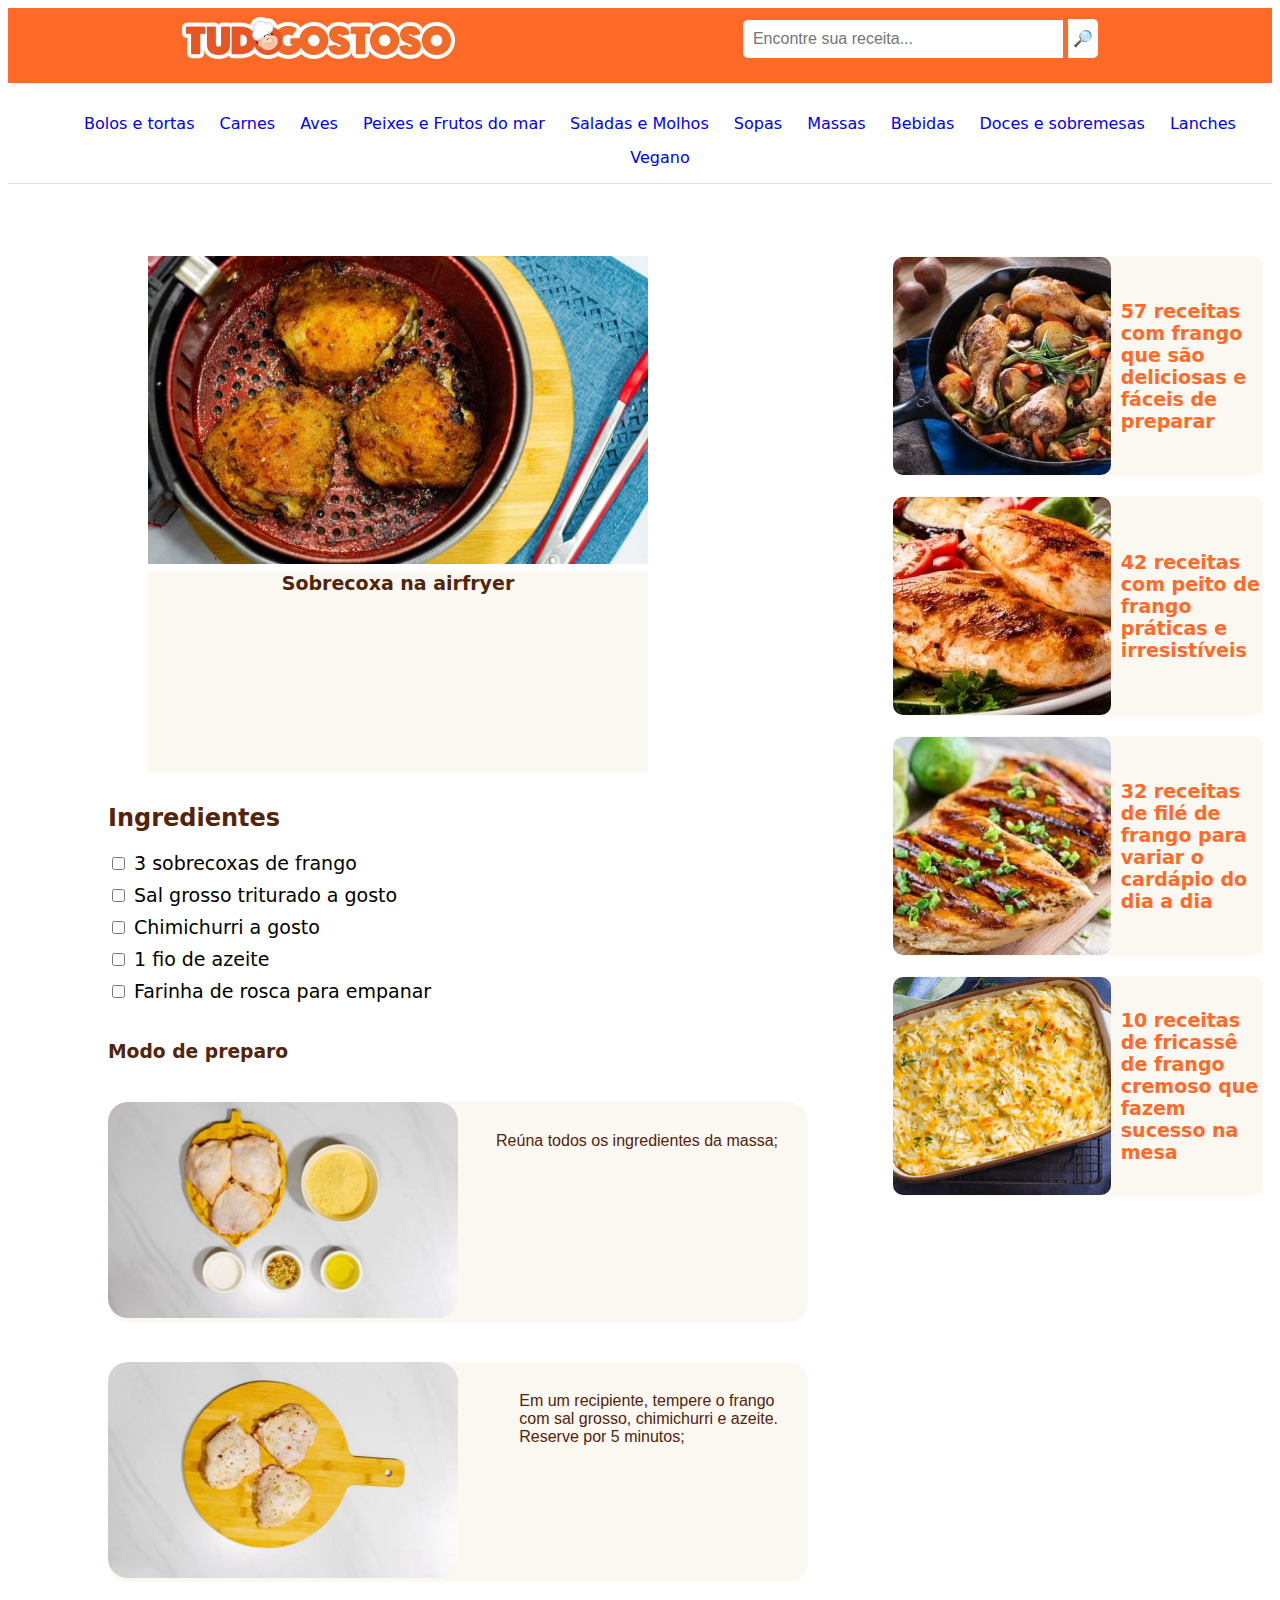
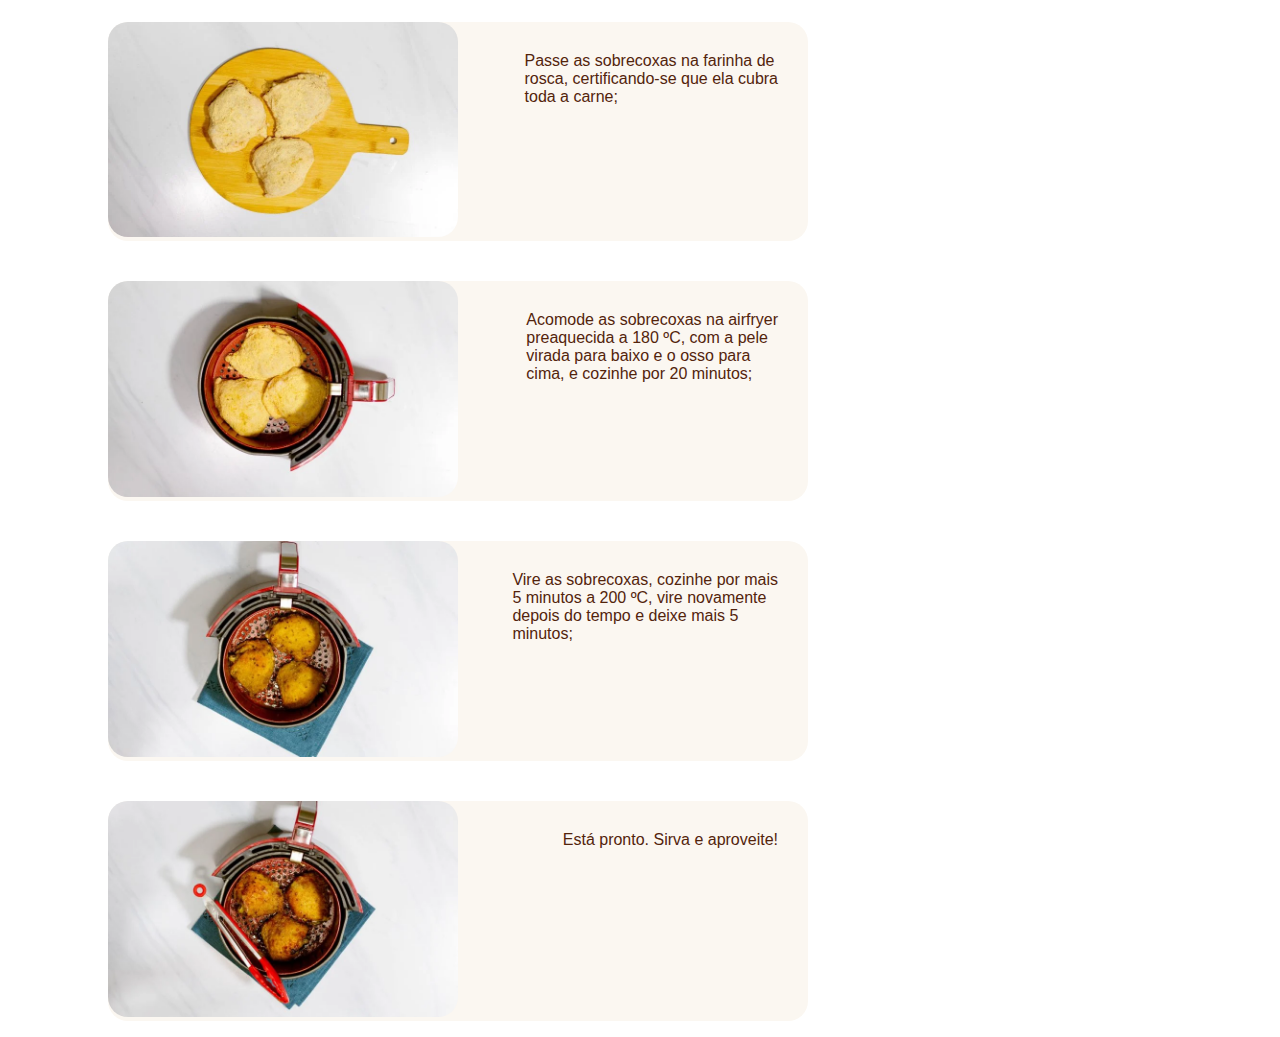
<file: sobrecoxa.html>
<!DOCTYPE html>
<html lang="pt-br">
<head>
    <meta charset="UTF-8">
    <meta http-equiv="X-UA-Compatible" content="IE=edge">
    <meta name="viewport" content="width=device-width, initial-scale=1.0">
    <link rel="stylesheet" href="https://stackpath.bootstrapcdn.com/bootstrap/4.1.3/css/bootstrap.min.css" integrity="sha384-MCw98/SFnGE8fJT3GXwEOngsV7Zt27NXFoaoApmYm81iuXoPkFOJwJ8ERdknLPMO" crossorigin="anonymous">
    <link rel="stylesheet" href="styles.css">
    <title>Sobrecoxa</title>
</head>
<body>
    <div class="head">
       
        <img src="imagens/logo-v4.webp">
        <form id="busca">
          <input type="text" placeholder="Encontre sua receita...">
          <button type="submit">🔎</button>
        </form>
          
    </div>
 <div class="menu">
    <nav>
        
        <ul class="lista">
          <li><a href="#bolos-e-tortas" class="smooth-scroll">Bolos e tortas</a></li>
          <li><a href="#carnes" class="smooth-scroll">Carnes</a></li>
          <li><a href="#aves" class="smooth-scroll">Aves</a></li>
          <li><a href="#peixes-e-frutos-do-mar" class="smooth-scroll">Peixes e Frutos do mar</a></li>
          <li><a href="#saladas-e-molhos" class="smooth-scroll">Saladas e Molhos</a></li>
          <li><a href="#sopas" class="smooth-scroll">Sopas</a></li>
          <li><a href="#massas" class="smooth-scroll">Massas</a></li>
          <li><a href="#bebidas" class="smooth-scroll">Bebidas</a></li>
          <li><a href="#doces-e-sobremesas" class="smooth-scroll">Doces e sobremesas</a></li>
          <li><a href="#lanches" class="smooth-scroll">Lanches</a></li>
          <li><a href="#vegano" class="smooth-scroll">Vegano</a></li>
        </ul>
    </nav>
</div>
<h1>
    <div class="sugestoes">
        <ul> 
          <li class="r1"> 
            <img src="imagens/receitas-com-frango-0-218x218.jpg" alt="">
            57 receitas com frango que são deliciosas e fáceis de preparar
          </li>
          <li class="r1">
           <img src="imagens/receitas-com-peito-de-frango-1-218x218.jpg" alt=""> 
           42 receitas com peito de frango práticas e irresistíveis
        </li>
          <li class="r1">
            <img src="imagens/receitas-de-file-de-frango-218x218.jpg" alt="">
            32 receitas de filé de frango para variar o cardápio do dia a dia
          </li>
          <li class="r1">
            <img src="imagens/receitas-de-fricasse-de-frango-cremoso-00-218x218.webp" alt="">
            10 receitas de fricassê de frango cremoso que fazem sucesso na mesa
        </li>
        </ul>
      </div>
    <figure>
    <img class="cenora" src="imagens/sobrecoxas-crocantes-na-airfryer-730x450.jpeg"> 
   
    <figcaption id="cenora1">Sobrecoxa na airfryer</figcaption>

</figure>
<i class="bi bi-stopwatch-fill"></i>
</h1>
<h2>Ingredientes </h2>
<ul id="ingredientes">
    <li><input type="checkbox" id="sobrecoxa" name="sobrecoxa" value="sobrecoxa">
    <label for="sobrecoxa">3 sobrecoxas de frango</label></li>
    
    <li><input type="checkbox" id="sal" name="sal" value="sal">
    <label for="sal">Sal grosso triturado a gosto</label></li>

    <li><input type="checkbox" id="chimichurri" name="chimichurri" value="chimichurri">
    <label for="chimichurri">Chimichurri a gosto</label></li>

    <li><input type="checkbox" id="azeite" name="azeite" value="azeite">
    <label for="azeite">1 fio de azeite</label></li>

    <li><input type="checkbox" id="farinha" name="farinha" value="farinha">
    <label for="farinha">Farinha de rosca para empanar</label></li>


</ul>
<h3>Modo de preparo</h3>
<figure class="ingre">
    <img class="ingre2" src="imagens/ingredientes-sobrecoxaa.webp" alt="">
<figcaption class="figc">Reúna todos os ingredientes da massa;</figcaption>
</figure>
<figure class="ingre">
    <img class="ingre2" src="imagens/tempere.webp" alt="">
<figcaption class="figc">Em um recipiente, tempere o frango<br>com sal grosso, chimichurri e azeite.<br>Reserve por 5 minutos;</figcaption>
</figure>
<figure class="ingre">
    <img class="ingre2" src="imagens/farinha.webp" alt="">
<figcaption class="figc">Passe as sobrecoxas na farinha de<br>rosca, certificando-se que ela cubra<br>toda a carne;</figcaption>
</figure>
<figure class="ingre">
    <img class="ingre2" src="imagens/airfryer.webp" alt="">
<figcaption class="figc">Acomode as sobrecoxas na airfryer<br>preaquecida a 180 ºC, com a pele<br>virada para baixo e o osso para<br>cima, e cozinhe por 20 minutos;</figcaption>
</figure>
<figure class="ingre">
    <img class="ingre2" src="imagens/vire.webp" alt="">
<figcaption class="figc">Vire as sobrecoxas, cozinhe por mais<br>5 minutos a 200 ºC, vire novamente<br>depois do tempo e deixe mais 5<br>minutos;</figcaption>
</figure>
<figure class="ingre">
    <img class="ingre2" src="imagens/pronto-coxa.webp" alt="">
<figcaption class="figc">Está pronto. Sirva e aproveite!</figcaption>
</figure>
</file>
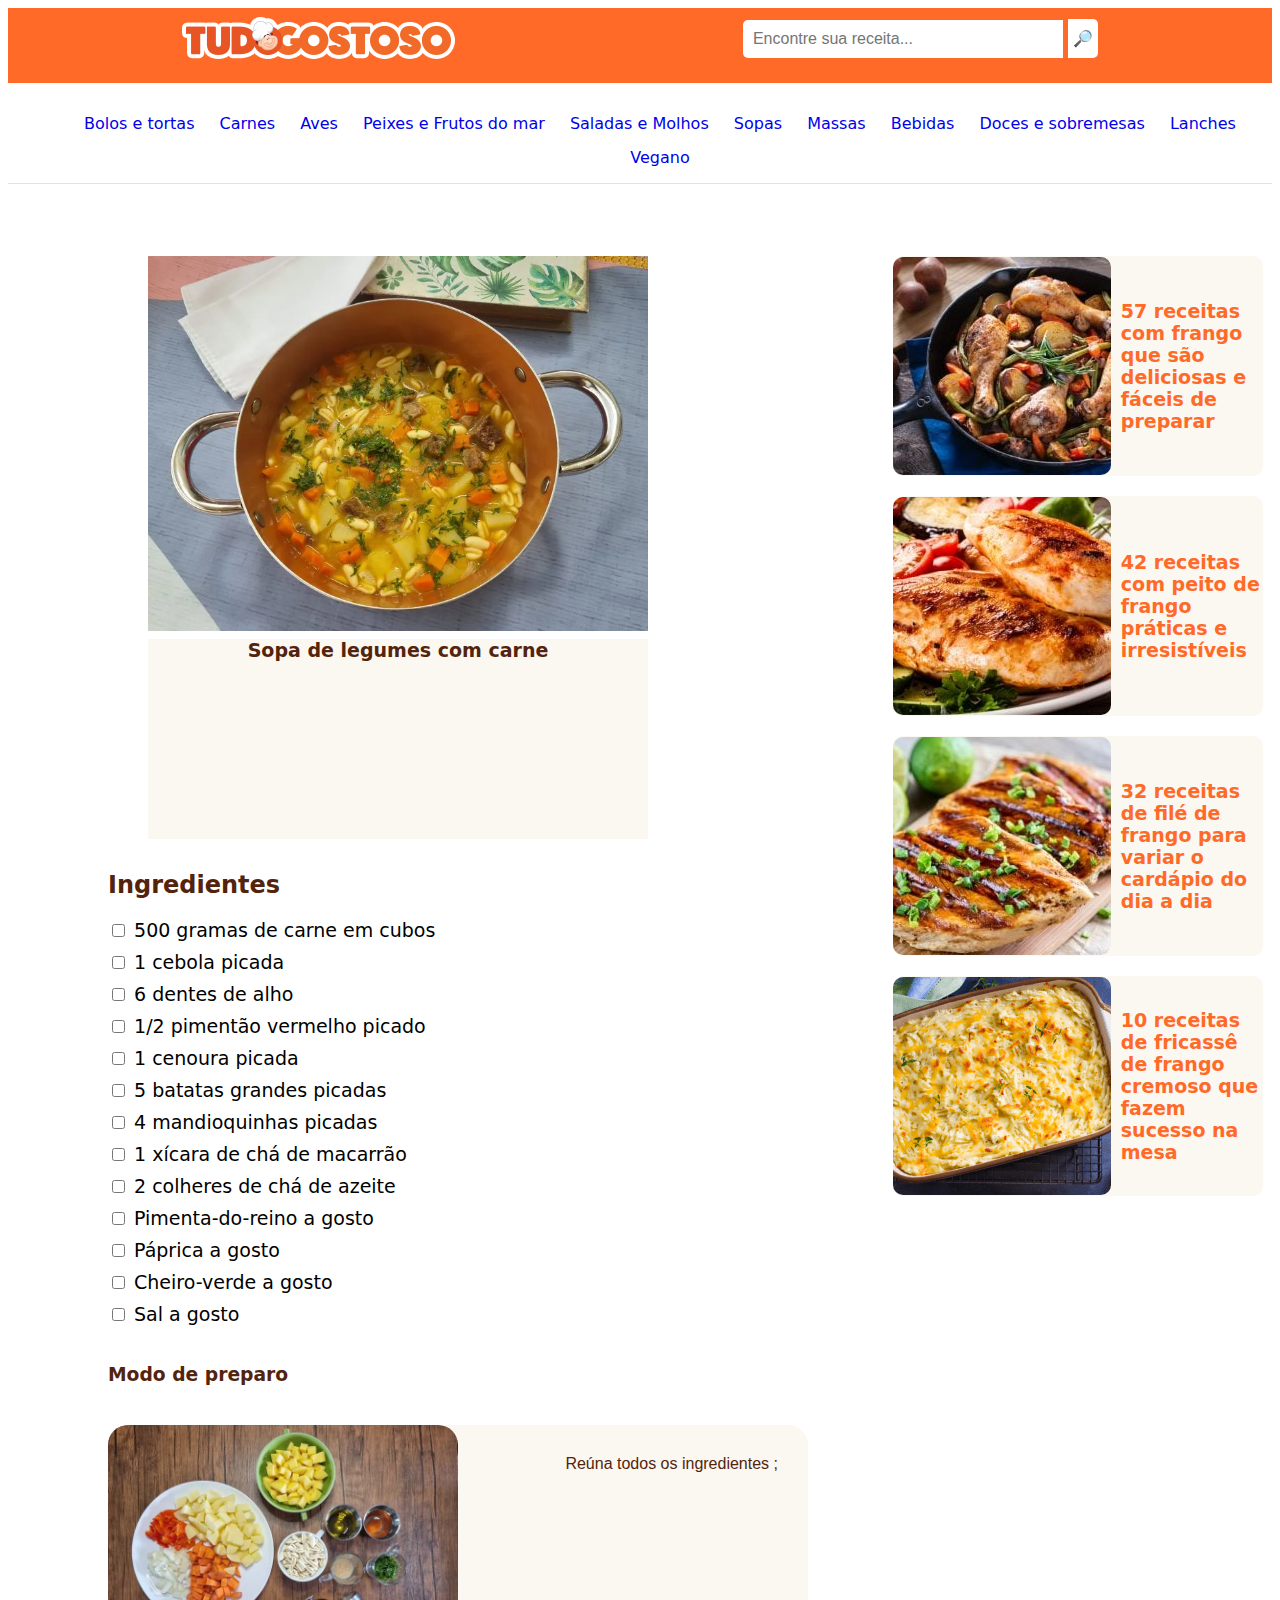
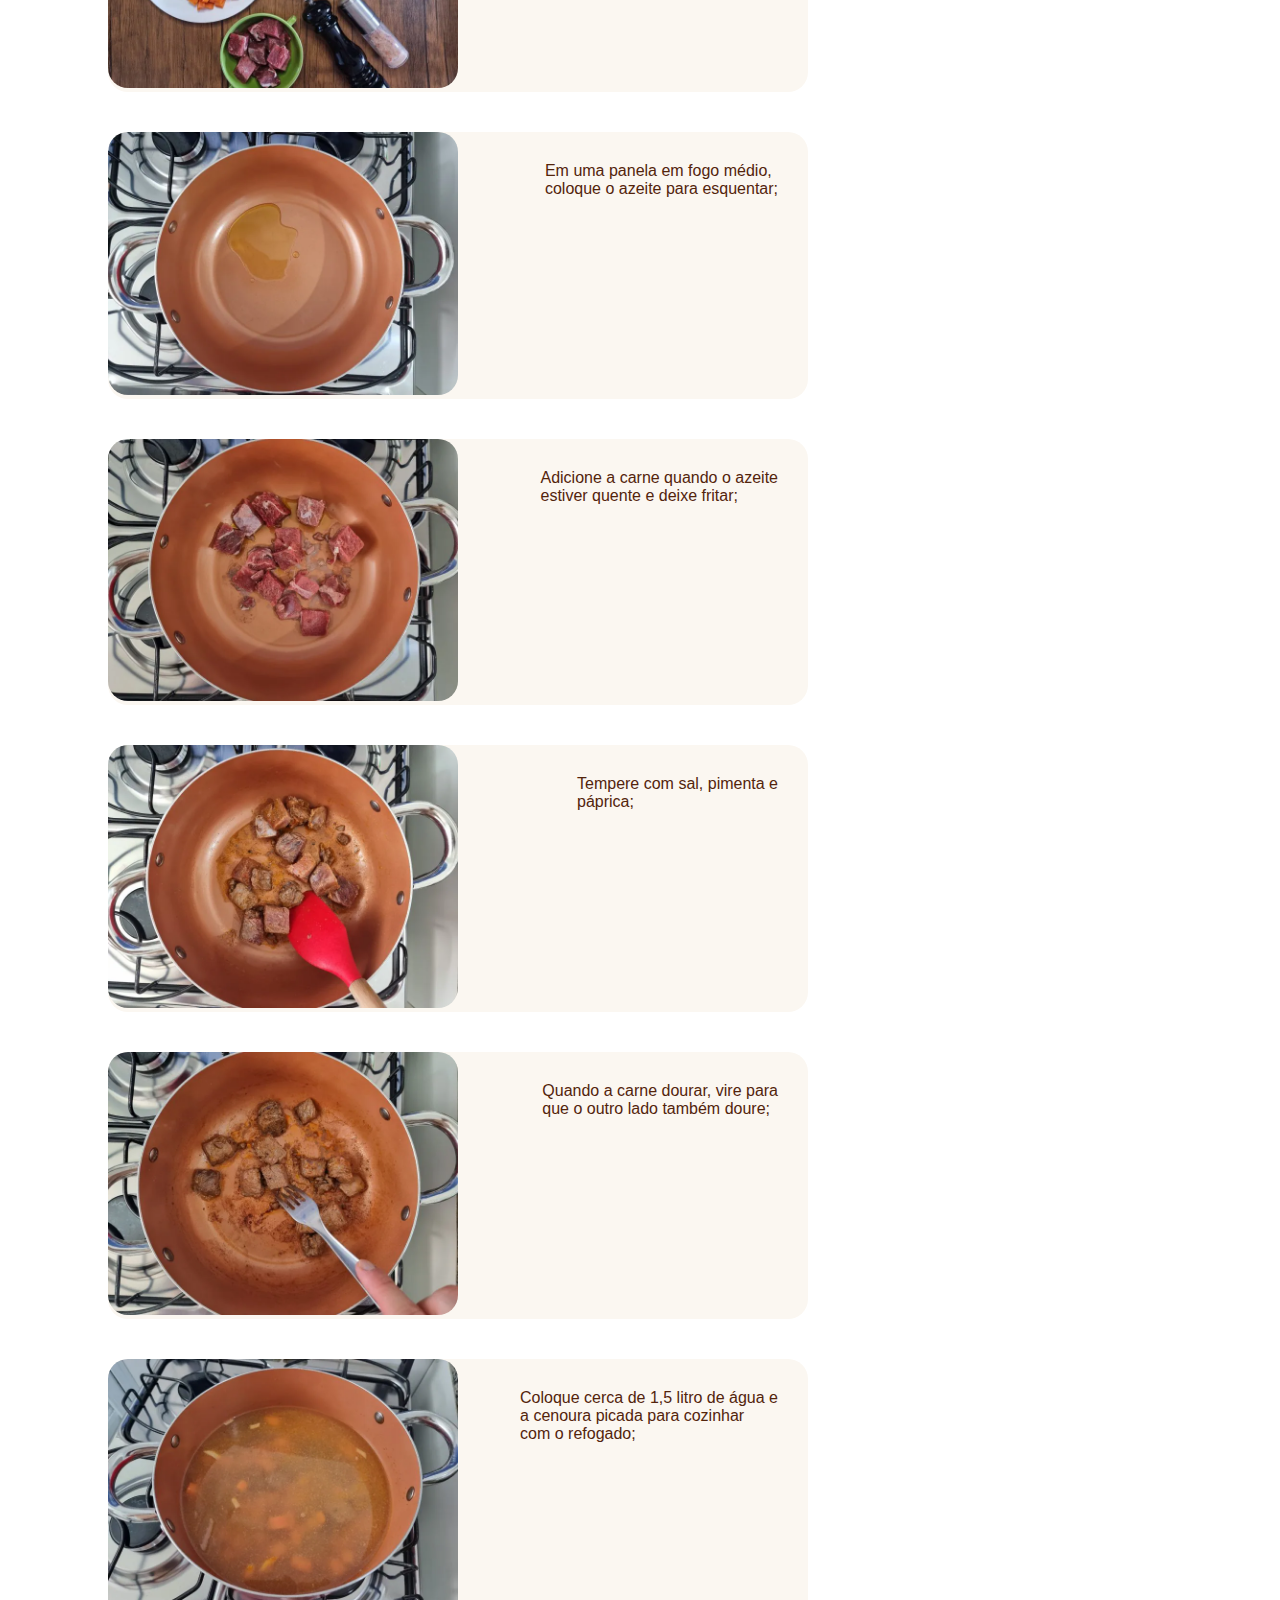
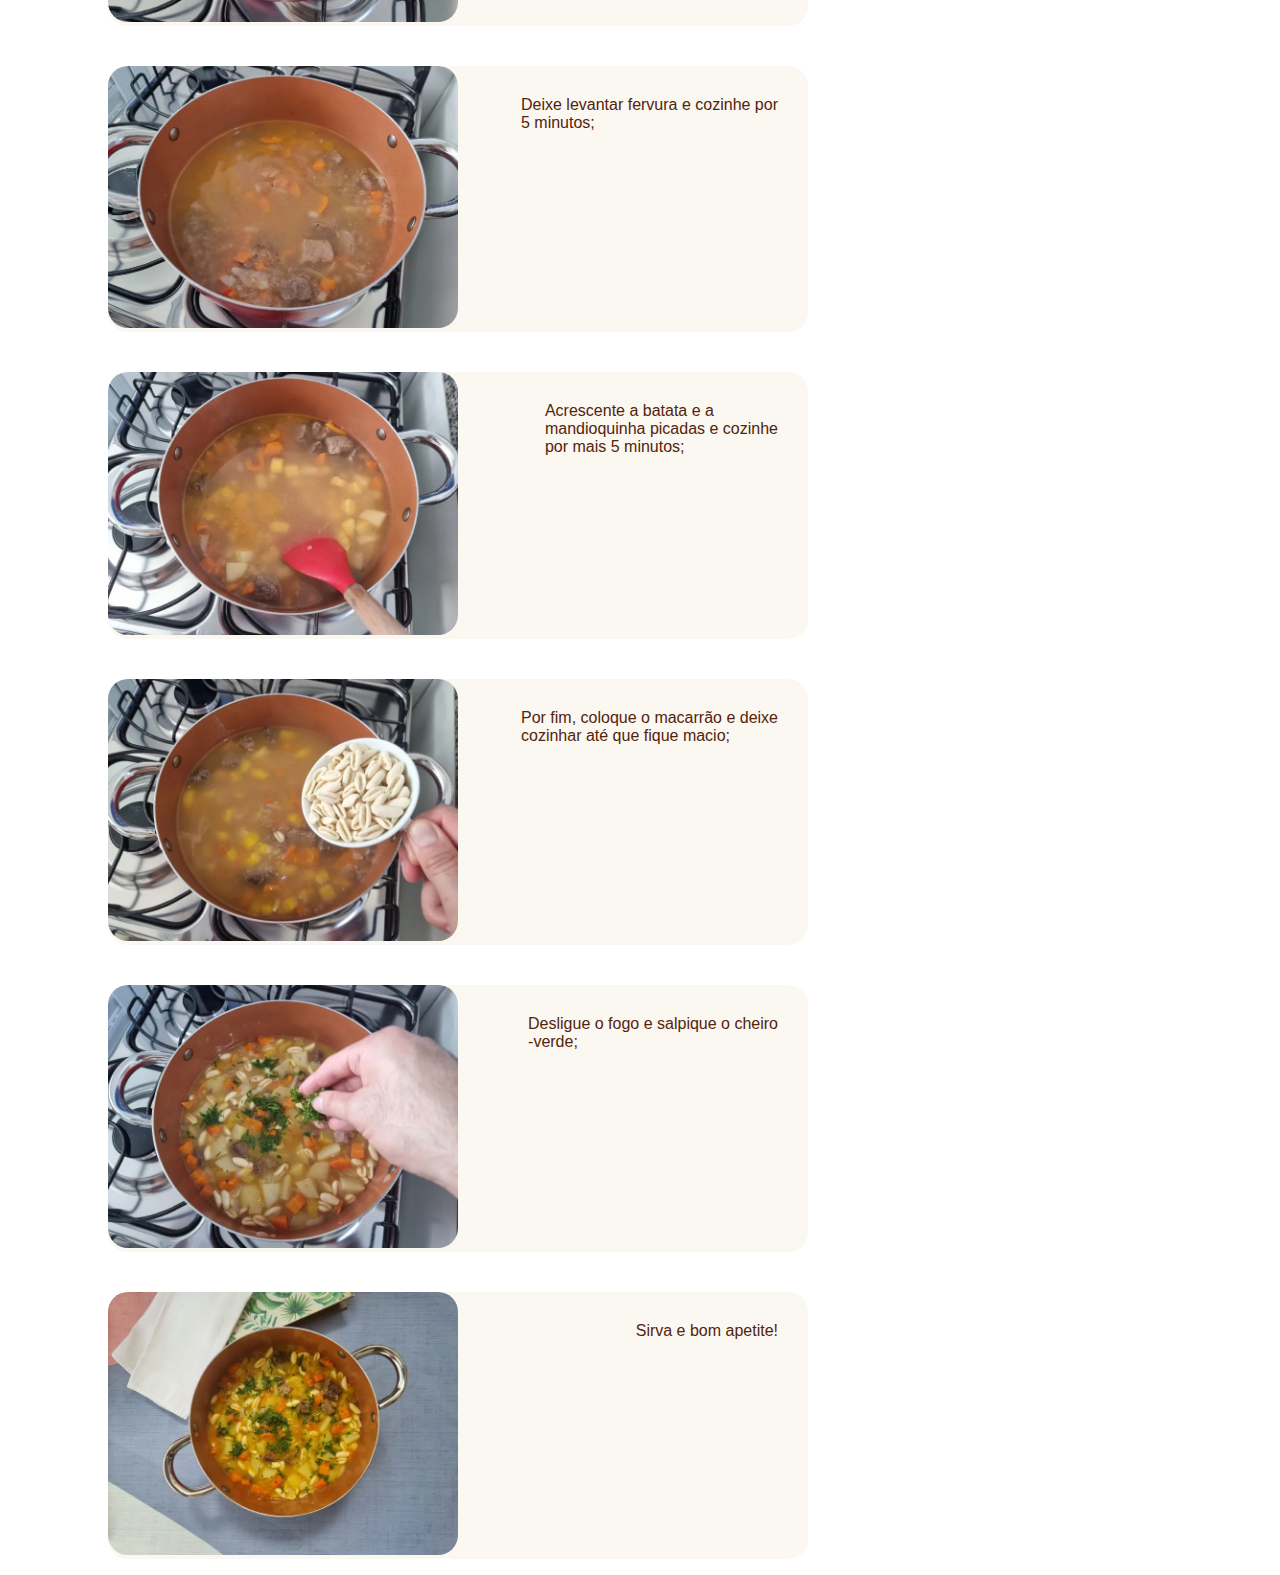
<file: sopa.html>
<!DOCTYPE html>
<html lang="pt-br">
<head>
    <meta charset="UTF-8">
    <meta http-equiv="X-UA-Compatible" content="IE=edge">
    <meta name="viewport" content="width=device-width, initial-scale=1.0">
    <link rel="stylesheet" href="https://stackpath.bootstrapcdn.com/bootstrap/4.1.3/css/bootstrap.min.css" integrity="sha384-MCw98/SFnGE8fJT3GXwEOngsV7Zt27NXFoaoApmYm81iuXoPkFOJwJ8ERdknLPMO" crossorigin="anonymous">
    <link rel="stylesheet" href="styles.css">
    <title>Sopa de legume com carne</title>
</head>
<body>
    <div class="head">
       
        <img src="imagens/logo-v4.webp">
        <form id="busca">
          <input type="text" placeholder="Encontre sua receita...">
          <button type="submit">🔎</button>
        </form>
          
    </div>
 <div class="menu">
    <nav>
        
        <ul class="lista">
          <li><a href="#bolos-e-tortas" class="smooth-scroll">Bolos e tortas</a></li>
          <li><a href="#carnes" class="smooth-scroll">Carnes</a></li>
          <li><a href="#aves" class="smooth-scroll">Aves</a></li>
          <li><a href="#peixes-e-frutos-do-mar" class="smooth-scroll">Peixes e Frutos do mar</a></li>
          <li><a href="#saladas-e-molhos" class="smooth-scroll">Saladas e Molhos</a></li>
          <li><a href="#sopas" class="smooth-scroll">Sopas</a></li>
          <li><a href="#massas" class="smooth-scroll">Massas</a></li>
          <li><a href="#bebidas" class="smooth-scroll">Bebidas</a></li>
          <li><a href="#doces-e-sobremesas" class="smooth-scroll">Doces e sobremesas</a></li>
          <li><a href="#lanches" class="smooth-scroll">Lanches</a></li>
          <li><a href="#vegano" class="smooth-scroll">Vegano</a></li>
        </ul>
    </nav>
</div>
<h1>
    <div class="sugestoes">
        <ul> 
          <li class="r1"> 
            <img src="imagens/receitas-com-frango-0-218x218.jpg" alt="">
            57 receitas com frango que são deliciosas e fáceis de preparar
          </li>
          <li class="r1">
           <img src="imagens/receitas-com-peito-de-frango-1-218x218.jpg" alt=""> 
           42 receitas com peito de frango práticas e irresistíveis
        </li>
          <li class="r1">
            <img src="imagens/receitas-de-file-de-frango-218x218.jpg" alt="">
            32 receitas de filé de frango para variar o cardápio do dia a dia
          </li>
          <li class="r1">
            <img src="imagens/receitas-de-fricasse-de-frango-cremoso-00-218x218.webp" alt="">
            10 receitas de fricassê de frango cremoso que fazem sucesso na mesa
        </li>
        </ul>
      </div>
    <figure>
    <img class="cenora" src="imagens/sopa-de-legumes-com-carne-730x548.jpeg.webp"> 
   
    <figcaption id="cenora1">Sopa de legumes com carne</figcaption>

</figure>
<i class="bi bi-stopwatch-fill"></i>
</h1>
<h2>Ingredientes </h2>
<ul id="ingredientes">
    <li><input type="checkbox" id="carne" name="carne" value="carne">
    <label for="carne">500 gramas de carne em cubos</label></li>
    
    <li><input type="checkbox" id="cebola" name="cebola" value="cebola">
    <label for="cebola">1 cebola picada</label></li>

    <li><input type="checkbox" id="alho" name="alho" value="alho">
    <label for="alho">6 dentes de alho</label></li>

    <li><input type="checkbox" id="pimentao" name="pimentao" value="pimentao">
    <label for="pimentao">1/2 pimentão vermelho picado</label></li>

    <li><input type="checkbox" id="cenoura" name="cenoura" value="cenoura">
    <label for="cenoura">1 cenoura picada</label></li>

    <li><input type="checkbox" id="batatas" name="batatas" value="batatas">
    <label for="batatas">5 batatas grandes picadas</label></li>

    <li><input type="checkbox" id="mandioquinha" name="mandioquinha" value="mandioquinha">
    <label for="mandioquinha">4 mandioquinhas picadas</label></li>

    <li><input type="checkbox" id="macarrao" name="macarrao" value="macarrao">
    <label for="macarrao">1 xícara de chá de macarrão</label></li>

    <li><input type="checkbox" id="azeite" name="azeite" value="azeite">
    <label for="azeite">2 colheres de chá de azeite</label></li>

    <li><input type="checkbox" id="pimenta" name="pimenta" value="pimenta">
    <label for="pimenta">Pimenta-do-reino a gosto</label></li>

    <li><input type="checkbox" id="paprica" name="paprica" value="paprica">
    <label for="paprica">Páprica a gosto</label></li>

    <li><input type="checkbox" id="cverde" name="cverde" value="cverde">
    <label for="cverde">Cheiro-verde a gosto</label></li>

    <li><input type="checkbox" id="Sal" name="Sal" value="Sal">
    <label for="Sal">Sal a gosto</label></li>
    


</ul>
<h3>Modo de preparo</h3>
<figure class="ingre">
    <img class="ingre2" src="imagens/sopa-ingre.webp" alt="">
<figcaption class="figc">Reúna todos os ingredientes    ;</figcaption>
</figure>
<figure class="ingre">
    <img class="ingre2" src="imagens/panela1.webp" alt="">
<figcaption class="figc">Em uma panela em fogo médio,<br> coloque o azeite para esquentar;</figcaption>
</figure>
<figure class="ingre">
    <img class="ingre2" src="imagens/panela2.webp" alt="">
<figcaption class="figc">Adicione a carne quando o azeite<br> estiver quente e deixe fritar;</figcaption>
</figure>
<figure class="ingre">
    <img class="ingre2" src="imagens/panela3.webp" alt="">
<figcaption class="figc">Tempere com sal, pimenta e<br> páprica;</figcaption>
</figure>
<figure class="ingre">
    <img class="ingre2" src="imagens/panela4.webp" alt="">
<figcaption class="figc">Quando a carne dourar, vire para<br> que o outro lado também doure;</figcaption>
</figure>
<figure class="ingre">
    <img class="ingre2" src="imagens/panela5.webp" alt="">
<figcaption class="figc">Coloque cerca de 1,5 litro de água e<br> a cenoura picada para cozinhar<br> com o refogado;</figcaption>
</figure>
<figure class="ingre">
    <img class="ingre2" src="imagens/panela6.webp" alt="">
<figcaption class="figc">Deixe levantar fervura e cozinhe por<br> 5 minutos;</figcaption>
</figure>
<figure class="ingre">
    <img class="ingre2" src="imagens/panela7.webp" alt="">
<figcaption class="figc">Acrescente a batata e a<br> mandioquinha picadas e cozinhe<br> por mais 5 minutos;</figcaption>
</figure>
<figure class="ingre">
    <img class="ingre2" src="imagens/panela8.webp" alt="">
<figcaption class="figc">Por fim, coloque o macarrão e deixe<br> cozinhar até que fique macio;</figcaption>
</figure>
<figure class="ingre">
    <img class="ingre2" src="imagens/panela9.webp" alt="">
<figcaption class="figc">Desligue o fogo e salpique o cheiro<br>-verde;</figcaption>
</figure>
<figure class="ingre">
    <img class="ingre2" src="imagens/sirva-sopa.webp" alt="">
<figcaption class="figc">Sirva e bom apetite!</figcaption>
</figure>
</file>
<file: styles.css>
div {
  font-family: system-ui, -apple-system, BlinkMacSystemFont, "Segoe UI", Roboto,
    Oxygen, Ubuntu, Cantarell, "Open Sans", "Helvetica Neue", sans-serif;
}

.head {
  width: 100%;
  position: relative;
  display: flex;
  box-sizing: border-box;
  background-color: #ff6a28;
  border-color: #ff6a28;
  border: 30px double #ff6a28;
  height: 30px;
  padding-bottom: 15px;
  justify-content: space-around;
  align-items: center;
}
#busca {
  overflow: hidden;
}

.menu {
  background-color: #fff;
  border-bottom: 1px solid #e3e2e2;
  font-size: medium;
  font-weight: 300px;
  text-align: center;
}

#bolofacil {
  padding-left: 100px;
  margin-top: 40px;
  margin-bottom: 0px;
  font-family: system-ui, -apple-system, BlinkMacSystemFont, "Segoe UI", Roboto,
    Oxygen, Ubuntu, Cantarell, "Open Sans", "Helvetica Neue", sans-serif;
  color: #53240c;
}

#bolo-de-cenoura {
  padding-left: 0px;
  margin-top: 26px;
  margin-bottom: 0px;
  margin-left: 0px;
  font-family: system-ui, -apple-system, BlinkMacSystemFont, "Segoe UI", Roboto,
    Oxygen, Ubuntu, Cantarell, "Open Sans", "Helvetica Neue", sans-serif;
  color: #977b6a;
  background-color: #fbf7f1;
  height: 200px;
  max-width: 530px;
  text-align: center;
  font-size: 18px;
}

.cenoura:hover,
.cupim:hover,
.sobrecoxa:hover,
.isca:hover,
.salada:hover,
.sopa:hover,
.macarrao:hover,
.cappucino:hover,
.mousse:hover,
.lanche:hover,
.queijo:hover {
  transform: scale(1.1);
}

.cenoura,
.cupim,
.sobrecoxa,
.isca,
.salada,
.sopa,
.macarrao,
.cappucino,
.mousse,
.lanche,
.queijo {
  transform: scale(1);
  transition: transform 0.5s ease;
  height: 420px;
  width: 622px;
  padding: 50px;
  box-sizing: border-box;
  color: #fbf7f1;
  padding-top: 25px;
  padding-bottom: 0px;
}
.cenoura,
.cupim,
.sobrecoxa,
.isca,
.salada,
.sopa,
.macarrao,
.cappucino,
.mousse,
.lanche,
.queijo {
  height: 420px;
  width: 622px;
  padding: 50px;
  box-sizing: border-box;
}
.cenoura,
.macarrao,
.cupim,
.sobrecoxa,
.isca,
.salada,
.sopa,
.cappucino,
.mousse,
.lanche,
.queijo {
  margin-left: 30px;
}
.lista {
  list-style: none;
}

a {
  text-decoration: none;
}

.lista li {
  display: inline-block;
  margin: 0 10px;
  margin-top: 15px;
}

#titulo {
  color: #53240c;
}

input[type="text"] {
  width: 300px;
  padding: 10px;
  font-size: 16px;
  border: none;
  border-radius: 5px 0 0 5px;
}

button[type="submit"] {
  padding: 10px 5px;
  font-size: 16px;
  color: #fff;
  background-color: #ffffff;
  border: none;
  border-radius: 0 5px 5px 0;
}

.cenora {
  margin-left: 100px;
  margin-top: 40px;
  width: 500px;
  background-color: #fbf7f1;
}

#cenora1 {
  font-family: system-ui, -apple-system, BlinkMacSystemFont, "Segoe UI", Roboto,
    Oxygen, Ubuntu, Cantarell, "Open Sans", "Helvetica Neue", sans-serif;
  font-size: 19px;
  text-align: center;
  margin-left: 100px;
  width: 500px;
  height: 200px;
  background-color: #fbf7f1;
  color: #53240c;
}

h2 {
  margin-left: 100px;
  font-family: system-ui, -apple-system, BlinkMacSystemFont, "Segoe UI", Roboto,
    Oxygen, Ubuntu, Cantarell, "Open Sans", "Helvetica Neue", sans-serif;
  color: #53240c;
}
#ingredientes {
  list-style: none;
  padding-left: 100px;
  padding-bottom: 15px;
  text-align: justify;
  font-family: system-ui, -apple-system, BlinkMacSystemFont, "Segoe UI", Roboto,
    Oxygen, Ubuntu, Cantarell, "Open Sans", "Helvetica Neue", sans-serif;
  font-size: 19px;
  padding-bottom: 10px;
}

#ingredientes li {
  padding-bottom: 10px;
}
h3 {
  margin-left: 100px;
  font-family: system-ui, -apple-system, BlinkMacSystemFont, "Segoe UI", Roboto,
    Oxygen, Ubuntu, Cantarell, "Open Sans", "Helvetica Neue", sans-serif;
  color: #53240c;
}

#calda {
  list-style: none;
  padding-left: 100px;
  padding-bottom: 15px;
  text-align: justify;
  font-family: system-ui, -apple-system, BlinkMacSystemFont, "Segoe UI", Roboto,
    Oxygen, Ubuntu, Cantarell, "Open Sans", "Helvetica Neue", sans-serif;
  font-size: 19px;
  padding-bottom: 10px;
  text-decoration: none;
}
#calda li {
  padding-bottom: 10px;
}

.ingre {
  margin-left: 100px;
  margin-top: 40px;
  width: 700px;
  background-color: #fbf7f1;
  border-radius: 20px;
}

.ingre2 {
  width: 350px;

  color: #fbf7f1;
  border-radius: 20px;
}

.figc {
  float: right;
  font-family: poppins, sans-serif;
  font-size: 16px;
  padding-right: 30px;
  padding-top: 30px;
  color: #53240c;
  font-style: normal;
}

.sugestoes ul {
  float: right;
  width: 30%; /* ajuste a largura conforme necessário */
  margin-left: 20px;
  font-size: 20px;
  color: black;
  list-style: none;
}
.sugestoes .r1 {
  font-family: system-ui, -apple-system, BlinkMacSystemFont, "Segoe UI", Roboto,
    Oxygen, Ubuntu, Cantarell, "Open Sans", "Helvetica Neue", sans-serif;
  font-size: 19px;
  width: 370px;
  height: 220px;
  background-color: #fbf7f1;
  color: #ff6a28;
  border-radius: 10px;
  margin-top: 20px;
}
.sugestoes li {
  list-style: none;
  display: flex;
  align-items: center;
}
.sugestoes li img {
  margin-right: 10px;
  float: left;
  border-radius: 10px;
}

.imagens-container {
  display: flex;
  justify-content: space-between;
  margin-bottom: 26px;
}

.receita {
  display: flex;
  align-items: center;
}

.receita div {
  margin-top: 20px;
  text-align: center;
}

#bolofacil {
  margin-bottom: 0px;
  font-family: system-ui, -apple-system, BlinkMacSystemFont, "Segoe UI", Roboto,
    Oxygen, Ubuntu, Cantarell, "Open Sans", "Helvetica Neue", sans-serif;
  color: #53240c;
  font-size: 40px;
  text-align: center;
}

#bolo-de-cenoura {
  margin-top: 5px;
  margin-bottom: 0px;
  font-family: system-ui, -apple-system, BlinkMacSystemFont, "Segoe UI", Roboto,
    Oxygen, Ubuntu, Cantarell, "Open Sans", "Helvetica Neue", sans-serif;
  color: #977b6a;
  background-color: #fbf7f1;
  height: 200px;
  width: 530px;
  text-align: center;
  font-size: 18px;
}

.container {
  display: flex;
  align-items: center;
  margin-bottom: 50px;
  max-width: 100%;
  margin: 10px auto;
}

.smooth-scroll .lista {
  transition: all 0.5s ease-in-out;
}

.smooth-scroll:hover {
  color: #000000;
}

.smooth-scroll:focus {
  outline: none;
}

.smooth-scroll:active {
  color: #000000;
}

html {
  scroll-behavior: smooth;
}

body {
  background-color: #fff;
}
@media (max-width: 600px) {
  .menu {
    width: 430px;
  }
  .head {
    width: 100%;
  }

  .head input {
    font-size: 15px;
  }
  .logo {
    width: 200px;
  }
  .sugestoes {
    display: none;
  }
  #bolo-de-cenoura {
    display: none;
  }
  .cenoura,
  .cupim,
  .sobrecoxa,
  .isca,
  .salada,
  .sopa,
  .macarrao,
  .cappucino,
  .mousse,
  .lanche,
  .queijo {
    width: 100%;
    padding-left: 0;
  }
  .botao {
    display: none;
  }
}
</file>
